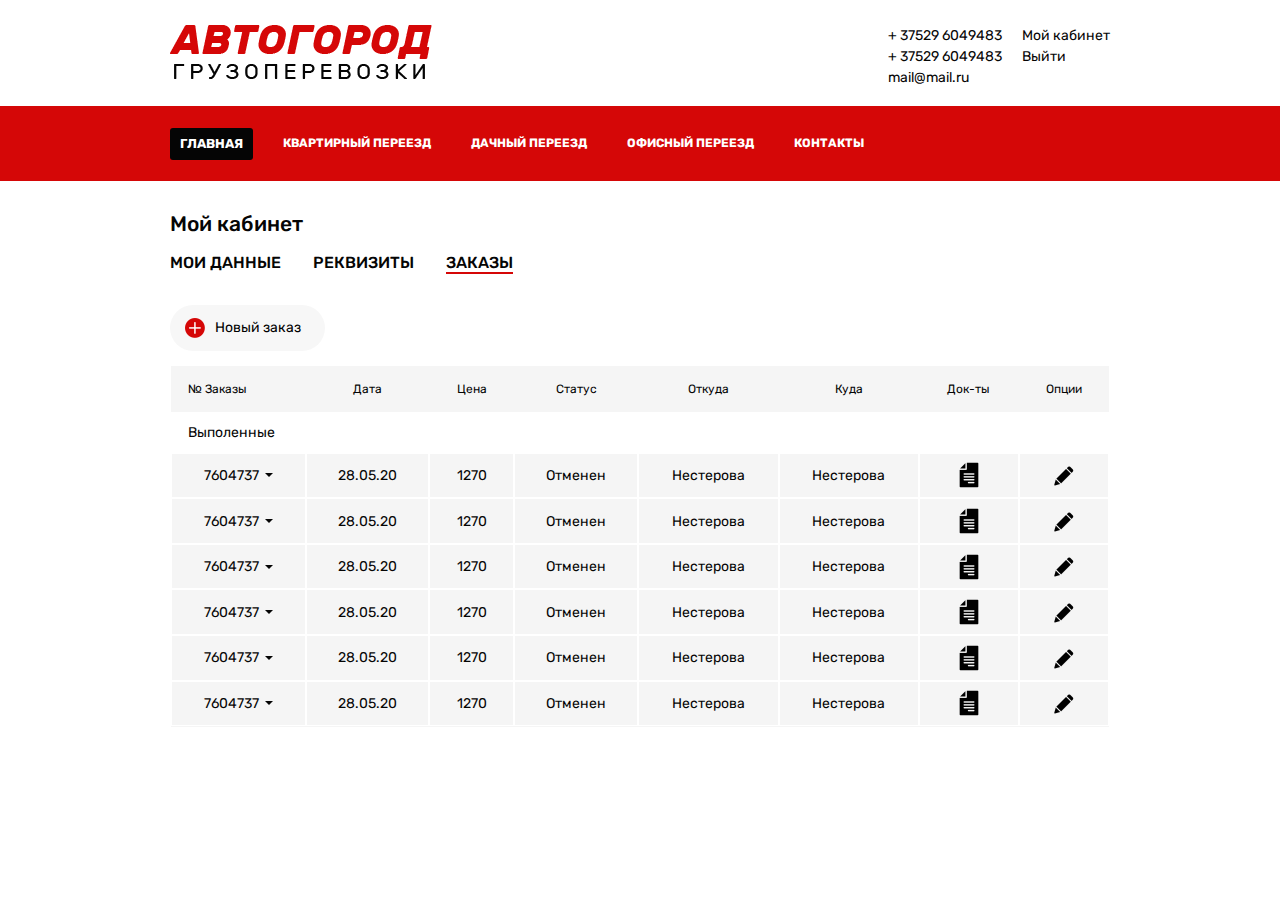
<file: profile-order.html>
<!DOCTYPE html>
<html>
  <head>
    <meta charset="utf-8">
    <title>Автогород - грузоперевозки</title>
    <meta name="description" сontent="">
    <meta http-equiv="X-UA-Compatible" content="IE=edge">
    <meta name="viewport" content="width=device-width,initial-scale=1,maximum-scale=1">
    <meta property="og:image" content="img/favicon/favicon.ico">
    <link rel="icon" href="img/favicon/favicon.ico">
    <link rel="apple-touch-icon" sizes="180x180" href="img/favicon/favicon.ico">
    <meta name="theme-color" content="#000">
    <meta name="format-detection" content="telephone=no">
    <link rel="stylesheet" href="https://fonts.googleapis.com/css?family=Rubik:300,400,500,700,700i&amp;display=swap&amp;subset=cyrillic,latin-ext">
    <link rel="stylesheet" href="./css/hamburgers.min.css">
    <link rel="stylesheet" href="./css/jquery.fancybox.min.css">
    <link rel="stylesheet" href="./css/owl.carousel.min.css">
    <link rel="stylesheet" href="./css/selectric.min.css">
    <link rel="stylesheet" href="./css/datepicker.min.css">
    <link rel="stylesheet" href="./css/main.min.css">
  </head>
  <body class="profile">
    <header class="header">
      <div class="container">
        <div class="row align-items-md-start align-items-center justify-content-md-start justify-content-between">
          <div class="header-logo col-auto mr-md-auto"><a href="./index.html"><img src="./img/data/header-logo_p.png" alt=""></a></div>
          <div class="header-contact col-auto d-sm-block d-none">
            <ul class="header-contact_list list-unstyled">
              <li class="header-contact_item"><a class="header-contact_link" href="tel:+375296049483">+ 37529 6049483</a></li>
              <li class="header-contact_item"><a class="header-contact_link" href="tel:+375296049483">+ 37529 6049483</a></li>
              <li class="header-contact_item"><a class="header-contact_link" href="mailto:mail@mail.ru">mail@mail.ru</a></li>
            </ul>
          </div>
          <div class="header-login col-auto">
            <ul class="header-login_list list-unstyled">
              <li class="header-login_item"><a class="header-login_link" href="./profile.html">Мой кабинет</a></li>
              <li class="header-login_item"><a class="header-login_link" href="./index.html">Выйти</a></li>
            </ul>
          </div>
          <div class="header-hamb col-auto d-block d-md-none">
            <button class="hamburger hamburger--collapse" type="button"><span class="hamburger-box"><span class="hamburger-inner"></span></span></button>
          </div>
        </div>
      </div>
      <div class="nav">
        <div class="container">
          <ul class="nav-list row-s list-unstyled">
            <li class="nav-list_item col-md-auto col-12"><a class="nav-list_link is-active" href="#index">Главная</a></li>
            <li class="nav-list_item col-md-auto col-12"><a class="nav-list_link" href="#flat">квартирный переезд</a></li>
            <li class="nav-list_item col-md-auto col-12"><a class="nav-list_link" href="#dacha">Дачный переезд</a></li>
            <li class="nav-list_item col-md-auto col-12"><a class="nav-list_link" href="#office">Офисный переезд</a></li>
            <li class="nav-list_item col-md-auto col-12"><a class="nav-list_link" href="#contact">Контакты</a></li>
          </ul>
        </div>
      </div>
    </header>
    <main class="main">
      <div class="profile">
        <div class="container">
          <div class="row justify-content-center">
            <div class="col-xl-11 col-12">
                            <h1 class="page-title mb-4">Мой кабинет</h1>
                            <ul class="profile-list row-l list-unstyled">
                              <li class="profile-list_item col-xs-auto col-12"><a class="profile-list_link" href="./profile.html">Мои данные</a>
                              </li>
                              <li class="profile-list_item col-xs-auto col-12"><a class="profile-list_link" href="./profile-props.html">Реквизиты</a>
                              </li>
                              <li class="profile-list_item col-xs-auto col-12"><a class="profile-list_link is-active" href="./profile-order.html">Заказы</a>
                              </li>
                            </ul>
              <div class="row">
                <div class="col-auto"><a class="btn btn-l btn-gray btn-round" href="./index.html">
                    <div class="icon icon-add icon-left"></div>Новый заказ</a></div>
              </div>
              <div class="table-wrapper mt-4">
                <table class="table">
                  <thead>
                    <tr>
                      <th>№ Заказы</th>
                      <th>Дата</th>
                      <th>Цена</th>
                      <th>Статус</th>
                      <th>Откуда</th>
                      <th>Куда</th>
                      <th>Док-ты</th>
                      <th>Опции</th>
                    </tr>
                  </thead>
                  <tbody>
                    <tr class="table-status">
                      <td colspan="8">Выполенные</td>
                    </tr>
                    <tr>
                      <td><a class="info-show" href="#">7604737</a></td>
                      <td>28.05.20</td>
                      <td>1270</td>
                      <td>Отменен</td>
                      <td>Нестерова</td>
                      <td>Нестерова</td>
                      <td><a class="doc-show" href="#"><i class="icon icon-doc"></i></a></td>
                      <td><a href="#"><i class="icon icon-edit"></i></a></td>
                    </tr>
                    <tr class="table-expand">
                      <td colspan="8">
                        <div class="table-doc_content">
                          <button class="doc-close" type="button">
                            <svg xmlns="http://www.w3.org/2000/svg" version="1" viewBox="0 0 24 24">
                              <path d="M13 12l5-5-1-1-5 5-5-5-1 1 5 5-5 5 1 1 5-5 5 5 1-1z"></path>
                            </svg>
                          </button><span class="h1">Документы</span>
                          <div class="row">
                            <div class="col-auto"><span> Платежка</span></div>
                            <div class="col-auto"><a href="">Загрузить</a></div>
                          </div>
                          <div class="row">
                            <div class="col-auto"><span> Товарно-транспортная накладная</span></div>
                            <div class="col-auto"><a href="">Скачать</a></div>
                          </div>
                          <div class="row">
                            <div class="col-auto"><span>Счет на оплату</span></div>
                            <div class="col-auto"><a href="">Загрузить</a></div>
                          </div>
                          <div class="row">
                            <div class="col-auto"><span>Акт выполненных работ </span></div>
                            <div class="col-auto"><a href="">Скачать</a></div>
                          </div>
                          <div class="row">
                            <div class="col-auto"><span>СMR</span></div>
                            <div class="col-auto"><a href="">Скачать/Загрузить</a></div>
                          </div>
                        </div>
                        <div class="table-info_content">
                          <button class="info-close" type="button">
                            <svg xmlns="http://www.w3.org/2000/svg" version="1" viewBox="0 0 24 24">
                              <path d="M13 12l5-5-1-1-5 5-5-5-1 1 5 5-5 5 1 1 5-5 5 5 1-1z"></path>
                            </svg>
                          </button>
                          <div class="row-xl">
                            <div class="col-6"><span class="h1">Детали заказа</span>
                              <div class="table-info_detail">
                                <div class="row-xl">
                                  <div class="col-6"><span>Адрес выгрузки</span></div>
                                  <div class="col-6"> <span>ул Совесткая</span></div>
                                </div>
                                <div class="row-xl">
                                  <div class="col-6"><span>Дата загрузки</span></div>
                                  <div class="col-6"> <span>25.02.1914</span></div>
                                </div>
                                <div class="row-xl">
                                  <div class="col-6"><span>Дата выгрузки</span></div>
                                  <div class="col-6"> <span>23.03.2019</span></div>
                                </div>
                                <div class="row-xl">
                                  <div class="col-6"><span>Масса, т</span></div>
                                  <div class="col-6"> <span>23</span></div>
                                </div>
                                <div class="row-xl">
                                  <div class="col-6"><span>Объем, м3</span></div>
                                  <div class="col-6"> <span>3</span></div>
                                </div>
                                <div class="row-xl">
                                  <div class="col-6"><span>Тип упаковки</span></div>
                                  <div class="col-6"> <span>бумага</span></div>
                                </div>
                                <div class="row-xl">
                                  <div class="col-6"><span>АDR</span></div>
                                  <div class="col-6"> <span>большой</span></div>
                                </div>
                                <div class="row-xl">
                                  <div class="col-6"><span>Тип упаковки</span></div>
                                  <div class="col-6"> <span>тест</span></div>
                                </div>
                                <div class="row-xl">
                                  <div class="col-6"><span>Вариант загрузки</span></div>
                                  <div class="col-6"> <span>тент</span></div>
                                </div>
                              </div>
                            </div>
                            <div class="col-6">
                              <div class="table-map">
                                <iframe src="https://www.google.com/maps/embed?pb=!1m18!1m12!1m3!1d17965.902728656052!2d37.48627382096798!3d55.74568387217109!2m3!1f0!2f0!3f0!3m2!1i1024!2i768!4f13.1!3m3!1m2!1s0x46b54bfdec748db9%3A0x40e79642f821d23c!2z0JUxMDAgLSDRgtC-0L_Qu9C40LLQvdCw0Y8g0LrQsNGA0YLQsA!5e0!3m2!1sru!2sby!4v1582034449825!5m2!1sru!2sby" frameborder="0" style="border:0;" allowfullscreen=""></iframe>
                              </div>
                            </div>
                          </div>
                        </div>
                      </td>
                    </tr>
                    <tr>
                      <td><a class="info-show" href="#">7604737</a></td>
                      <td>28.05.20</td>
                      <td>1270</td>
                      <td>Отменен</td>
                      <td>Нестерова</td>
                      <td>Нестерова</td>
                      <td><a class="doc-show" href="#"><i class="icon icon-doc"></i></a></td>
                      <td><a href="#"><i class="icon icon-edit"></i></a></td>
                    </tr>
                    <tr class="table-expand">
                      <td colspan="8">
                        <div class="table-doc_content">
                          <button class="doc-close" type="button">
                            <svg xmlns="http://www.w3.org/2000/svg" version="1" viewBox="0 0 24 24">
                              <path d="M13 12l5-5-1-1-5 5-5-5-1 1 5 5-5 5 1 1 5-5 5 5 1-1z"></path>
                            </svg>
                          </button><span class="h1">Документы</span>
                          <div class="row">
                            <div class="col-auto"><span> Платежка</span></div>
                            <div class="col-auto"><a href="">Загрузить</a></div>
                          </div>
                          <div class="row">
                            <div class="col-auto"><span> Товарно-транспортная накладная</span></div>
                            <div class="col-auto"><a href="">Скачать</a></div>
                          </div>
                          <div class="row">
                            <div class="col-auto"><span>Счет на оплату</span></div>
                            <div class="col-auto"><a href="">Загрузить</a></div>
                          </div>
                          <div class="row">
                            <div class="col-auto"><span>Акт выполненных работ </span></div>
                            <div class="col-auto"><a href="">Скачать</a></div>
                          </div>
                          <div class="row">
                            <div class="col-auto"><span>СMR</span></div>
                            <div class="col-auto"><a href="">Скачать/Загрузить</a></div>
                          </div>
                        </div>
                        <div class="table-info_content">
                          <button class="info-close" type="button">
                            <svg xmlns="http://www.w3.org/2000/svg" version="1" viewBox="0 0 24 24">
                              <path d="M13 12l5-5-1-1-5 5-5-5-1 1 5 5-5 5 1 1 5-5 5 5 1-1z"></path>
                            </svg>
                          </button>
                          <div class="row-xl">
                            <div class="col-6"><span class="h1">Детали заказа</span>
                              <div class="table-info_detail">
                                <div class="row-xl">
                                  <div class="col-6"><span>Адрес выгрузки</span></div>
                                  <div class="col-6"> <span>ул Совесткая</span></div>
                                </div>
                                <div class="row-xl">
                                  <div class="col-6"><span>Дата загрузки</span></div>
                                  <div class="col-6"> <span>25.02.1914</span></div>
                                </div>
                                <div class="row-xl">
                                  <div class="col-6"><span>Дата выгрузки</span></div>
                                  <div class="col-6"> <span>23.03.2019</span></div>
                                </div>
                                <div class="row-xl">
                                  <div class="col-6"><span>Масса, т</span></div>
                                  <div class="col-6"> <span>23</span></div>
                                </div>
                                <div class="row-xl">
                                  <div class="col-6"><span>Объем, м3</span></div>
                                  <div class="col-6"> <span>3</span></div>
                                </div>
                                <div class="row-xl">
                                  <div class="col-6"><span>Тип упаковки</span></div>
                                  <div class="col-6"> <span>бумага</span></div>
                                </div>
                                <div class="row-xl">
                                  <div class="col-6"><span>АDR</span></div>
                                  <div class="col-6"> <span>большой</span></div>
                                </div>
                                <div class="row-xl">
                                  <div class="col-6"><span>Тип упаковки</span></div>
                                  <div class="col-6"> <span>тест</span></div>
                                </div>
                                <div class="row-xl">
                                  <div class="col-6"><span>Вариант загрузки</span></div>
                                  <div class="col-6"> <span>тент</span></div>
                                </div>
                              </div>
                            </div>
                            <div class="col-6">
                              <div class="table-map">
                                <iframe src="https://www.google.com/maps/embed?pb=!1m18!1m12!1m3!1d17965.902728656052!2d37.48627382096798!3d55.74568387217109!2m3!1f0!2f0!3f0!3m2!1i1024!2i768!4f13.1!3m3!1m2!1s0x46b54bfdec748db9%3A0x40e79642f821d23c!2z0JUxMDAgLSDRgtC-0L_Qu9C40LLQvdCw0Y8g0LrQsNGA0YLQsA!5e0!3m2!1sru!2sby!4v1582034449825!5m2!1sru!2sby" frameborder="0" style="border:0;" allowfullscreen=""></iframe>
                              </div>
                            </div>
                          </div>
                        </div>
                      </td>
                    </tr>
                    <tr>
                      <td><a class="info-show" href="#">7604737</a></td>
                      <td>28.05.20</td>
                      <td>1270</td>
                      <td>Отменен</td>
                      <td>Нестерова</td>
                      <td>Нестерова</td>
                      <td><a class="doc-show" href="#"><i class="icon icon-doc"></i></a></td>
                      <td><a href="#"><i class="icon icon-edit"></i></a></td>
                    </tr>
                    <tr class="table-expand">
                      <td colspan="8">
                        <div class="table-doc_content">
                          <button class="doc-close" type="button">
                            <svg xmlns="http://www.w3.org/2000/svg" version="1" viewBox="0 0 24 24">
                              <path d="M13 12l5-5-1-1-5 5-5-5-1 1 5 5-5 5 1 1 5-5 5 5 1-1z"></path>
                            </svg>
                          </button><span class="h1">Документы</span>
                          <div class="row">
                            <div class="col-auto"><span> Платежка</span></div>
                            <div class="col-auto"><a href="">Загрузить</a></div>
                          </div>
                          <div class="row">
                            <div class="col-auto"><span> Товарно-транспортная накладная</span></div>
                            <div class="col-auto"><a href="">Скачать</a></div>
                          </div>
                          <div class="row">
                            <div class="col-auto"><span>Счет на оплату</span></div>
                            <div class="col-auto"><a href="">Загрузить</a></div>
                          </div>
                          <div class="row">
                            <div class="col-auto"><span>Акт выполненных работ </span></div>
                            <div class="col-auto"><a href="">Скачать</a></div>
                          </div>
                          <div class="row">
                            <div class="col-auto"><span>СMR</span></div>
                            <div class="col-auto"><a href="">Скачать/Загрузить</a></div>
                          </div>
                        </div>
                        <div class="table-info_content">
                          <button class="info-close" type="button">
                            <svg xmlns="http://www.w3.org/2000/svg" version="1" viewBox="0 0 24 24">
                              <path d="M13 12l5-5-1-1-5 5-5-5-1 1 5 5-5 5 1 1 5-5 5 5 1-1z"></path>
                            </svg>
                          </button>
                          <div class="row-xl">
                            <div class="col-6"><span class="h1">Детали заказа</span>
                              <div class="table-info_detail">
                                <div class="row-xl">
                                  <div class="col-6"><span>Адрес выгрузки</span></div>
                                  <div class="col-6"> <span>ул Совесткая</span></div>
                                </div>
                                <div class="row-xl">
                                  <div class="col-6"><span>Дата загрузки</span></div>
                                  <div class="col-6"> <span>25.02.1914</span></div>
                                </div>
                                <div class="row-xl">
                                  <div class="col-6"><span>Дата выгрузки</span></div>
                                  <div class="col-6"> <span>23.03.2019</span></div>
                                </div>
                                <div class="row-xl">
                                  <div class="col-6"><span>Масса, т</span></div>
                                  <div class="col-6"> <span>23</span></div>
                                </div>
                                <div class="row-xl">
                                  <div class="col-6"><span>Объем, м3</span></div>
                                  <div class="col-6"> <span>3</span></div>
                                </div>
                                <div class="row-xl">
                                  <div class="col-6"><span>Тип упаковки</span></div>
                                  <div class="col-6"> <span>бумага</span></div>
                                </div>
                                <div class="row-xl">
                                  <div class="col-6"><span>АDR</span></div>
                                  <div class="col-6"> <span>большой</span></div>
                                </div>
                                <div class="row-xl">
                                  <div class="col-6"><span>Тип упаковки</span></div>
                                  <div class="col-6"> <span>тест</span></div>
                                </div>
                                <div class="row-xl">
                                  <div class="col-6"><span>Вариант загрузки</span></div>
                                  <div class="col-6"> <span>тент</span></div>
                                </div>
                              </div>
                            </div>
                            <div class="col-6">
                              <div class="table-map">
                                <iframe src="https://www.google.com/maps/embed?pb=!1m18!1m12!1m3!1d17965.902728656052!2d37.48627382096798!3d55.74568387217109!2m3!1f0!2f0!3f0!3m2!1i1024!2i768!4f13.1!3m3!1m2!1s0x46b54bfdec748db9%3A0x40e79642f821d23c!2z0JUxMDAgLSDRgtC-0L_Qu9C40LLQvdCw0Y8g0LrQsNGA0YLQsA!5e0!3m2!1sru!2sby!4v1582034449825!5m2!1sru!2sby" frameborder="0" style="border:0;" allowfullscreen=""></iframe>
                              </div>
                            </div>
                          </div>
                        </div>
                      </td>
                    </tr>
                    <tr>
                      <td><a class="info-show" href="#">7604737</a></td>
                      <td>28.05.20</td>
                      <td>1270</td>
                      <td>Отменен</td>
                      <td>Нестерова</td>
                      <td>Нестерова</td>
                      <td><a class="doc-show" href="#"><i class="icon icon-doc"></i></a></td>
                      <td><a href="#"><i class="icon icon-edit"></i></a></td>
                    </tr>
                    <tr class="table-expand">
                      <td colspan="8">
                        <div class="table-doc_content">
                          <button class="doc-close" type="button">
                            <svg xmlns="http://www.w3.org/2000/svg" version="1" viewBox="0 0 24 24">
                              <path d="M13 12l5-5-1-1-5 5-5-5-1 1 5 5-5 5 1 1 5-5 5 5 1-1z"></path>
                            </svg>
                          </button><span class="h1">Документы</span>
                          <div class="row">
                            <div class="col-auto"><span> Платежка</span></div>
                            <div class="col-auto"><a href="">Загрузить</a></div>
                          </div>
                          <div class="row">
                            <div class="col-auto"><span> Товарно-транспортная накладная</span></div>
                            <div class="col-auto"><a href="">Скачать</a></div>
                          </div>
                          <div class="row">
                            <div class="col-auto"><span>Счет на оплату</span></div>
                            <div class="col-auto"><a href="">Загрузить</a></div>
                          </div>
                          <div class="row">
                            <div class="col-auto"><span>Акт выполненных работ </span></div>
                            <div class="col-auto"><a href="">Скачать</a></div>
                          </div>
                          <div class="row">
                            <div class="col-auto"><span>СMR</span></div>
                            <div class="col-auto"><a href="">Скачать/Загрузить</a></div>
                          </div>
                        </div>
                        <div class="table-info_content">
                          <button class="info-close" type="button">
                            <svg xmlns="http://www.w3.org/2000/svg" version="1" viewBox="0 0 24 24">
                              <path d="M13 12l5-5-1-1-5 5-5-5-1 1 5 5-5 5 1 1 5-5 5 5 1-1z"></path>
                            </svg>
                          </button>
                          <div class="row-xl">
                            <div class="col-6"><span class="h1">Детали заказа</span>
                              <div class="table-info_detail">
                                <div class="row-xl">
                                  <div class="col-6"><span>Адрес выгрузки</span></div>
                                  <div class="col-6"> <span>ул Совесткая</span></div>
                                </div>
                                <div class="row-xl">
                                  <div class="col-6"><span>Дата загрузки</span></div>
                                  <div class="col-6"> <span>25.02.1914</span></div>
                                </div>
                                <div class="row-xl">
                                  <div class="col-6"><span>Дата выгрузки</span></div>
                                  <div class="col-6"> <span>23.03.2019</span></div>
                                </div>
                                <div class="row-xl">
                                  <div class="col-6"><span>Масса, т</span></div>
                                  <div class="col-6"> <span>23</span></div>
                                </div>
                                <div class="row-xl">
                                  <div class="col-6"><span>Объем, м3</span></div>
                                  <div class="col-6"> <span>3</span></div>
                                </div>
                                <div class="row-xl">
                                  <div class="col-6"><span>Тип упаковки</span></div>
                                  <div class="col-6"> <span>бумага</span></div>
                                </div>
                                <div class="row-xl">
                                  <div class="col-6"><span>АDR</span></div>
                                  <div class="col-6"> <span>большой</span></div>
                                </div>
                                <div class="row-xl">
                                  <div class="col-6"><span>Тип упаковки</span></div>
                                  <div class="col-6"> <span>тест</span></div>
                                </div>
                                <div class="row-xl">
                                  <div class="col-6"><span>Вариант загрузки</span></div>
                                  <div class="col-6"> <span>тент</span></div>
                                </div>
                              </div>
                            </div>
                            <div class="col-6">
                              <div class="table-map">
                                <iframe src="https://www.google.com/maps/embed?pb=!1m18!1m12!1m3!1d17965.902728656052!2d37.48627382096798!3d55.74568387217109!2m3!1f0!2f0!3f0!3m2!1i1024!2i768!4f13.1!3m3!1m2!1s0x46b54bfdec748db9%3A0x40e79642f821d23c!2z0JUxMDAgLSDRgtC-0L_Qu9C40LLQvdCw0Y8g0LrQsNGA0YLQsA!5e0!3m2!1sru!2sby!4v1582034449825!5m2!1sru!2sby" frameborder="0" style="border:0;" allowfullscreen=""></iframe>
                              </div>
                            </div>
                          </div>
                        </div>
                      </td>
                    </tr>
                    <tr>
                      <td><a class="info-show" href="#">7604737</a></td>
                      <td>28.05.20</td>
                      <td>1270</td>
                      <td>Отменен</td>
                      <td>Нестерова</td>
                      <td>Нестерова</td>
                      <td><a class="doc-show" href="#"><i class="icon icon-doc"></i></a></td>
                      <td><a href="#"><i class="icon icon-edit"></i></a></td>
                    </tr>
                    <tr class="table-expand">
                      <td colspan="8">
                        <div class="table-doc_content">
                          <button class="doc-close" type="button">
                            <svg xmlns="http://www.w3.org/2000/svg" version="1" viewBox="0 0 24 24">
                              <path d="M13 12l5-5-1-1-5 5-5-5-1 1 5 5-5 5 1 1 5-5 5 5 1-1z"></path>
                            </svg>
                          </button><span class="h1">Документы</span>
                          <div class="row">
                            <div class="col-auto"><span> Платежка</span></div>
                            <div class="col-auto"><a href="">Загрузить</a></div>
                          </div>
                          <div class="row">
                            <div class="col-auto"><span> Товарно-транспортная накладная</span></div>
                            <div class="col-auto"><a href="">Скачать</a></div>
                          </div>
                          <div class="row">
                            <div class="col-auto"><span>Счет на оплату</span></div>
                            <div class="col-auto"><a href="">Загрузить</a></div>
                          </div>
                          <div class="row">
                            <div class="col-auto"><span>Акт выполненных работ </span></div>
                            <div class="col-auto"><a href="">Скачать</a></div>
                          </div>
                          <div class="row">
                            <div class="col-auto"><span>СMR</span></div>
                            <div class="col-auto"><a href="">Скачать/Загрузить</a></div>
                          </div>
                        </div>
                        <div class="table-info_content">
                          <button class="info-close" type="button">
                            <svg xmlns="http://www.w3.org/2000/svg" version="1" viewBox="0 0 24 24">
                              <path d="M13 12l5-5-1-1-5 5-5-5-1 1 5 5-5 5 1 1 5-5 5 5 1-1z"></path>
                            </svg>
                          </button>
                          <div class="row-xl">
                            <div class="col-6"><span class="h1">Детали заказа</span>
                              <div class="table-info_detail">
                                <div class="row-xl">
                                  <div class="col-6"><span>Адрес выгрузки</span></div>
                                  <div class="col-6"> <span>ул Совесткая</span></div>
                                </div>
                                <div class="row-xl">
                                  <div class="col-6"><span>Дата загрузки</span></div>
                                  <div class="col-6"> <span>25.02.1914</span></div>
                                </div>
                                <div class="row-xl">
                                  <div class="col-6"><span>Дата выгрузки</span></div>
                                  <div class="col-6"> <span>23.03.2019</span></div>
                                </div>
                                <div class="row-xl">
                                  <div class="col-6"><span>Масса, т</span></div>
                                  <div class="col-6"> <span>23</span></div>
                                </div>
                                <div class="row-xl">
                                  <div class="col-6"><span>Объем, м3</span></div>
                                  <div class="col-6"> <span>3</span></div>
                                </div>
                                <div class="row-xl">
                                  <div class="col-6"><span>Тип упаковки</span></div>
                                  <div class="col-6"> <span>бумага</span></div>
                                </div>
                                <div class="row-xl">
                                  <div class="col-6"><span>АDR</span></div>
                                  <div class="col-6"> <span>большой</span></div>
                                </div>
                                <div class="row-xl">
                                  <div class="col-6"><span>Тип упаковки</span></div>
                                  <div class="col-6"> <span>тест</span></div>
                                </div>
                                <div class="row-xl">
                                  <div class="col-6"><span>Вариант загрузки</span></div>
                                  <div class="col-6"> <span>тент</span></div>
                                </div>
                              </div>
                            </div>
                            <div class="col-6">
                              <div class="table-map">
                                <iframe src="https://www.google.com/maps/embed?pb=!1m18!1m12!1m3!1d17965.902728656052!2d37.48627382096798!3d55.74568387217109!2m3!1f0!2f0!3f0!3m2!1i1024!2i768!4f13.1!3m3!1m2!1s0x46b54bfdec748db9%3A0x40e79642f821d23c!2z0JUxMDAgLSDRgtC-0L_Qu9C40LLQvdCw0Y8g0LrQsNGA0YLQsA!5e0!3m2!1sru!2sby!4v1582034449825!5m2!1sru!2sby" frameborder="0" style="border:0;" allowfullscreen=""></iframe>
                              </div>
                            </div>
                          </div>
                        </div>
                      </td>
                    </tr>
                    <tr>
                      <td><a class="info-show" href="#">7604737</a></td>
                      <td>28.05.20</td>
                      <td>1270</td>
                      <td>Отменен</td>
                      <td>Нестерова</td>
                      <td>Нестерова</td>
                      <td><a class="doc-show" href="#"><i class="icon icon-doc"></i></a></td>
                      <td><a href="#"><i class="icon icon-edit"></i></a></td>
                    </tr>
                    <tr class="table-expand">
                      <td colspan="8">
                        <div class="table-doc_content">
                          <button class="doc-close" type="button">
                            <svg xmlns="http://www.w3.org/2000/svg" version="1" viewBox="0 0 24 24">
                              <path d="M13 12l5-5-1-1-5 5-5-5-1 1 5 5-5 5 1 1 5-5 5 5 1-1z"></path>
                            </svg>
                          </button><span class="h1">Документы</span>
                          <div class="row">
                            <div class="col-auto"><span> Платежка</span></div>
                            <div class="col-auto"><a href="">Загрузить</a></div>
                          </div>
                          <div class="row">
                            <div class="col-auto"><span> Товарно-транспортная накладная</span></div>
                            <div class="col-auto"><a href="">Скачать</a></div>
                          </div>
                          <div class="row">
                            <div class="col-auto"><span>Счет на оплату</span></div>
                            <div class="col-auto"><a href="">Загрузить</a></div>
                          </div>
                          <div class="row">
                            <div class="col-auto"><span>Акт выполненных работ </span></div>
                            <div class="col-auto"><a href="">Скачать</a></div>
                          </div>
                          <div class="row">
                            <div class="col-auto"><span>СMR</span></div>
                            <div class="col-auto"><a href="">Скачать/Загрузить</a></div>
                          </div>
                        </div>
                        <div class="table-info_content">
                          <button class="info-close" type="button">
                            <svg xmlns="http://www.w3.org/2000/svg" version="1" viewBox="0 0 24 24">
                              <path d="M13 12l5-5-1-1-5 5-5-5-1 1 5 5-5 5 1 1 5-5 5 5 1-1z"></path>
                            </svg>
                          </button>
                          <div class="row-xl">
                            <div class="col-6"><span class="h1">Детали заказа</span>
                              <div class="table-info_detail">
                                <div class="row-xl">
                                  <div class="col-6"><span>Адрес выгрузки</span></div>
                                  <div class="col-6"> <span>ул Совесткая</span></div>
                                </div>
                                <div class="row-xl">
                                  <div class="col-6"><span>Дата загрузки</span></div>
                                  <div class="col-6"> <span>25.02.1914</span></div>
                                </div>
                                <div class="row-xl">
                                  <div class="col-6"><span>Дата выгрузки</span></div>
                                  <div class="col-6"> <span>23.03.2019</span></div>
                                </div>
                                <div class="row-xl">
                                  <div class="col-6"><span>Масса, т</span></div>
                                  <div class="col-6"> <span>23</span></div>
                                </div>
                                <div class="row-xl">
                                  <div class="col-6"><span>Объем, м3</span></div>
                                  <div class="col-6"> <span>3</span></div>
                                </div>
                                <div class="row-xl">
                                  <div class="col-6"><span>Тип упаковки</span></div>
                                  <div class="col-6"> <span>бумага</span></div>
                                </div>
                                <div class="row-xl">
                                  <div class="col-6"><span>АDR</span></div>
                                  <div class="col-6"> <span>большой</span></div>
                                </div>
                                <div class="row-xl">
                                  <div class="col-6"><span>Тип упаковки</span></div>
                                  <div class="col-6"> <span>тест</span></div>
                                </div>
                                <div class="row-xl">
                                  <div class="col-6"><span>Вариант загрузки</span></div>
                                  <div class="col-6"> <span>тент</span></div>
                                </div>
                              </div>
                            </div>
                            <div class="col-6">
                              <div class="table-map">
                                <iframe src="https://www.google.com/maps/embed?pb=!1m18!1m12!1m3!1d17965.902728656052!2d37.48627382096798!3d55.74568387217109!2m3!1f0!2f0!3f0!3m2!1i1024!2i768!4f13.1!3m3!1m2!1s0x46b54bfdec748db9%3A0x40e79642f821d23c!2z0JUxMDAgLSDRgtC-0L_Qu9C40LLQvdCw0Y8g0LrQsNGA0YLQsA!5e0!3m2!1sru!2sby!4v1582034449825!5m2!1sru!2sby" frameborder="0" style="border:0;" allowfullscreen=""></iframe>
                              </div>
                            </div>
                          </div>
                        </div>
                      </td>
                    </tr>
                  </tbody>
                </table>
              </div>
            </div>
          </div>
        </div>
      </div>
    </main>
    <script src="./js/jquery.min.js"></script>
    <script src="./js/jquery.fancybox.min.js"></script>
    <script src="./js/owl.carousel.min.js"></script>
    <script src="./js/calc.min.js"></script>
    <script src="./js/jquery.lazy.min.js"></script>
    <script src="./js/jquery.selectric.min.js"></script>
    <script src="./js/datepicker.min.js"></script>
    <script src="./js/jquery.maskedinput.min.js"></script>
    <script src="./js/common.js"></script>
    <div class="popup" id="registration"><span class="popup-title">Регистрация</span>
      <form class="form-popup" action="">
        <div class="form-group">
          <label class="form-label">Ваше имя</label>
          <input class="form-control" type="text">
        </div>
        <div class="form-group">
          <label class="form-label">Почта</label>
          <input class="form-control" type="text">
        </div>
        <div class="form-group">
          <label class="form-label">Пароль</label>
          <input class="form-control" type="password">
        </div>
        <div class="form-group">
          <label class="form-label">Повторте пароль</label>
          <input class="form-control" type="password">
        </div>
        <div class="form-submit">
          <button class="btn btn-m btn-red" type="submit">Зарегистрироваться</button>
        </div>
      </form>
    </div>
    <div class="popup" id="login"><span class="popup-title">Вход</span>
      <form class="form-popup" action="">
        <div class="form-group">
          <label class="form-label">Почта</label>
          <input class="form-control" type="text">
        </div>
        <div class="form-group">
          <label class="form-label">Пароль</label>
          <input class="form-control" type="password">
        </div>
        <div class="form-submit">
          <button class="btn btn-m btn-red" type="submit">Войти</button>
        </div>
      </form>
    </div>
  </body>
</html>
</file>
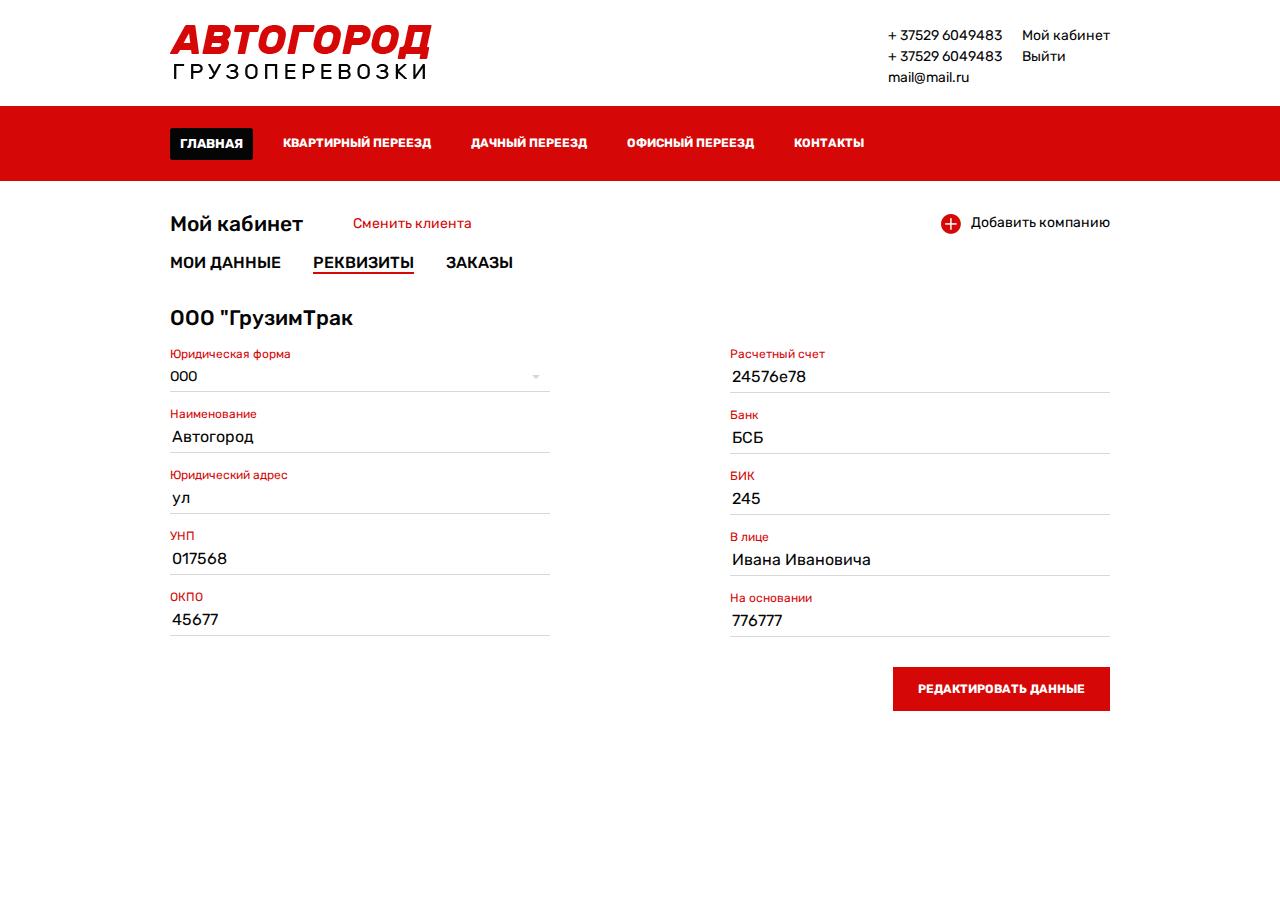
<file: profile-props.html>
<!DOCTYPE html>
<html>
  <head>
    <meta charset="utf-8">
    <title>Автогород - грузоперевозки</title>
    <meta name="description" сontent="">
    <meta http-equiv="X-UA-Compatible" content="IE=edge">
    <meta name="viewport" content="width=device-width,initial-scale=1,maximum-scale=1">
    <meta property="og:image" content="img/favicon/favicon.ico">
    <link rel="icon" href="img/favicon/favicon.ico">
    <link rel="apple-touch-icon" sizes="180x180" href="img/favicon/favicon.ico">
    <meta name="theme-color" content="#000">
    <meta name="format-detection" content="telephone=no">
    <link rel="stylesheet" href="https://fonts.googleapis.com/css?family=Rubik:300,400,500,700,700i&amp;display=swap&amp;subset=cyrillic,latin-ext">
    <link rel="stylesheet" href="./css/hamburgers.min.css">
    <link rel="stylesheet" href="./css/jquery.fancybox.min.css">
    <link rel="stylesheet" href="./css/owl.carousel.min.css">
    <link rel="stylesheet" href="./css/selectric.min.css">
    <link rel="stylesheet" href="./css/datepicker.min.css">
    <link rel="stylesheet" href="./css/main.min.css">
  </head>
  <body class="profile">
    <header class="header">
      <div class="container">
        <div class="row align-items-md-start align-items-center justify-content-md-start justify-content-between">
          <div class="header-logo col-auto mr-md-auto"><a href="./index.html"><img src="./img/data/header-logo_p.png" alt=""></a></div>
          <div class="header-contact col-auto d-sm-block d-none">
            <ul class="header-contact_list list-unstyled">
              <li class="header-contact_item"><a class="header-contact_link" href="tel:+375296049483">+ 37529 6049483</a></li>
              <li class="header-contact_item"><a class="header-contact_link" href="tel:+375296049483">+ 37529 6049483</a></li>
              <li class="header-contact_item"><a class="header-contact_link" href="mailto:mail@mail.ru">mail@mail.ru</a></li>
            </ul>
          </div>
          <div class="header-login col-auto">
            <ul class="header-login_list list-unstyled">
              <li class="header-login_item"><a class="header-login_link" href="./profile.html">Мой кабинет</a></li>
              <li class="header-login_item"><a class="header-login_link" href="./index.html">Выйти</a></li>
            </ul>
          </div>
          <div class="header-hamb col-auto d-block d-md-none">
            <button class="hamburger hamburger--collapse" type="button"><span class="hamburger-box"><span class="hamburger-inner"></span></span></button>
          </div>
        </div>
      </div>
      <div class="nav">
        <div class="container">
          <ul class="nav-list row-s list-unstyled">
            <li class="nav-list_item col-md-auto col-12"><a class="nav-list_link is-active" href="#index">Главная</a></li>
            <li class="nav-list_item col-md-auto col-12"><a class="nav-list_link" href="#flat">квартирный переезд</a></li>
            <li class="nav-list_item col-md-auto col-12"><a class="nav-list_link" href="#dacha">Дачный переезд</a></li>
            <li class="nav-list_item col-md-auto col-12"><a class="nav-list_link" href="#office">Офисный переезд</a></li>
            <li class="nav-list_item col-md-auto col-12"><a class="nav-list_link" href="#contact">Контакты</a></li>
          </ul>
        </div>
      </div>
    </header>
    <main class="main">
      <div class="profile">
        <div class="container">
          <div class="row justify-content-center">
            <div class="col-xl-11 col-12">
                            <div class="row-xl align-items-center mb-4">
                              <div class="col-auto">
                                <h1 class="page-title">Мой кабинет</h1>
                              </div>
                              <div class="col-auto"><a class="client-change" href="javascript:;" data-fancybox data-src="#client-change">Сменить клиента</a></div>
                              <div class="col-md-auto ml-md-auto col-12 mt-3 mt-md-0">
                                <button class="company-add" type="button"><i class="icon icon-add icon-left"></i>Добавить компанию</button>
                              </div>
                            </div>
                            <ul class="profile-list row-l list-unstyled">
                              <li class="profile-list_item col-xs-auto col-12"><a class="profile-list_link" href="./profile.html">Мои данные</a>
                              </li>
                              <li class="profile-list_item col-xs-auto col-12"><a class="profile-list_link is-active" href="./profile-props.html">Реквизиты</a>
                              </li>
                              <li class="profile-list_item col-xs-auto col-12"><a class="profile-list_link" href="./profile-order.html">Заказы</a>
                              </li>
                            </ul><span class="h1 mb-4">ООО "ГрузимТрак</span>
              <form class="form" action="">
                <div class="row justify-content-between">
                  <div class="col-md-5 col-sm-6 col-12">
                    <div class="form-group">
                      <label class="form-label">Юридическая форма</label>
                      <select class="form-select" name="" readonly>
                        <option>ООО</option>
                        <option>ИП</option>
                        <option>ЧУП</option>
                        <option>ОДО</option>
                        <option>ОАО</option>
                        <option>ЗАО</option>
                      </select>
                    </div>
                    <div class="form-group">
                      <label class="form-label">Наименование</label>
                      <input class="form-control" type="text" value="Автогород" readonly>
                    </div>
                    <div class="form-group">
                      <label class="form-label">Юридический адрес</label>
                      <input class="form-control" type="text" value="ул" readonly>
                    </div>
                    <div class="form-group">
                      <label class="form-label">УНП</label>
                      <input class="form-control" type="text" value="017568" readonly>
                    </div>
                    <div class="form-group">
                      <label class="form-label">ОКПО</label>
                      <input class="form-control" type="text" value="45677" readonly>
                    </div>
                  </div>
                  <div class="col-md-5 col-sm-6 col-12 mt-sm-0 mt-3">
                    <div class="form-group">
                      <label class="form-label">Расчетный счет</label>
                      <input class="form-control" type="text" value="24576е78" readonly>
                    </div>
                    <div class="form-group">
                      <label class="form-label">Банк</label>
                      <input class="form-control" type="text" value="БСБ" readonly>
                    </div>
                    <div class="form-group">
                      <label class="form-label">БИК</label>
                      <input class="form-control" type="text" value="245" readonly>
                    </div>
                    <div class="form-group">
                      <label class="form-label">В лице</label>
                      <input class="form-control" type="text" value="Ивана Ивановича" readonly>
                    </div>
                    <div class="form-group">
                      <label class="form-label">На основании</label>
                      <input class="form-control" type="text" value="776777" readonly>
                    </div>
                  </div>
                </div>
                <div class="row justify-content-sm-end justify-content-center mt-5">
                  <div class="col-auto">
                    <button class="profile-edit btn btn-m btn-red" type="button">Редактировать данные</button>
                  </div>
                  <div class="profile-edited col-auto" style="display:none;">
                    <div class="row">
                      <div class="col-auto">
                        <button class="profile-save btn btn-m btn-red" type="button">Сохранить</button>
                      </div>
                      <div class="col-auto">
                        <button class="profile-exit btn btn-m btn-black" type="button">Отменить</button>
                      </div>
                    </div>
                  </div>
                </div>
              </form>
            </div>
          </div>
        </div>
      </div>
    </main>
    <script src="./js/jquery.min.js"></script>
    <script src="./js/jquery.fancybox.min.js"></script>
    <script src="./js/owl.carousel.min.js"></script>
    <script src="./js/calc.min.js"></script>
    <script src="./js/jquery.lazy.min.js"></script>
    <script src="./js/jquery.selectric.min.js"></script>
    <script src="./js/datepicker.min.js"></script>
    <script src="./js/jquery.maskedinput.min.js"></script>
    <script src="./js/common.js"></script>
    <div class="popup" id="registration"><span class="popup-title">Регистрация</span>
      <form class="form-popup" action="">
        <div class="form-group">
          <label class="form-label">Ваше имя</label>
          <input class="form-control" type="text">
        </div>
        <div class="form-group">
          <label class="form-label">Почта</label>
          <input class="form-control" type="text">
        </div>
        <div class="form-group">
          <label class="form-label">Пароль</label>
          <input class="form-control" type="password">
        </div>
        <div class="form-group">
          <label class="form-label">Повторте пароль</label>
          <input class="form-control" type="password">
        </div>
        <div class="form-submit">
          <button class="btn btn-m btn-red" type="submit">Зарегистрироваться</button>
        </div>
      </form>
    </div>
    <div class="popup" id="login"><span class="popup-title">Вход</span>
      <form class="form-popup" action="">
        <div class="form-group">
          <label class="form-label">Почта</label>
          <input class="form-control" type="text">
        </div>
        <div class="form-group">
          <label class="form-label">Пароль</label>
          <input class="form-control" type="password">
        </div>
        <div class="form-submit">
          <button class="btn btn-m btn-red" type="submit">Войти</button>
        </div>
      </form>
    </div>
  </body>
</html>
</file>
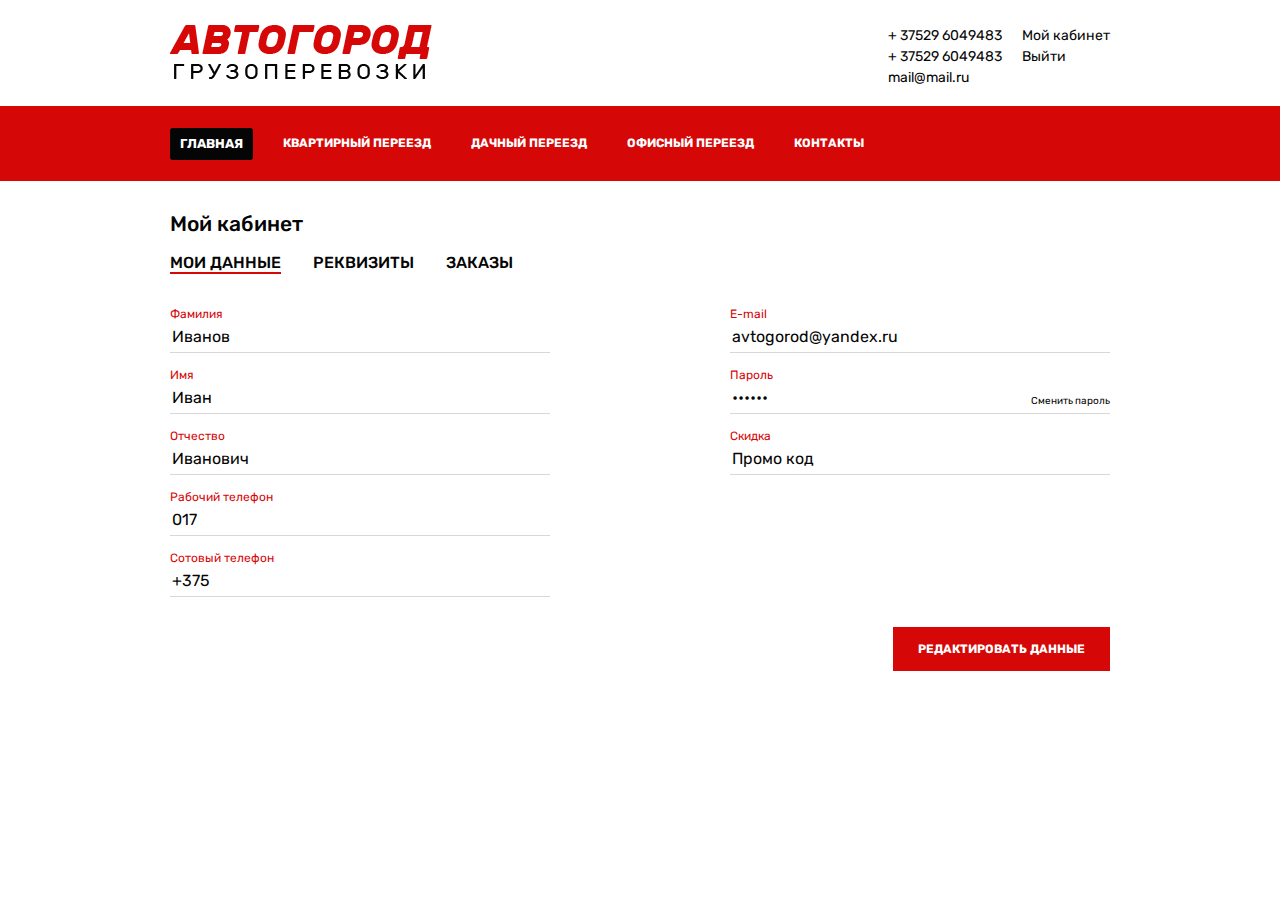
<file: profile.html>
<!DOCTYPE html>
<html>
  <head>
    <meta charset="utf-8">
    <title>Автогород - грузоперевозки</title>
    <meta name="description" сontent="">
    <meta http-equiv="X-UA-Compatible" content="IE=edge">
    <meta name="viewport" content="width=device-width,initial-scale=1,maximum-scale=1">
    <meta property="og:image" content="img/favicon/favicon.ico">
    <link rel="icon" href="img/favicon/favicon.ico">
    <link rel="apple-touch-icon" sizes="180x180" href="img/favicon/favicon.ico">
    <meta name="theme-color" content="#000">
    <meta name="format-detection" content="telephone=no">
    <link rel="stylesheet" href="https://fonts.googleapis.com/css?family=Rubik:300,400,500,700,700i&amp;display=swap&amp;subset=cyrillic,latin-ext">
    <link rel="stylesheet" href="./css/hamburgers.min.css">
    <link rel="stylesheet" href="./css/jquery.fancybox.min.css">
    <link rel="stylesheet" href="./css/owl.carousel.min.css">
    <link rel="stylesheet" href="./css/selectric.min.css">
    <link rel="stylesheet" href="./css/datepicker.min.css">
    <link rel="stylesheet" href="./css/main.min.css">
  </head>
  <body class="profile">
    <header class="header">
      <div class="container">
        <div class="row align-items-md-start align-items-center justify-content-md-start justify-content-between">
          <div class="header-logo col-auto mr-md-auto"><a href="./index.html"><img src="./img/data/header-logo_p.png" alt=""></a></div>
          <div class="header-contact col-auto d-sm-block d-none">
            <ul class="header-contact_list list-unstyled">
              <li class="header-contact_item"><a class="header-contact_link" href="tel:+375296049483">+ 37529 6049483</a></li>
              <li class="header-contact_item"><a class="header-contact_link" href="tel:+375296049483">+ 37529 6049483</a></li>
              <li class="header-contact_item"><a class="header-contact_link" href="mailto:mail@mail.ru">mail@mail.ru</a></li>
            </ul>
          </div>
          <div class="header-login col-auto">
            <ul class="header-login_list list-unstyled">
              <li class="header-login_item"><a class="header-login_link" href="./profile.html">Мой кабинет</a></li>
              <li class="header-login_item"><a class="header-login_link" href="./index.html">Выйти</a></li>
            </ul>
          </div>
          <div class="header-hamb col-auto d-block d-md-none">
            <button class="hamburger hamburger--collapse" type="button"><span class="hamburger-box"><span class="hamburger-inner"></span></span></button>
          </div>
        </div>
      </div>
      <div class="nav">
        <div class="container">
          <ul class="nav-list row-s list-unstyled">
            <li class="nav-list_item col-md-auto col-12"><a class="nav-list_link is-active" href="#index">Главная</a></li>
            <li class="nav-list_item col-md-auto col-12"><a class="nav-list_link" href="#flat">квартирный переезд</a></li>
            <li class="nav-list_item col-md-auto col-12"><a class="nav-list_link" href="#dacha">Дачный переезд</a></li>
            <li class="nav-list_item col-md-auto col-12"><a class="nav-list_link" href="#office">Офисный переезд</a></li>
            <li class="nav-list_item col-md-auto col-12"><a class="nav-list_link" href="#contact">Контакты</a></li>
          </ul>
        </div>
      </div>
    </header>
    <main class="main">
      <div class="profile">
        <div class="container">
          <div class="row justify-content-center">
            <div class="col-xl-11 col-12">
                            <h1 class="page-title mb-4">Мой кабинет</h1>
                            <ul class="profile-list row-l list-unstyled">
                              <li class="profile-list_item col-xs-auto col-12"><a class="profile-list_link is-active" href="./profile.html">Мои данные</a>
                              </li>
                              <li class="profile-list_item col-xs-auto col-12"><a class="profile-list_link" href="./profile-props.html">Реквизиты</a>
                              </li>
                              <li class="profile-list_item col-xs-auto col-12"><a class="profile-list_link" href="./profile-order.html">Заказы</a>
                              </li>
                            </ul>
              <form class="form" action="">
                <div class="row justify-content-between">
                  <div class="col-md-5 col-sm-6 col-12">
                    <div class="form-group">
                      <label class="form-label">Фамилия</label>
                      <input class="form-control" type="text" value="Иванов" placeholder="" readonly>
                    </div>
                    <div class="form-group">
                      <label class="form-label">Имя</label>
                      <input class="form-control" type="text" value="Иван" placeholder="" readonly>
                    </div>
                    <div class="form-group">
                      <label class="form-label">Отчество</label>
                      <input class="form-control" type="text" value="Иванович" placeholder="" readonly>
                    </div>
                    <div class="form-group">
                      <label class="form-label">Рабочий телефон</label>
                      <input class="form-control" type="text" value="" placeholder="017" readonly>
                    </div>
                    <div class="form-group">
                      <label class="form-label">Сотовый телефон</label>
                      <input class="form-control" type="text" value="" placeholder="+375" readonly>
                    </div>
                  </div>
                  <div class="col-md-5 col-sm-6 col-12 mt-sm-0 mt-3">
                    <div class="form-group">
                      <label class="form-label">E-mail</label>
                      <input class="form-control" type="text" value="avtogorod@yandex.ru" placeholder="" readonly>
                    </div>
                    <div class="form-group">
                      <label class="form-label">Пароль</label>
                      <input class="form-control" type="password" value="123456" placeholder="" readonly><a class="form-password_change" href="javascript:;" data-fancybox data-src="#password-change">Сменить пароль</a>
                    </div>
                    <div class="form-group">
                      <label class="form-label">Скидка</label>
                      <input class="form-control" type="text" value="" placeholder="Промо код" readonly>
                    </div>
                  </div>
                </div>
                <div class="row justify-content-sm-end justify-content-center mt-5">
                  <div class="col-auto">
                    <button class="profile-edit btn btn-m btn-red" type="button">Редактировать данные</button>
                  </div>
                  <div class="profile-edited col-auto" style="display:none;">
                    <div class="row">
                      <div class="col-auto">
                        <button class="profile-save btn btn-m btn-red" type="button">Сохранить</button>
                      </div>
                      <div class="col-auto">
                        <button class="profile-exit btn btn-m btn-black" type="button">Отменить</button>
                      </div>
                    </div>
                  </div>
                </div>
              </form>
            </div>
          </div>
        </div>
      </div>
      <div class="popup" id="password-change"><span class="popup-title">Сменить пароль</span>
        <form class="form-popup" action="">
          <div class="form-group">
            <label class="form-label">Старый пароль</label>
            <input class="form-control" type="password">
          </div>
          <div class="form-group">
            <label class="form-label">Новый пароль</label>
            <input class="form-control" type="password">
          </div>
          <div class="form-group">
            <label class="form-label">Повторите новый пароль</label>
            <input class="form-control" type="password">
          </div>
          <div class="form-submit">
            <button class="btn btn-m btn-red" type="submit">Сменить</button>
          </div>
        </form>
      </div>
    </main>
    <script src="./js/jquery.min.js"></script>
    <script src="./js/jquery.fancybox.min.js"></script>
    <script src="./js/owl.carousel.min.js"></script>
    <script src="./js/calc.min.js"></script>
    <script src="./js/jquery.lazy.min.js"></script>
    <script src="./js/jquery.selectric.min.js"></script>
    <script src="./js/datepicker.min.js"></script>
    <script src="./js/jquery.maskedinput.min.js"></script>
    <script src="./js/common.js"></script>
    <div class="popup" id="registration"><span class="popup-title">Регистрация</span>
      <form class="form-popup" action="">
        <div class="form-group">
          <label class="form-label">Ваше имя</label>
          <input class="form-control" type="text">
        </div>
        <div class="form-group">
          <label class="form-label">Почта</label>
          <input class="form-control" type="text">
        </div>
        <div class="form-group">
          <label class="form-label">Пароль</label>
          <input class="form-control" type="password">
        </div>
        <div class="form-group">
          <label class="form-label">Повторте пароль</label>
          <input class="form-control" type="password">
        </div>
        <div class="form-submit">
          <button class="btn btn-m btn-red" type="submit">Зарегистрироваться</button>
        </div>
      </form>
    </div>
    <div class="popup" id="login"><span class="popup-title">Вход</span>
      <form class="form-popup" action="">
        <div class="form-group">
          <label class="form-label">Почта</label>
          <input class="form-control" type="text">
        </div>
        <div class="form-group">
          <label class="form-label">Пароль</label>
          <input class="form-control" type="password">
        </div>
        <div class="form-submit">
          <button class="btn btn-m btn-red" type="submit">Войти</button>
        </div>
      </form>
    </div>
  </body>
</html>
</file>
<file: css/hamburgers.min.css>
.hamburger{padding:0 0;display:block;cursor:pointer;-webkit-transition-property:opacity,-webkit-filter;transition-property:opacity,-webkit-filter;-o-transition-property:opacity,filter;transition-property:opacity,filter;transition-property:opacity,filter,-webkit-filter;-webkit-transition-duration:.15s;-o-transition-duration:.15s;transition-duration:.15s;-webkit-transition-timing-function:linear;-o-transition-timing-function:linear;transition-timing-function:linear;font:inherit;color:inherit;text-transform:none;background-color:transparent;border:0;margin:0;overflow:visible}.hamburger:hover{opacity:1}.hamburger.is-active:hover{opacity:1}.hamburger.is-active .hamburger-inner,.hamburger.is-active .hamburger-inner::after,.hamburger.is-active .hamburger-inner::before{background-color:#d50707}.hamburger-box{width:30px;height:19px;display:block;position:relative}.hamburger-inner{display:block;top:50%;margin-top:-1.5px}.hamburger-inner,.hamburger-inner::after,.hamburger-inner::before{width:30px;height:3px;background-color:#d50707;-webkit-border-radius:3px;border-radius:3px;position:absolute;-webkit-transition-property:-webkit-transform;transition-property:-webkit-transform;-o-transition-property:transform;transition-property:transform;transition-property:transform,-webkit-transform;-webkit-transition-duration:.15s;-o-transition-duration:.15s;transition-duration:.15s;-webkit-transition-timing-function:ease;-o-transition-timing-function:ease;transition-timing-function:ease}.hamburger-inner::after,.hamburger-inner::before{content:"";display:block}.hamburger-inner::before{top:-8px}.hamburger-inner::after{bottom:-8px}.hamburger--3dx .hamburger-box{-webkit-perspective:60px;perspective:60px}.hamburger--3dx .hamburger-inner{-webkit-transition:background-color 0s .1s cubic-bezier(.645,.045,.355,1),-webkit-transform .15s cubic-bezier(.645,.045,.355,1);transition:background-color 0s .1s cubic-bezier(.645,.045,.355,1),-webkit-transform .15s cubic-bezier(.645,.045,.355,1);-o-transition:transform .15s cubic-bezier(.645,.045,.355,1),background-color 0s .1s cubic-bezier(.645,.045,.355,1);transition:transform .15s cubic-bezier(.645,.045,.355,1),background-color 0s .1s cubic-bezier(.645,.045,.355,1);transition:transform .15s cubic-bezier(.645,.045,.355,1),background-color 0s .1s cubic-bezier(.645,.045,.355,1),-webkit-transform .15s cubic-bezier(.645,.045,.355,1)}.hamburger--3dx .hamburger-inner::after,.hamburger--3dx .hamburger-inner::before{-webkit-transition:-webkit-transform 0s .1s cubic-bezier(.645,.045,.355,1);transition:-webkit-transform 0s .1s cubic-bezier(.645,.045,.355,1);-o-transition:transform 0s .1s cubic-bezier(.645,.045,.355,1);transition:transform 0s .1s cubic-bezier(.645,.045,.355,1);transition:transform 0s .1s cubic-bezier(.645,.045,.355,1),-webkit-transform 0s .1s cubic-bezier(.645,.045,.355,1)}.hamburger--3dx.is-active .hamburger-inner{background-color:transparent!important;-webkit-transform:rotateY(180deg);transform:rotateY(180deg)}.hamburger--3dx.is-active .hamburger-inner::before{-webkit-transform:translate3d(0,8px,0) rotate(45deg);transform:translate3d(0,8px,0) rotate(45deg)}.hamburger--3dx.is-active .hamburger-inner::after{-webkit-transform:translate3d(0,-8px,0) rotate(-45deg);transform:translate3d(0,-8px,0) rotate(-45deg)}.hamburger--3dx-r .hamburger-box{-webkit-perspective:60px;perspective:60px}.hamburger--3dx-r .hamburger-inner{-webkit-transition:background-color 0s .1s cubic-bezier(.645,.045,.355,1),-webkit-transform .15s cubic-bezier(.645,.045,.355,1);transition:background-color 0s .1s cubic-bezier(.645,.045,.355,1),-webkit-transform .15s cubic-bezier(.645,.045,.355,1);-o-transition:transform .15s cubic-bezier(.645,.045,.355,1),background-color 0s .1s cubic-bezier(.645,.045,.355,1);transition:transform .15s cubic-bezier(.645,.045,.355,1),background-color 0s .1s cubic-bezier(.645,.045,.355,1);transition:transform .15s cubic-bezier(.645,.045,.355,1),background-color 0s .1s cubic-bezier(.645,.045,.355,1),-webkit-transform .15s cubic-bezier(.645,.045,.355,1)}.hamburger--3dx-r .hamburger-inner::after,.hamburger--3dx-r .hamburger-inner::before{-webkit-transition:-webkit-transform 0s .1s cubic-bezier(.645,.045,.355,1);transition:-webkit-transform 0s .1s cubic-bezier(.645,.045,.355,1);-o-transition:transform 0s .1s cubic-bezier(.645,.045,.355,1);transition:transform 0s .1s cubic-bezier(.645,.045,.355,1);transition:transform 0s .1s cubic-bezier(.645,.045,.355,1),-webkit-transform 0s .1s cubic-bezier(.645,.045,.355,1)}.hamburger--3dx-r.is-active .hamburger-inner{background-color:transparent!important;-webkit-transform:rotateY(-180deg);transform:rotateY(-180deg)}.hamburger--3dx-r.is-active .hamburger-inner::before{-webkit-transform:translate3d(0,8px,0) rotate(45deg);transform:translate3d(0,8px,0) rotate(45deg)}.hamburger--3dx-r.is-active .hamburger-inner::after{-webkit-transform:translate3d(0,-8px,0) rotate(-45deg);transform:translate3d(0,-8px,0) rotate(-45deg)}.hamburger--3dy .hamburger-box{-webkit-perspective:60px;perspective:60px}.hamburger--3dy .hamburger-inner{-webkit-transition:background-color 0s .1s cubic-bezier(.645,.045,.355,1),-webkit-transform .15s cubic-bezier(.645,.045,.355,1);transition:background-color 0s .1s cubic-bezier(.645,.045,.355,1),-webkit-transform .15s cubic-bezier(.645,.045,.355,1);-o-transition:transform .15s cubic-bezier(.645,.045,.355,1),background-color 0s .1s cubic-bezier(.645,.045,.355,1);transition:transform .15s cubic-bezier(.645,.045,.355,1),background-color 0s .1s cubic-bezier(.645,.045,.355,1);transition:transform .15s cubic-bezier(.645,.045,.355,1),background-color 0s .1s cubic-bezier(.645,.045,.355,1),-webkit-transform .15s cubic-bezier(.645,.045,.355,1)}.hamburger--3dy .hamburger-inner::after,.hamburger--3dy .hamburger-inner::before{-webkit-transition:-webkit-transform 0s .1s cubic-bezier(.645,.045,.355,1);transition:-webkit-transform 0s .1s cubic-bezier(.645,.045,.355,1);-o-transition:transform 0s .1s cubic-bezier(.645,.045,.355,1);transition:transform 0s .1s cubic-bezier(.645,.045,.355,1);transition:transform 0s .1s cubic-bezier(.645,.045,.355,1),-webkit-transform 0s .1s cubic-bezier(.645,.045,.355,1)}.hamburger--3dy.is-active .hamburger-inner{background-color:transparent!important;-webkit-transform:rotateX(-180deg);transform:rotateX(-180deg)}.hamburger--3dy.is-active .hamburger-inner::before{-webkit-transform:translate3d(0,8px,0) rotate(45deg);transform:translate3d(0,8px,0) rotate(45deg)}.hamburger--3dy.is-active .hamburger-inner::after{-webkit-transform:translate3d(0,-8px,0) rotate(-45deg);transform:translate3d(0,-8px,0) rotate(-45deg)}.hamburger--3dy-r .hamburger-box{-webkit-perspective:60px;perspective:60px}.hamburger--3dy-r .hamburger-inner{-webkit-transition:background-color 0s .1s cubic-bezier(.645,.045,.355,1),-webkit-transform .15s cubic-bezier(.645,.045,.355,1);transition:background-color 0s .1s cubic-bezier(.645,.045,.355,1),-webkit-transform .15s cubic-bezier(.645,.045,.355,1);-o-transition:transform .15s cubic-bezier(.645,.045,.355,1),background-color 0s .1s cubic-bezier(.645,.045,.355,1);transition:transform .15s cubic-bezier(.645,.045,.355,1),background-color 0s .1s cubic-bezier(.645,.045,.355,1);transition:transform .15s cubic-bezier(.645,.045,.355,1),background-color 0s .1s cubic-bezier(.645,.045,.355,1),-webkit-transform .15s cubic-bezier(.645,.045,.355,1)}.hamburger--3dy-r .hamburger-inner::after,.hamburger--3dy-r .hamburger-inner::before{-webkit-transition:-webkit-transform 0s .1s cubic-bezier(.645,.045,.355,1);transition:-webkit-transform 0s .1s cubic-bezier(.645,.045,.355,1);-o-transition:transform 0s .1s cubic-bezier(.645,.045,.355,1);transition:transform 0s .1s cubic-bezier(.645,.045,.355,1);transition:transform 0s .1s cubic-bezier(.645,.045,.355,1),-webkit-transform 0s .1s cubic-bezier(.645,.045,.355,1)}.hamburger--3dy-r.is-active .hamburger-inner{background-color:transparent!important;-webkit-transform:rotateX(180deg);transform:rotateX(180deg)}.hamburger--3dy-r.is-active .hamburger-inner::before{-webkit-transform:translate3d(0,8px,0) rotate(45deg);transform:translate3d(0,8px,0) rotate(45deg)}.hamburger--3dy-r.is-active .hamburger-inner::after{-webkit-transform:translate3d(0,-8px,0) rotate(-45deg);transform:translate3d(0,-8px,0) rotate(-45deg)}.hamburger--3dxy .hamburger-box{-webkit-perspective:60px;perspective:60px}.hamburger--3dxy .hamburger-inner{-webkit-transition:background-color 0s .1s cubic-bezier(.645,.045,.355,1),-webkit-transform .15s cubic-bezier(.645,.045,.355,1);transition:background-color 0s .1s cubic-bezier(.645,.045,.355,1),-webkit-transform .15s cubic-bezier(.645,.045,.355,1);-o-transition:transform .15s cubic-bezier(.645,.045,.355,1),background-color 0s .1s cubic-bezier(.645,.045,.355,1);transition:transform .15s cubic-bezier(.645,.045,.355,1),background-color 0s .1s cubic-bezier(.645,.045,.355,1);transition:transform .15s cubic-bezier(.645,.045,.355,1),background-color 0s .1s cubic-bezier(.645,.045,.355,1),-webkit-transform .15s cubic-bezier(.645,.045,.355,1)}.hamburger--3dxy .hamburger-inner::after,.hamburger--3dxy .hamburger-inner::before{-webkit-transition:-webkit-transform 0s .1s cubic-bezier(.645,.045,.355,1);transition:-webkit-transform 0s .1s cubic-bezier(.645,.045,.355,1);-o-transition:transform 0s .1s cubic-bezier(.645,.045,.355,1);transition:transform 0s .1s cubic-bezier(.645,.045,.355,1);transition:transform 0s .1s cubic-bezier(.645,.045,.355,1),-webkit-transform 0s .1s cubic-bezier(.645,.045,.355,1)}.hamburger--3dxy.is-active .hamburger-inner{background-color:transparent!important;-webkit-transform:rotateX(180deg) rotateY(180deg);transform:rotateX(180deg) rotateY(180deg)}.hamburger--3dxy.is-active .hamburger-inner::before{-webkit-transform:translate3d(0,8px,0) rotate(45deg);transform:translate3d(0,8px,0) rotate(45deg)}.hamburger--3dxy.is-active .hamburger-inner::after{-webkit-transform:translate3d(0,-8px,0) rotate(-45deg);transform:translate3d(0,-8px,0) rotate(-45deg)}.hamburger--3dxy-r .hamburger-box{-webkit-perspective:60px;perspective:60px}.hamburger--3dxy-r .hamburger-inner{-webkit-transition:background-color 0s .1s cubic-bezier(.645,.045,.355,1),-webkit-transform .15s cubic-bezier(.645,.045,.355,1);transition:background-color 0s .1s cubic-bezier(.645,.045,.355,1),-webkit-transform .15s cubic-bezier(.645,.045,.355,1);-o-transition:transform .15s cubic-bezier(.645,.045,.355,1),background-color 0s .1s cubic-bezier(.645,.045,.355,1);transition:transform .15s cubic-bezier(.645,.045,.355,1),background-color 0s .1s cubic-bezier(.645,.045,.355,1);transition:transform .15s cubic-bezier(.645,.045,.355,1),background-color 0s .1s cubic-bezier(.645,.045,.355,1),-webkit-transform .15s cubic-bezier(.645,.045,.355,1)}.hamburger--3dxy-r .hamburger-inner::after,.hamburger--3dxy-r .hamburger-inner::before{-webkit-transition:-webkit-transform 0s .1s cubic-bezier(.645,.045,.355,1);transition:-webkit-transform 0s .1s cubic-bezier(.645,.045,.355,1);-o-transition:transform 0s .1s cubic-bezier(.645,.045,.355,1);transition:transform 0s .1s cubic-bezier(.645,.045,.355,1);transition:transform 0s .1s cubic-bezier(.645,.045,.355,1),-webkit-transform 0s .1s cubic-bezier(.645,.045,.355,1)}.hamburger--3dxy-r.is-active .hamburger-inner{background-color:transparent!important;-webkit-transform:rotateX(180deg) rotateY(180deg) rotateZ(-180deg);transform:rotateX(180deg) rotateY(180deg) rotateZ(-180deg)}.hamburger--3dxy-r.is-active .hamburger-inner::before{-webkit-transform:translate3d(0,8px,0) rotate(45deg);transform:translate3d(0,8px,0) rotate(45deg)}.hamburger--3dxy-r.is-active .hamburger-inner::after{-webkit-transform:translate3d(0,-8px,0) rotate(-45deg);transform:translate3d(0,-8px,0) rotate(-45deg)}.hamburger--arrow.is-active .hamburger-inner::before{-webkit-transform:translate3d(-6px,0,0) rotate(-45deg) scale(.7,1);transform:translate3d(-6px,0,0) rotate(-45deg) scale(.7,1)}.hamburger--arrow.is-active .hamburger-inner::after{-webkit-transform:translate3d(-6px,0,0) rotate(45deg) scale(.7,1);transform:translate3d(-6px,0,0) rotate(45deg) scale(.7,1)}.hamburger--arrow-r.is-active .hamburger-inner::before{-webkit-transform:translate3d(6px,0,0) rotate(45deg) scale(.7,1);transform:translate3d(6px,0,0) rotate(45deg) scale(.7,1)}.hamburger--arrow-r.is-active .hamburger-inner::after{-webkit-transform:translate3d(6px,0,0) rotate(-45deg) scale(.7,1);transform:translate3d(6px,0,0) rotate(-45deg) scale(.7,1)}.hamburger--arrowalt .hamburger-inner::before{-webkit-transition:top .1s .1s ease,-webkit-transform .1s cubic-bezier(.165,.84,.44,1);transition:top .1s .1s ease,-webkit-transform .1s cubic-bezier(.165,.84,.44,1);-o-transition:top .1s .1s ease,transform .1s cubic-bezier(.165,.84,.44,1);transition:top .1s .1s ease,transform .1s cubic-bezier(.165,.84,.44,1);transition:top .1s .1s ease,transform .1s cubic-bezier(.165,.84,.44,1),-webkit-transform .1s cubic-bezier(.165,.84,.44,1)}.hamburger--arrowalt .hamburger-inner::after{-webkit-transition:bottom .1s .1s ease,-webkit-transform .1s cubic-bezier(.165,.84,.44,1);transition:bottom .1s .1s ease,-webkit-transform .1s cubic-bezier(.165,.84,.44,1);-o-transition:bottom .1s .1s ease,transform .1s cubic-bezier(.165,.84,.44,1);transition:bottom .1s .1s ease,transform .1s cubic-bezier(.165,.84,.44,1);transition:bottom .1s .1s ease,transform .1s cubic-bezier(.165,.84,.44,1),-webkit-transform .1s cubic-bezier(.165,.84,.44,1)}.hamburger--arrowalt.is-active .hamburger-inner::before{top:0;-webkit-transform:translate3d(-6px,-7.5px,0) rotate(-45deg) scale(.7,1);transform:translate3d(-6px,-7.5px,0) rotate(-45deg) scale(.7,1);-webkit-transition:top .1s ease,-webkit-transform .1s .1s cubic-bezier(.895,.03,.685,.22);transition:top .1s ease,-webkit-transform .1s .1s cubic-bezier(.895,.03,.685,.22);-o-transition:top .1s ease,transform .1s .1s cubic-bezier(.895,.03,.685,.22);transition:top .1s ease,transform .1s .1s cubic-bezier(.895,.03,.685,.22);transition:top .1s ease,transform .1s .1s cubic-bezier(.895,.03,.685,.22),-webkit-transform .1s .1s cubic-bezier(.895,.03,.685,.22)}.hamburger--arrowalt.is-active .hamburger-inner::after{bottom:0;-webkit-transform:translate3d(-6px,7.5px,0) rotate(45deg) scale(.7,1);transform:translate3d(-6px,7.5px,0) rotate(45deg) scale(.7,1);-webkit-transition:bottom .1s ease,-webkit-transform .1s .1s cubic-bezier(.895,.03,.685,.22);transition:bottom .1s ease,-webkit-transform .1s .1s cubic-bezier(.895,.03,.685,.22);-o-transition:bottom .1s ease,transform .1s .1s cubic-bezier(.895,.03,.685,.22);transition:bottom .1s ease,transform .1s .1s cubic-bezier(.895,.03,.685,.22);transition:bottom .1s ease,transform .1s .1s cubic-bezier(.895,.03,.685,.22),-webkit-transform .1s .1s cubic-bezier(.895,.03,.685,.22)}.hamburger--arrowalt-r .hamburger-inner::before{-webkit-transition:top .1s .1s ease,-webkit-transform .1s cubic-bezier(.165,.84,.44,1);transition:top .1s .1s ease,-webkit-transform .1s cubic-bezier(.165,.84,.44,1);-o-transition:top .1s .1s ease,transform .1s cubic-bezier(.165,.84,.44,1);transition:top .1s .1s ease,transform .1s cubic-bezier(.165,.84,.44,1);transition:top .1s .1s ease,transform .1s cubic-bezier(.165,.84,.44,1),-webkit-transform .1s cubic-bezier(.165,.84,.44,1)}.hamburger--arrowalt-r .hamburger-inner::after{-webkit-transition:bottom .1s .1s ease,-webkit-transform .1s cubic-bezier(.165,.84,.44,1);transition:bottom .1s .1s ease,-webkit-transform .1s cubic-bezier(.165,.84,.44,1);-o-transition:bottom .1s .1s ease,transform .1s cubic-bezier(.165,.84,.44,1);transition:bottom .1s .1s ease,transform .1s cubic-bezier(.165,.84,.44,1);transition:bottom .1s .1s ease,transform .1s cubic-bezier(.165,.84,.44,1),-webkit-transform .1s cubic-bezier(.165,.84,.44,1)}.hamburger--arrowalt-r.is-active .hamburger-inner::before{top:0;-webkit-transform:translate3d(6px,-7.5px,0) rotate(45deg) scale(.7,1);transform:translate3d(6px,-7.5px,0) rotate(45deg) scale(.7,1);-webkit-transition:top .1s ease,-webkit-transform .1s .1s cubic-bezier(.895,.03,.685,.22);transition:top .1s ease,-webkit-transform .1s .1s cubic-bezier(.895,.03,.685,.22);-o-transition:top .1s ease,transform .1s .1s cubic-bezier(.895,.03,.685,.22);transition:top .1s ease,transform .1s .1s cubic-bezier(.895,.03,.685,.22);transition:top .1s ease,transform .1s .1s cubic-bezier(.895,.03,.685,.22),-webkit-transform .1s .1s cubic-bezier(.895,.03,.685,.22)}.hamburger--arrowalt-r.is-active .hamburger-inner::after{bottom:0;-webkit-transform:translate3d(6px,7.5px,0) rotate(-45deg) scale(.7,1);transform:translate3d(6px,7.5px,0) rotate(-45deg) scale(.7,1);-webkit-transition:bottom .1s ease,-webkit-transform .1s .1s cubic-bezier(.895,.03,.685,.22);transition:bottom .1s ease,-webkit-transform .1s .1s cubic-bezier(.895,.03,.685,.22);-o-transition:bottom .1s ease,transform .1s .1s cubic-bezier(.895,.03,.685,.22);transition:bottom .1s ease,transform .1s .1s cubic-bezier(.895,.03,.685,.22);transition:bottom .1s ease,transform .1s .1s cubic-bezier(.895,.03,.685,.22),-webkit-transform .1s .1s cubic-bezier(.895,.03,.685,.22)}.hamburger--arrowturn.is-active .hamburger-inner{-webkit-transform:rotate(-180deg);-ms-transform:rotate(-180deg);transform:rotate(-180deg)}.hamburger--arrowturn.is-active .hamburger-inner::before{-webkit-transform:translate3d(8px,0,0) rotate(45deg) scale(.7,1);transform:translate3d(8px,0,0) rotate(45deg) scale(.7,1)}.hamburger--arrowturn.is-active .hamburger-inner::after{-webkit-transform:translate3d(8px,0,0) rotate(-45deg) scale(.7,1);transform:translate3d(8px,0,0) rotate(-45deg) scale(.7,1)}.hamburger--arrowturn-r.is-active .hamburger-inner{-webkit-transform:rotate(-180deg);-ms-transform:rotate(-180deg);transform:rotate(-180deg)}.hamburger--arrowturn-r.is-active .hamburger-inner::before{-webkit-transform:translate3d(-8px,0,0) rotate(-45deg) scale(.7,1);transform:translate3d(-8px,0,0) rotate(-45deg) scale(.7,1)}.hamburger--arrowturn-r.is-active .hamburger-inner::after{-webkit-transform:translate3d(-8px,0,0) rotate(45deg) scale(.7,1);transform:translate3d(-8px,0,0) rotate(45deg) scale(.7,1)}.hamburger--boring .hamburger-inner,.hamburger--boring .hamburger-inner::after,.hamburger--boring .hamburger-inner::before{-webkit-transition-property:none;-o-transition-property:none;transition-property:none}.hamburger--boring.is-active .hamburger-inner{-webkit-transform:rotate(45deg);-ms-transform:rotate(45deg);transform:rotate(45deg)}.hamburger--boring.is-active .hamburger-inner::before{top:0;opacity:0}.hamburger--boring.is-active .hamburger-inner::after{bottom:0;-webkit-transform:rotate(-90deg);-ms-transform:rotate(-90deg);transform:rotate(-90deg)}.hamburger--collapse .hamburger-inner{top:auto;bottom:0;-webkit-transition-duration:.13s;-o-transition-duration:.13s;transition-duration:.13s;-webkit-transition-delay:.13s;-o-transition-delay:.13s;transition-delay:.13s;-webkit-transition-timing-function:cubic-bezier(.55,.055,.675,.19);-o-transition-timing-function:cubic-bezier(.55,.055,.675,.19);transition-timing-function:cubic-bezier(.55,.055,.675,.19)}.hamburger--collapse .hamburger-inner::after{top:-16px;-webkit-transition:top .2s .2s cubic-bezier(.33333,.66667,.66667,1),opacity .1s linear;-o-transition:top .2s .2s cubic-bezier(.33333,.66667,.66667,1),opacity .1s linear;transition:top .2s .2s cubic-bezier(.33333,.66667,.66667,1),opacity .1s linear}.hamburger--collapse .hamburger-inner::before{-webkit-transition:top .12s .2s cubic-bezier(.33333,.66667,.66667,1),-webkit-transform .13s cubic-bezier(.55,.055,.675,.19);transition:top .12s .2s cubic-bezier(.33333,.66667,.66667,1),-webkit-transform .13s cubic-bezier(.55,.055,.675,.19);-o-transition:top .12s .2s cubic-bezier(.33333,.66667,.66667,1),transform .13s cubic-bezier(.55,.055,.675,.19);transition:top .12s .2s cubic-bezier(.33333,.66667,.66667,1),transform .13s cubic-bezier(.55,.055,.675,.19);transition:top .12s .2s cubic-bezier(.33333,.66667,.66667,1),transform .13s cubic-bezier(.55,.055,.675,.19),-webkit-transform .13s cubic-bezier(.55,.055,.675,.19)}.hamburger--collapse.is-active .hamburger-inner{-webkit-transform:translate3d(0,-8px,0) rotate(-45deg);transform:translate3d(0,-8px,0) rotate(-45deg);-webkit-transition-delay:.22s;-o-transition-delay:.22s;transition-delay:.22s;-webkit-transition-timing-function:cubic-bezier(.215,.61,.355,1);-o-transition-timing-function:cubic-bezier(.215,.61,.355,1);transition-timing-function:cubic-bezier(.215,.61,.355,1)}.hamburger--collapse.is-active .hamburger-inner::after{top:0;opacity:0;-webkit-transition:top .2s cubic-bezier(.33333,0,.66667,.33333),opacity .1s .22s linear;-o-transition:top .2s cubic-bezier(.33333,0,.66667,.33333),opacity .1s .22s linear;transition:top .2s cubic-bezier(.33333,0,.66667,.33333),opacity .1s .22s linear}.hamburger--collapse.is-active .hamburger-inner::before{top:0;-webkit-transform:rotate(-90deg);-ms-transform:rotate(-90deg);transform:rotate(-90deg);-webkit-transition:top .1s .16s cubic-bezier(.33333,0,.66667,.33333),-webkit-transform .13s .25s cubic-bezier(.215,.61,.355,1);transition:top .1s .16s cubic-bezier(.33333,0,.66667,.33333),-webkit-transform .13s .25s cubic-bezier(.215,.61,.355,1);-o-transition:top .1s .16s cubic-bezier(.33333,0,.66667,.33333),transform .13s .25s cubic-bezier(.215,.61,.355,1);transition:top .1s .16s cubic-bezier(.33333,0,.66667,.33333),transform .13s .25s cubic-bezier(.215,.61,.355,1);transition:top .1s .16s cubic-bezier(.33333,0,.66667,.33333),transform .13s .25s cubic-bezier(.215,.61,.355,1),-webkit-transform .13s .25s cubic-bezier(.215,.61,.355,1)}.hamburger--collapse-r .hamburger-inner{top:auto;bottom:0;-webkit-transition-duration:.13s;-o-transition-duration:.13s;transition-duration:.13s;-webkit-transition-delay:.13s;-o-transition-delay:.13s;transition-delay:.13s;-webkit-transition-timing-function:cubic-bezier(.55,.055,.675,.19);-o-transition-timing-function:cubic-bezier(.55,.055,.675,.19);transition-timing-function:cubic-bezier(.55,.055,.675,.19)}.hamburger--collapse-r .hamburger-inner::after{top:-16px;-webkit-transition:top .2s .2s cubic-bezier(.33333,.66667,.66667,1),opacity .1s linear;-o-transition:top .2s .2s cubic-bezier(.33333,.66667,.66667,1),opacity .1s linear;transition:top .2s .2s cubic-bezier(.33333,.66667,.66667,1),opacity .1s linear}.hamburger--collapse-r .hamburger-inner::before{-webkit-transition:top .12s .2s cubic-bezier(.33333,.66667,.66667,1),-webkit-transform .13s cubic-bezier(.55,.055,.675,.19);transition:top .12s .2s cubic-bezier(.33333,.66667,.66667,1),-webkit-transform .13s cubic-bezier(.55,.055,.675,.19);-o-transition:top .12s .2s cubic-bezier(.33333,.66667,.66667,1),transform .13s cubic-bezier(.55,.055,.675,.19);transition:top .12s .2s cubic-bezier(.33333,.66667,.66667,1),transform .13s cubic-bezier(.55,.055,.675,.19);transition:top .12s .2s cubic-bezier(.33333,.66667,.66667,1),transform .13s cubic-bezier(.55,.055,.675,.19),-webkit-transform .13s cubic-bezier(.55,.055,.675,.19)}.hamburger--collapse-r.is-active .hamburger-inner{-webkit-transform:translate3d(0,-8px,0) rotate(45deg);transform:translate3d(0,-8px,0) rotate(45deg);-webkit-transition-delay:.22s;-o-transition-delay:.22s;transition-delay:.22s;-webkit-transition-timing-function:cubic-bezier(.215,.61,.355,1);-o-transition-timing-function:cubic-bezier(.215,.61,.355,1);transition-timing-function:cubic-bezier(.215,.61,.355,1)}.hamburger--collapse-r.is-active .hamburger-inner::after{top:0;opacity:0;-webkit-transition:top .2s cubic-bezier(.33333,0,.66667,.33333),opacity .1s .22s linear;-o-transition:top .2s cubic-bezier(.33333,0,.66667,.33333),opacity .1s .22s linear;transition:top .2s cubic-bezier(.33333,0,.66667,.33333),opacity .1s .22s linear}.hamburger--collapse-r.is-active .hamburger-inner::before{top:0;-webkit-transform:rotate(90deg);-ms-transform:rotate(90deg);transform:rotate(90deg);-webkit-transition:top .1s .16s cubic-bezier(.33333,0,.66667,.33333),-webkit-transform .13s .25s cubic-bezier(.215,.61,.355,1);transition:top .1s .16s cubic-bezier(.33333,0,.66667,.33333),-webkit-transform .13s .25s cubic-bezier(.215,.61,.355,1);-o-transition:top .1s .16s cubic-bezier(.33333,0,.66667,.33333),transform .13s .25s cubic-bezier(.215,.61,.355,1);transition:top .1s .16s cubic-bezier(.33333,0,.66667,.33333),transform .13s .25s cubic-bezier(.215,.61,.355,1);transition:top .1s .16s cubic-bezier(.33333,0,.66667,.33333),transform .13s .25s cubic-bezier(.215,.61,.355,1),-webkit-transform .13s .25s cubic-bezier(.215,.61,.355,1)}.hamburger--elastic .hamburger-inner{top:1.5px;-webkit-transition-duration:275ms;-o-transition-duration:275ms;transition-duration:275ms;-webkit-transition-timing-function:cubic-bezier(.68,-.55,.265,1.55);-o-transition-timing-function:cubic-bezier(.68,-.55,.265,1.55);transition-timing-function:cubic-bezier(.68,-.55,.265,1.55)}.hamburger--elastic .hamburger-inner::before{top:8px;-webkit-transition:opacity 125ms 275ms ease;-o-transition:opacity 125ms 275ms ease;transition:opacity 125ms 275ms ease}.hamburger--elastic .hamburger-inner::after{top:16px;-webkit-transition:-webkit-transform 275ms cubic-bezier(.68,-.55,.265,1.55);transition:-webkit-transform 275ms cubic-bezier(.68,-.55,.265,1.55);-o-transition:transform 275ms cubic-bezier(.68,-.55,.265,1.55);transition:transform 275ms cubic-bezier(.68,-.55,.265,1.55);transition:transform 275ms cubic-bezier(.68,-.55,.265,1.55),-webkit-transform 275ms cubic-bezier(.68,-.55,.265,1.55)}.hamburger--elastic.is-active .hamburger-inner{-webkit-transform:translate3d(0,8px,0) rotate(135deg);transform:translate3d(0,8px,0) rotate(135deg);-webkit-transition-delay:75ms;-o-transition-delay:75ms;transition-delay:75ms}.hamburger--elastic.is-active .hamburger-inner::before{-webkit-transition-delay:0s;-o-transition-delay:0s;transition-delay:0s;opacity:0}.hamburger--elastic.is-active .hamburger-inner::after{-webkit-transform:translate3d(0,-16px,0) rotate(-270deg);transform:translate3d(0,-16px,0) rotate(-270deg);-webkit-transition-delay:75ms;-o-transition-delay:75ms;transition-delay:75ms}.hamburger--elastic-r .hamburger-inner{top:1.5px;-webkit-transition-duration:275ms;-o-transition-duration:275ms;transition-duration:275ms;-webkit-transition-timing-function:cubic-bezier(.68,-.55,.265,1.55);-o-transition-timing-function:cubic-bezier(.68,-.55,.265,1.55);transition-timing-function:cubic-bezier(.68,-.55,.265,1.55)}.hamburger--elastic-r .hamburger-inner::before{top:8px;-webkit-transition:opacity 125ms 275ms ease;-o-transition:opacity 125ms 275ms ease;transition:opacity 125ms 275ms ease}.hamburger--elastic-r .hamburger-inner::after{top:16px;-webkit-transition:-webkit-transform 275ms cubic-bezier(.68,-.55,.265,1.55);transition:-webkit-transform 275ms cubic-bezier(.68,-.55,.265,1.55);-o-transition:transform 275ms cubic-bezier(.68,-.55,.265,1.55);transition:transform 275ms cubic-bezier(.68,-.55,.265,1.55);transition:transform 275ms cubic-bezier(.68,-.55,.265,1.55),-webkit-transform 275ms cubic-bezier(.68,-.55,.265,1.55)}.hamburger--elastic-r.is-active .hamburger-inner{-webkit-transform:translate3d(0,8px,0) rotate(-135deg);transform:translate3d(0,8px,0) rotate(-135deg);-webkit-transition-delay:75ms;-o-transition-delay:75ms;transition-delay:75ms}.hamburger--elastic-r.is-active .hamburger-inner::before{-webkit-transition-delay:0s;-o-transition-delay:0s;transition-delay:0s;opacity:0}.hamburger--elastic-r.is-active .hamburger-inner::after{-webkit-transform:translate3d(0,-16px,0) rotate(270deg);transform:translate3d(0,-16px,0) rotate(270deg);-webkit-transition-delay:75ms;-o-transition-delay:75ms;transition-delay:75ms}.hamburger--emphatic{overflow:hidden}.hamburger--emphatic .hamburger-inner{-webkit-transition:background-color 125ms 175ms ease-in;-o-transition:background-color 125ms 175ms ease-in;transition:background-color 125ms 175ms ease-in}.hamburger--emphatic .hamburger-inner::before{left:0;-webkit-transition:top 50ms 125ms linear,left 125ms 175ms ease-in,-webkit-transform 125ms cubic-bezier(.6,.04,.98,.335);transition:top 50ms 125ms linear,left 125ms 175ms ease-in,-webkit-transform 125ms cubic-bezier(.6,.04,.98,.335);-o-transition:transform 125ms cubic-bezier(.6,.04,.98,.335),top 50ms 125ms linear,left 125ms 175ms ease-in;transition:transform 125ms cubic-bezier(.6,.04,.98,.335),top 50ms 125ms linear,left 125ms 175ms ease-in;transition:transform 125ms cubic-bezier(.6,.04,.98,.335),top 50ms 125ms linear,left 125ms 175ms ease-in,-webkit-transform 125ms cubic-bezier(.6,.04,.98,.335)}.hamburger--emphatic .hamburger-inner::after{top:8px;right:0;-webkit-transition:top 50ms 125ms linear,right 125ms 175ms ease-in,-webkit-transform 125ms cubic-bezier(.6,.04,.98,.335);transition:top 50ms 125ms linear,right 125ms 175ms ease-in,-webkit-transform 125ms cubic-bezier(.6,.04,.98,.335);-o-transition:transform 125ms cubic-bezier(.6,.04,.98,.335),top 50ms 125ms linear,right 125ms 175ms ease-in;transition:transform 125ms cubic-bezier(.6,.04,.98,.335),top 50ms 125ms linear,right 125ms 175ms ease-in;transition:transform 125ms cubic-bezier(.6,.04,.98,.335),top 50ms 125ms linear,right 125ms 175ms ease-in,-webkit-transform 125ms cubic-bezier(.6,.04,.98,.335)}.hamburger--emphatic.is-active .hamburger-inner{-webkit-transition-delay:0s;-o-transition-delay:0s;transition-delay:0s;-webkit-transition-timing-function:ease-out;-o-transition-timing-function:ease-out;transition-timing-function:ease-out;background-color:transparent!important}.hamburger--emphatic.is-active .hamburger-inner::before{left:-60px;top:-60px;-webkit-transform:translate3d(60px,60px,0) rotate(45deg);transform:translate3d(60px,60px,0) rotate(45deg);-webkit-transition:left 125ms ease-out,top 50ms 125ms linear,-webkit-transform 125ms 175ms cubic-bezier(.075,.82,.165,1);transition:left 125ms ease-out,top 50ms 125ms linear,-webkit-transform 125ms 175ms cubic-bezier(.075,.82,.165,1);-o-transition:left 125ms ease-out,top 50ms 125ms linear,transform 125ms 175ms cubic-bezier(.075,.82,.165,1);transition:left 125ms ease-out,top 50ms 125ms linear,transform 125ms 175ms cubic-bezier(.075,.82,.165,1);transition:left 125ms ease-out,top 50ms 125ms linear,transform 125ms 175ms cubic-bezier(.075,.82,.165,1),-webkit-transform 125ms 175ms cubic-bezier(.075,.82,.165,1)}.hamburger--emphatic.is-active .hamburger-inner::after{right:-60px;top:-60px;-webkit-transform:translate3d(-60px,60px,0) rotate(-45deg);transform:translate3d(-60px,60px,0) rotate(-45deg);-webkit-transition:right 125ms ease-out,top 50ms 125ms linear,-webkit-transform 125ms 175ms cubic-bezier(.075,.82,.165,1);transition:right 125ms ease-out,top 50ms 125ms linear,-webkit-transform 125ms 175ms cubic-bezier(.075,.82,.165,1);-o-transition:right 125ms ease-out,top 50ms 125ms linear,transform 125ms 175ms cubic-bezier(.075,.82,.165,1);transition:right 125ms ease-out,top 50ms 125ms linear,transform 125ms 175ms cubic-bezier(.075,.82,.165,1);transition:right 125ms ease-out,top 50ms 125ms linear,transform 125ms 175ms cubic-bezier(.075,.82,.165,1),-webkit-transform 125ms 175ms cubic-bezier(.075,.82,.165,1)}.hamburger--emphatic-r{overflow:hidden}.hamburger--emphatic-r .hamburger-inner{-webkit-transition:background-color 125ms 175ms ease-in;-o-transition:background-color 125ms 175ms ease-in;transition:background-color 125ms 175ms ease-in}.hamburger--emphatic-r .hamburger-inner::before{left:0;-webkit-transition:top 50ms 125ms linear,left 125ms 175ms ease-in,-webkit-transform 125ms cubic-bezier(.6,.04,.98,.335);transition:top 50ms 125ms linear,left 125ms 175ms ease-in,-webkit-transform 125ms cubic-bezier(.6,.04,.98,.335);-o-transition:transform 125ms cubic-bezier(.6,.04,.98,.335),top 50ms 125ms linear,left 125ms 175ms ease-in;transition:transform 125ms cubic-bezier(.6,.04,.98,.335),top 50ms 125ms linear,left 125ms 175ms ease-in;transition:transform 125ms cubic-bezier(.6,.04,.98,.335),top 50ms 125ms linear,left 125ms 175ms ease-in,-webkit-transform 125ms cubic-bezier(.6,.04,.98,.335)}.hamburger--emphatic-r .hamburger-inner::after{top:8px;right:0;-webkit-transition:top 50ms 125ms linear,right 125ms 175ms ease-in,-webkit-transform 125ms cubic-bezier(.6,.04,.98,.335);transition:top 50ms 125ms linear,right 125ms 175ms ease-in,-webkit-transform 125ms cubic-bezier(.6,.04,.98,.335);-o-transition:transform 125ms cubic-bezier(.6,.04,.98,.335),top 50ms 125ms linear,right 125ms 175ms ease-in;transition:transform 125ms cubic-bezier(.6,.04,.98,.335),top 50ms 125ms linear,right 125ms 175ms ease-in;transition:transform 125ms cubic-bezier(.6,.04,.98,.335),top 50ms 125ms linear,right 125ms 175ms ease-in,-webkit-transform 125ms cubic-bezier(.6,.04,.98,.335)}.hamburger--emphatic-r.is-active .hamburger-inner{-webkit-transition-delay:0s;-o-transition-delay:0s;transition-delay:0s;-webkit-transition-timing-function:ease-out;-o-transition-timing-function:ease-out;transition-timing-function:ease-out;background-color:transparent!important}.hamburger--emphatic-r.is-active .hamburger-inner::before{left:-60px;top:60px;-webkit-transform:translate3d(60px,-60px,0) rotate(-45deg);transform:translate3d(60px,-60px,0) rotate(-45deg);-webkit-transition:left 125ms ease-out,top 50ms 125ms linear,-webkit-transform 125ms 175ms cubic-bezier(.075,.82,.165,1);transition:left 125ms ease-out,top 50ms 125ms linear,-webkit-transform 125ms 175ms cubic-bezier(.075,.82,.165,1);-o-transition:left 125ms ease-out,top 50ms 125ms linear,transform 125ms 175ms cubic-bezier(.075,.82,.165,1);transition:left 125ms ease-out,top 50ms 125ms linear,transform 125ms 175ms cubic-bezier(.075,.82,.165,1);transition:left 125ms ease-out,top 50ms 125ms linear,transform 125ms 175ms cubic-bezier(.075,.82,.165,1),-webkit-transform 125ms 175ms cubic-bezier(.075,.82,.165,1)}.hamburger--emphatic-r.is-active .hamburger-inner::after{right:-60px;top:60px;-webkit-transform:translate3d(-60px,-60px,0) rotate(45deg);transform:translate3d(-60px,-60px,0) rotate(45deg);-webkit-transition:right 125ms ease-out,top 50ms 125ms linear,-webkit-transform 125ms 175ms cubic-bezier(.075,.82,.165,1);transition:right 125ms ease-out,top 50ms 125ms linear,-webkit-transform 125ms 175ms cubic-bezier(.075,.82,.165,1);-o-transition:right 125ms ease-out,top 50ms 125ms linear,transform 125ms 175ms cubic-bezier(.075,.82,.165,1);transition:right 125ms ease-out,top 50ms 125ms linear,transform 125ms 175ms cubic-bezier(.075,.82,.165,1);transition:right 125ms ease-out,top 50ms 125ms linear,transform 125ms 175ms cubic-bezier(.075,.82,.165,1),-webkit-transform 125ms 175ms cubic-bezier(.075,.82,.165,1)}.hamburger--minus .hamburger-inner::after,.hamburger--minus .hamburger-inner::before{-webkit-transition:bottom 80ms 0s ease-out,top 80ms 0s ease-out,opacity 0s linear;-o-transition:bottom 80ms 0s ease-out,top 80ms 0s ease-out,opacity 0s linear;transition:bottom 80ms 0s ease-out,top 80ms 0s ease-out,opacity 0s linear}.hamburger--minus.is-active .hamburger-inner::after,.hamburger--minus.is-active .hamburger-inner::before{opacity:0;-webkit-transition:bottom 80ms ease-out,top 80ms ease-out,opacity 0s 80ms linear;-o-transition:bottom 80ms ease-out,top 80ms ease-out,opacity 0s 80ms linear;transition:bottom 80ms ease-out,top 80ms ease-out,opacity 0s 80ms linear}.hamburger--minus.is-active .hamburger-inner::before{top:0}.hamburger--minus.is-active .hamburger-inner::after{bottom:0}.hamburger--slider .hamburger-inner{top:1.5px}.hamburger--slider .hamburger-inner::before{top:8px;-webkit-transition-property:opacity,-webkit-transform;transition-property:opacity,-webkit-transform;-o-transition-property:transform,opacity;transition-property:transform,opacity;transition-property:transform,opacity,-webkit-transform;-webkit-transition-timing-function:ease;-o-transition-timing-function:ease;transition-timing-function:ease;-webkit-transition-duration:.15s;-o-transition-duration:.15s;transition-duration:.15s}.hamburger--slider .hamburger-inner::after{top:16px}.hamburger--slider.is-active .hamburger-inner{-webkit-transform:translate3d(0,8px,0) rotate(45deg);transform:translate3d(0,8px,0) rotate(45deg)}.hamburger--slider.is-active .hamburger-inner::before{-webkit-transform:rotate(-45deg) translate3d(-4.28571px,-5px,0);transform:rotate(-45deg) translate3d(-4.28571px,-5px,0);opacity:0}.hamburger--slider.is-active .hamburger-inner::after{-webkit-transform:translate3d(0,-16px,0) rotate(-90deg);transform:translate3d(0,-16px,0) rotate(-90deg)}.hamburger--slider-r .hamburger-inner{top:1.5px}.hamburger--slider-r .hamburger-inner::before{top:8px;-webkit-transition-property:opacity,-webkit-transform;transition-property:opacity,-webkit-transform;-o-transition-property:transform,opacity;transition-property:transform,opacity;transition-property:transform,opacity,-webkit-transform;-webkit-transition-timing-function:ease;-o-transition-timing-function:ease;transition-timing-function:ease;-webkit-transition-duration:.15s;-o-transition-duration:.15s;transition-duration:.15s}.hamburger--slider-r .hamburger-inner::after{top:16px}.hamburger--slider-r.is-active .hamburger-inner{-webkit-transform:translate3d(0,8px,0) rotate(-45deg);transform:translate3d(0,8px,0) rotate(-45deg)}.hamburger--slider-r.is-active .hamburger-inner::before{-webkit-transform:rotate(45deg) translate3d(4.28571px,-5px,0);transform:rotate(45deg) translate3d(4.28571px,-5px,0);opacity:0}.hamburger--slider-r.is-active .hamburger-inner::after{-webkit-transform:translate3d(0,-16px,0) rotate(90deg);transform:translate3d(0,-16px,0) rotate(90deg)}.hamburger--spin .hamburger-inner{-webkit-transition-duration:.22s;-o-transition-duration:.22s;transition-duration:.22s;-webkit-transition-timing-function:cubic-bezier(.55,.055,.675,.19);-o-transition-timing-function:cubic-bezier(.55,.055,.675,.19);transition-timing-function:cubic-bezier(.55,.055,.675,.19)}.hamburger--spin .hamburger-inner::before{-webkit-transition:top .1s .25s ease-in,opacity .1s ease-in;-o-transition:top .1s .25s ease-in,opacity .1s ease-in;transition:top .1s .25s ease-in,opacity .1s ease-in}.hamburger--spin .hamburger-inner::after{-webkit-transition:bottom .1s .25s ease-in,-webkit-transform .22s cubic-bezier(.55,.055,.675,.19);transition:bottom .1s .25s ease-in,-webkit-transform .22s cubic-bezier(.55,.055,.675,.19);-o-transition:bottom .1s .25s ease-in,transform .22s cubic-bezier(.55,.055,.675,.19);transition:bottom .1s .25s ease-in,transform .22s cubic-bezier(.55,.055,.675,.19);transition:bottom .1s .25s ease-in,transform .22s cubic-bezier(.55,.055,.675,.19),-webkit-transform .22s cubic-bezier(.55,.055,.675,.19)}.hamburger--spin.is-active .hamburger-inner{-webkit-transform:rotate(225deg);-ms-transform:rotate(225deg);transform:rotate(225deg);-webkit-transition-delay:.12s;-o-transition-delay:.12s;transition-delay:.12s;-webkit-transition-timing-function:cubic-bezier(.215,.61,.355,1);-o-transition-timing-function:cubic-bezier(.215,.61,.355,1);transition-timing-function:cubic-bezier(.215,.61,.355,1)}.hamburger--spin.is-active .hamburger-inner::before{top:0;opacity:0;-webkit-transition:top .1s ease-out,opacity .1s .12s ease-out;-o-transition:top .1s ease-out,opacity .1s .12s ease-out;transition:top .1s ease-out,opacity .1s .12s ease-out}.hamburger--spin.is-active .hamburger-inner::after{bottom:0;-webkit-transform:rotate(-90deg);-ms-transform:rotate(-90deg);transform:rotate(-90deg);-webkit-transition:bottom .1s ease-out,-webkit-transform .22s .12s cubic-bezier(.215,.61,.355,1);transition:bottom .1s ease-out,-webkit-transform .22s .12s cubic-bezier(.215,.61,.355,1);-o-transition:bottom .1s ease-out,transform .22s .12s cubic-bezier(.215,.61,.355,1);transition:bottom .1s ease-out,transform .22s .12s cubic-bezier(.215,.61,.355,1);transition:bottom .1s ease-out,transform .22s .12s cubic-bezier(.215,.61,.355,1),-webkit-transform .22s .12s cubic-bezier(.215,.61,.355,1)}.hamburger--spin-r .hamburger-inner{-webkit-transition-duration:.22s;-o-transition-duration:.22s;transition-duration:.22s;-webkit-transition-timing-function:cubic-bezier(.55,.055,.675,.19);-o-transition-timing-function:cubic-bezier(.55,.055,.675,.19);transition-timing-function:cubic-bezier(.55,.055,.675,.19)}.hamburger--spin-r .hamburger-inner::before{-webkit-transition:top .1s .25s ease-in,opacity .1s ease-in;-o-transition:top .1s .25s ease-in,opacity .1s ease-in;transition:top .1s .25s ease-in,opacity .1s ease-in}.hamburger--spin-r .hamburger-inner::after{-webkit-transition:bottom .1s .25s ease-in,-webkit-transform .22s cubic-bezier(.55,.055,.675,.19);transition:bottom .1s .25s ease-in,-webkit-transform .22s cubic-bezier(.55,.055,.675,.19);-o-transition:bottom .1s .25s ease-in,transform .22s cubic-bezier(.55,.055,.675,.19);transition:bottom .1s .25s ease-in,transform .22s cubic-bezier(.55,.055,.675,.19);transition:bottom .1s .25s ease-in,transform .22s cubic-bezier(.55,.055,.675,.19),-webkit-transform .22s cubic-bezier(.55,.055,.675,.19)}.hamburger--spin-r.is-active .hamburger-inner{-webkit-transform:rotate(-225deg);-ms-transform:rotate(-225deg);transform:rotate(-225deg);-webkit-transition-delay:.12s;-o-transition-delay:.12s;transition-delay:.12s;-webkit-transition-timing-function:cubic-bezier(.215,.61,.355,1);-o-transition-timing-function:cubic-bezier(.215,.61,.355,1);transition-timing-function:cubic-bezier(.215,.61,.355,1)}.hamburger--spin-r.is-active .hamburger-inner::before{top:0;opacity:0;-webkit-transition:top .1s ease-out,opacity .1s .12s ease-out;-o-transition:top .1s ease-out,opacity .1s .12s ease-out;transition:top .1s ease-out,opacity .1s .12s ease-out}.hamburger--spin-r.is-active .hamburger-inner::after{bottom:0;-webkit-transform:rotate(90deg);-ms-transform:rotate(90deg);transform:rotate(90deg);-webkit-transition:bottom .1s ease-out,-webkit-transform .22s .12s cubic-bezier(.215,.61,.355,1);transition:bottom .1s ease-out,-webkit-transform .22s .12s cubic-bezier(.215,.61,.355,1);-o-transition:bottom .1s ease-out,transform .22s .12s cubic-bezier(.215,.61,.355,1);transition:bottom .1s ease-out,transform .22s .12s cubic-bezier(.215,.61,.355,1);transition:bottom .1s ease-out,transform .22s .12s cubic-bezier(.215,.61,.355,1),-webkit-transform .22s .12s cubic-bezier(.215,.61,.355,1)}.hamburger--spring .hamburger-inner{top:1.5px;-webkit-transition:background-color 0s .13s linear;-o-transition:background-color 0s .13s linear;transition:background-color 0s .13s linear}.hamburger--spring .hamburger-inner::before{top:8px;-webkit-transition:top .1s .2s cubic-bezier(.33333,.66667,.66667,1),-webkit-transform .13s cubic-bezier(.55,.055,.675,.19);transition:top .1s .2s cubic-bezier(.33333,.66667,.66667,1),-webkit-transform .13s cubic-bezier(.55,.055,.675,.19);-o-transition:top .1s .2s cubic-bezier(.33333,.66667,.66667,1),transform .13s cubic-bezier(.55,.055,.675,.19);transition:top .1s .2s cubic-bezier(.33333,.66667,.66667,1),transform .13s cubic-bezier(.55,.055,.675,.19);transition:top .1s .2s cubic-bezier(.33333,.66667,.66667,1),transform .13s cubic-bezier(.55,.055,.675,.19),-webkit-transform .13s cubic-bezier(.55,.055,.675,.19)}.hamburger--spring .hamburger-inner::after{top:16px;-webkit-transition:top .2s .2s cubic-bezier(.33333,.66667,.66667,1),-webkit-transform .13s cubic-bezier(.55,.055,.675,.19);transition:top .2s .2s cubic-bezier(.33333,.66667,.66667,1),-webkit-transform .13s cubic-bezier(.55,.055,.675,.19);-o-transition:top .2s .2s cubic-bezier(.33333,.66667,.66667,1),transform .13s cubic-bezier(.55,.055,.675,.19);transition:top .2s .2s cubic-bezier(.33333,.66667,.66667,1),transform .13s cubic-bezier(.55,.055,.675,.19);transition:top .2s .2s cubic-bezier(.33333,.66667,.66667,1),transform .13s cubic-bezier(.55,.055,.675,.19),-webkit-transform .13s cubic-bezier(.55,.055,.675,.19)}.hamburger--spring.is-active .hamburger-inner{-webkit-transition-delay:.22s;-o-transition-delay:.22s;transition-delay:.22s;background-color:transparent!important}.hamburger--spring.is-active .hamburger-inner::before{top:0;-webkit-transition:top .1s .15s cubic-bezier(.33333,0,.66667,.33333),-webkit-transform .13s .22s cubic-bezier(.215,.61,.355,1);transition:top .1s .15s cubic-bezier(.33333,0,.66667,.33333),-webkit-transform .13s .22s cubic-bezier(.215,.61,.355,1);-o-transition:top .1s .15s cubic-bezier(.33333,0,.66667,.33333),transform .13s .22s cubic-bezier(.215,.61,.355,1);transition:top .1s .15s cubic-bezier(.33333,0,.66667,.33333),transform .13s .22s cubic-bezier(.215,.61,.355,1);transition:top .1s .15s cubic-bezier(.33333,0,.66667,.33333),transform .13s .22s cubic-bezier(.215,.61,.355,1),-webkit-transform .13s .22s cubic-bezier(.215,.61,.355,1);-webkit-transform:translate3d(0,8px,0) rotate(45deg);transform:translate3d(0,8px,0) rotate(45deg)}.hamburger--spring.is-active .hamburger-inner::after{top:0;-webkit-transition:top .2s cubic-bezier(.33333,0,.66667,.33333),-webkit-transform .13s .22s cubic-bezier(.215,.61,.355,1);transition:top .2s cubic-bezier(.33333,0,.66667,.33333),-webkit-transform .13s .22s cubic-bezier(.215,.61,.355,1);-o-transition:top .2s cubic-bezier(.33333,0,.66667,.33333),transform .13s .22s cubic-bezier(.215,.61,.355,1);transition:top .2s cubic-bezier(.33333,0,.66667,.33333),transform .13s .22s cubic-bezier(.215,.61,.355,1);transition:top .2s cubic-bezier(.33333,0,.66667,.33333),transform .13s .22s cubic-bezier(.215,.61,.355,1),-webkit-transform .13s .22s cubic-bezier(.215,.61,.355,1);-webkit-transform:translate3d(0,8px,0) rotate(-45deg);transform:translate3d(0,8px,0) rotate(-45deg)}.hamburger--spring-r .hamburger-inner{top:auto;bottom:0;-webkit-transition-duration:.13s;-o-transition-duration:.13s;transition-duration:.13s;-webkit-transition-delay:0s;-o-transition-delay:0s;transition-delay:0s;-webkit-transition-timing-function:cubic-bezier(.55,.055,.675,.19);-o-transition-timing-function:cubic-bezier(.55,.055,.675,.19);transition-timing-function:cubic-bezier(.55,.055,.675,.19)}.hamburger--spring-r .hamburger-inner::after{top:-16px;-webkit-transition:top .2s .2s cubic-bezier(.33333,.66667,.66667,1),opacity 0s linear;-o-transition:top .2s .2s cubic-bezier(.33333,.66667,.66667,1),opacity 0s linear;transition:top .2s .2s cubic-bezier(.33333,.66667,.66667,1),opacity 0s linear}.hamburger--spring-r .hamburger-inner::before{-webkit-transition:top .1s .2s cubic-bezier(.33333,.66667,.66667,1),-webkit-transform .13s cubic-bezier(.55,.055,.675,.19);transition:top .1s .2s cubic-bezier(.33333,.66667,.66667,1),-webkit-transform .13s cubic-bezier(.55,.055,.675,.19);-o-transition:top .1s .2s cubic-bezier(.33333,.66667,.66667,1),transform .13s cubic-bezier(.55,.055,.675,.19);transition:top .1s .2s cubic-bezier(.33333,.66667,.66667,1),transform .13s cubic-bezier(.55,.055,.675,.19);transition:top .1s .2s cubic-bezier(.33333,.66667,.66667,1),transform .13s cubic-bezier(.55,.055,.675,.19),-webkit-transform .13s cubic-bezier(.55,.055,.675,.19)}.hamburger--spring-r.is-active .hamburger-inner{-webkit-transform:translate3d(0,-8px,0) rotate(-45deg);transform:translate3d(0,-8px,0) rotate(-45deg);-webkit-transition-delay:.22s;-o-transition-delay:.22s;transition-delay:.22s;-webkit-transition-timing-function:cubic-bezier(.215,.61,.355,1);-o-transition-timing-function:cubic-bezier(.215,.61,.355,1);transition-timing-function:cubic-bezier(.215,.61,.355,1)}.hamburger--spring-r.is-active .hamburger-inner::after{top:0;opacity:0;-webkit-transition:top .2s cubic-bezier(.33333,0,.66667,.33333),opacity 0s .22s linear;-o-transition:top .2s cubic-bezier(.33333,0,.66667,.33333),opacity 0s .22s linear;transition:top .2s cubic-bezier(.33333,0,.66667,.33333),opacity 0s .22s linear}.hamburger--spring-r.is-active .hamburger-inner::before{top:0;-webkit-transform:rotate(90deg);-ms-transform:rotate(90deg);transform:rotate(90deg);-webkit-transition:top .1s .15s cubic-bezier(.33333,0,.66667,.33333),-webkit-transform .13s .22s cubic-bezier(.215,.61,.355,1);transition:top .1s .15s cubic-bezier(.33333,0,.66667,.33333),-webkit-transform .13s .22s cubic-bezier(.215,.61,.355,1);-o-transition:top .1s .15s cubic-bezier(.33333,0,.66667,.33333),transform .13s .22s cubic-bezier(.215,.61,.355,1);transition:top .1s .15s cubic-bezier(.33333,0,.66667,.33333),transform .13s .22s cubic-bezier(.215,.61,.355,1);transition:top .1s .15s cubic-bezier(.33333,0,.66667,.33333),transform .13s .22s cubic-bezier(.215,.61,.355,1),-webkit-transform .13s .22s cubic-bezier(.215,.61,.355,1)}.hamburger--stand .hamburger-inner{-webkit-transition:background-color 0s 75ms linear,-webkit-transform 75ms .15s cubic-bezier(.55,.055,.675,.19);transition:background-color 0s 75ms linear,-webkit-transform 75ms .15s cubic-bezier(.55,.055,.675,.19);-o-transition:transform 75ms .15s cubic-bezier(.55,.055,.675,.19),background-color 0s 75ms linear;transition:transform 75ms .15s cubic-bezier(.55,.055,.675,.19),background-color 0s 75ms linear;transition:transform 75ms .15s cubic-bezier(.55,.055,.675,.19),background-color 0s 75ms linear,-webkit-transform 75ms .15s cubic-bezier(.55,.055,.675,.19)}.hamburger--stand .hamburger-inner::before{-webkit-transition:top 75ms 75ms ease-in,-webkit-transform 75ms 0s cubic-bezier(.55,.055,.675,.19);transition:top 75ms 75ms ease-in,-webkit-transform 75ms 0s cubic-bezier(.55,.055,.675,.19);-o-transition:top 75ms 75ms ease-in,transform 75ms 0s cubic-bezier(.55,.055,.675,.19);transition:top 75ms 75ms ease-in,transform 75ms 0s cubic-bezier(.55,.055,.675,.19);transition:top 75ms 75ms ease-in,transform 75ms 0s cubic-bezier(.55,.055,.675,.19),-webkit-transform 75ms 0s cubic-bezier(.55,.055,.675,.19)}.hamburger--stand .hamburger-inner::after{-webkit-transition:bottom 75ms 75ms ease-in,-webkit-transform 75ms 0s cubic-bezier(.55,.055,.675,.19);transition:bottom 75ms 75ms ease-in,-webkit-transform 75ms 0s cubic-bezier(.55,.055,.675,.19);-o-transition:bottom 75ms 75ms ease-in,transform 75ms 0s cubic-bezier(.55,.055,.675,.19);transition:bottom 75ms 75ms ease-in,transform 75ms 0s cubic-bezier(.55,.055,.675,.19);transition:bottom 75ms 75ms ease-in,transform 75ms 0s cubic-bezier(.55,.055,.675,.19),-webkit-transform 75ms 0s cubic-bezier(.55,.055,.675,.19)}.hamburger--stand.is-active .hamburger-inner{-webkit-transform:rotate(90deg);-ms-transform:rotate(90deg);transform:rotate(90deg);background-color:transparent!important;-webkit-transition:background-color 0s .15s linear,-webkit-transform 75ms 0s cubic-bezier(.215,.61,.355,1);transition:background-color 0s .15s linear,-webkit-transform 75ms 0s cubic-bezier(.215,.61,.355,1);-o-transition:transform 75ms 0s cubic-bezier(.215,.61,.355,1),background-color 0s .15s linear;transition:transform 75ms 0s cubic-bezier(.215,.61,.355,1),background-color 0s .15s linear;transition:transform 75ms 0s cubic-bezier(.215,.61,.355,1),background-color 0s .15s linear,-webkit-transform 75ms 0s cubic-bezier(.215,.61,.355,1)}.hamburger--stand.is-active .hamburger-inner::before{top:0;-webkit-transform:rotate(-45deg);-ms-transform:rotate(-45deg);transform:rotate(-45deg);-webkit-transition:top 75ms .1s ease-out,-webkit-transform 75ms .15s cubic-bezier(.215,.61,.355,1);transition:top 75ms .1s ease-out,-webkit-transform 75ms .15s cubic-bezier(.215,.61,.355,1);-o-transition:top 75ms .1s ease-out,transform 75ms .15s cubic-bezier(.215,.61,.355,1);transition:top 75ms .1s ease-out,transform 75ms .15s cubic-bezier(.215,.61,.355,1);transition:top 75ms .1s ease-out,transform 75ms .15s cubic-bezier(.215,.61,.355,1),-webkit-transform 75ms .15s cubic-bezier(.215,.61,.355,1)}.hamburger--stand.is-active .hamburger-inner::after{bottom:0;-webkit-transform:rotate(45deg);-ms-transform:rotate(45deg);transform:rotate(45deg);-webkit-transition:bottom 75ms .1s ease-out,-webkit-transform 75ms .15s cubic-bezier(.215,.61,.355,1);transition:bottom 75ms .1s ease-out,-webkit-transform 75ms .15s cubic-bezier(.215,.61,.355,1);-o-transition:bottom 75ms .1s ease-out,transform 75ms .15s cubic-bezier(.215,.61,.355,1);transition:bottom 75ms .1s ease-out,transform 75ms .15s cubic-bezier(.215,.61,.355,1);transition:bottom 75ms .1s ease-out,transform 75ms .15s cubic-bezier(.215,.61,.355,1),-webkit-transform 75ms .15s cubic-bezier(.215,.61,.355,1)}.hamburger--stand-r .hamburger-inner{-webkit-transition:background-color 0s 75ms linear,-webkit-transform 75ms .15s cubic-bezier(.55,.055,.675,.19);transition:background-color 0s 75ms linear,-webkit-transform 75ms .15s cubic-bezier(.55,.055,.675,.19);-o-transition:transform 75ms .15s cubic-bezier(.55,.055,.675,.19),background-color 0s 75ms linear;transition:transform 75ms .15s cubic-bezier(.55,.055,.675,.19),background-color 0s 75ms linear;transition:transform 75ms .15s cubic-bezier(.55,.055,.675,.19),background-color 0s 75ms linear,-webkit-transform 75ms .15s cubic-bezier(.55,.055,.675,.19)}.hamburger--stand-r .hamburger-inner::before{-webkit-transition:top 75ms 75ms ease-in,-webkit-transform 75ms 0s cubic-bezier(.55,.055,.675,.19);transition:top 75ms 75ms ease-in,-webkit-transform 75ms 0s cubic-bezier(.55,.055,.675,.19);-o-transition:top 75ms 75ms ease-in,transform 75ms 0s cubic-bezier(.55,.055,.675,.19);transition:top 75ms 75ms ease-in,transform 75ms 0s cubic-bezier(.55,.055,.675,.19);transition:top 75ms 75ms ease-in,transform 75ms 0s cubic-bezier(.55,.055,.675,.19),-webkit-transform 75ms 0s cubic-bezier(.55,.055,.675,.19)}.hamburger--stand-r .hamburger-inner::after{-webkit-transition:bottom 75ms 75ms ease-in,-webkit-transform 75ms 0s cubic-bezier(.55,.055,.675,.19);transition:bottom 75ms 75ms ease-in,-webkit-transform 75ms 0s cubic-bezier(.55,.055,.675,.19);-o-transition:bottom 75ms 75ms ease-in,transform 75ms 0s cubic-bezier(.55,.055,.675,.19);transition:bottom 75ms 75ms ease-in,transform 75ms 0s cubic-bezier(.55,.055,.675,.19);transition:bottom 75ms 75ms ease-in,transform 75ms 0s cubic-bezier(.55,.055,.675,.19),-webkit-transform 75ms 0s cubic-bezier(.55,.055,.675,.19)}.hamburger--stand-r.is-active .hamburger-inner{-webkit-transform:rotate(-90deg);-ms-transform:rotate(-90deg);transform:rotate(-90deg);background-color:transparent!important;-webkit-transition:background-color 0s .15s linear,-webkit-transform 75ms 0s cubic-bezier(.215,.61,.355,1);transition:background-color 0s .15s linear,-webkit-transform 75ms 0s cubic-bezier(.215,.61,.355,1);-o-transition:transform 75ms 0s cubic-bezier(.215,.61,.355,1),background-color 0s .15s linear;transition:transform 75ms 0s cubic-bezier(.215,.61,.355,1),background-color 0s .15s linear;transition:transform 75ms 0s cubic-bezier(.215,.61,.355,1),background-color 0s .15s linear,-webkit-transform 75ms 0s cubic-bezier(.215,.61,.355,1)}.hamburger--stand-r.is-active .hamburger-inner::before{top:0;-webkit-transform:rotate(-45deg);-ms-transform:rotate(-45deg);transform:rotate(-45deg);-webkit-transition:top 75ms .1s ease-out,-webkit-transform 75ms .15s cubic-bezier(.215,.61,.355,1);transition:top 75ms .1s ease-out,-webkit-transform 75ms .15s cubic-bezier(.215,.61,.355,1);-o-transition:top 75ms .1s ease-out,transform 75ms .15s cubic-bezier(.215,.61,.355,1);transition:top 75ms .1s ease-out,transform 75ms .15s cubic-bezier(.215,.61,.355,1);transition:top 75ms .1s ease-out,transform 75ms .15s cubic-bezier(.215,.61,.355,1),-webkit-transform 75ms .15s cubic-bezier(.215,.61,.355,1)}.hamburger--stand-r.is-active .hamburger-inner::after{bottom:0;-webkit-transform:rotate(45deg);-ms-transform:rotate(45deg);transform:rotate(45deg);-webkit-transition:bottom 75ms .1s ease-out,-webkit-transform 75ms .15s cubic-bezier(.215,.61,.355,1);transition:bottom 75ms .1s ease-out,-webkit-transform 75ms .15s cubic-bezier(.215,.61,.355,1);-o-transition:bottom 75ms .1s ease-out,transform 75ms .15s cubic-bezier(.215,.61,.355,1);transition:bottom 75ms .1s ease-out,transform 75ms .15s cubic-bezier(.215,.61,.355,1);transition:bottom 75ms .1s ease-out,transform 75ms .15s cubic-bezier(.215,.61,.355,1),-webkit-transform 75ms .15s cubic-bezier(.215,.61,.355,1)}.hamburger--squeeze .hamburger-inner{-webkit-transition-duration:75ms;-o-transition-duration:75ms;transition-duration:75ms;-webkit-transition-timing-function:cubic-bezier(.55,.055,.675,.19);-o-transition-timing-function:cubic-bezier(.55,.055,.675,.19);transition-timing-function:cubic-bezier(.55,.055,.675,.19)}.hamburger--squeeze .hamburger-inner::before{-webkit-transition:top 75ms .12s ease,opacity 75ms ease;-o-transition:top 75ms .12s ease,opacity 75ms ease;transition:top 75ms .12s ease,opacity 75ms ease}.hamburger--squeeze .hamburger-inner::after{-webkit-transition:bottom 75ms .12s ease,-webkit-transform 75ms cubic-bezier(.55,.055,.675,.19);transition:bottom 75ms .12s ease,-webkit-transform 75ms cubic-bezier(.55,.055,.675,.19);-o-transition:bottom 75ms .12s ease,transform 75ms cubic-bezier(.55,.055,.675,.19);transition:bottom 75ms .12s ease,transform 75ms cubic-bezier(.55,.055,.675,.19);transition:bottom 75ms .12s ease,transform 75ms cubic-bezier(.55,.055,.675,.19),-webkit-transform 75ms cubic-bezier(.55,.055,.675,.19)}.hamburger--squeeze.is-active .hamburger-inner{-webkit-transform:rotate(45deg);-ms-transform:rotate(45deg);transform:rotate(45deg);-webkit-transition-delay:.12s;-o-transition-delay:.12s;transition-delay:.12s;-webkit-transition-timing-function:cubic-bezier(.215,.61,.355,1);-o-transition-timing-function:cubic-bezier(.215,.61,.355,1);transition-timing-function:cubic-bezier(.215,.61,.355,1)}.hamburger--squeeze.is-active .hamburger-inner::before{top:0;opacity:0;-webkit-transition:top 75ms ease,opacity 75ms .12s ease;-o-transition:top 75ms ease,opacity 75ms .12s ease;transition:top 75ms ease,opacity 75ms .12s ease}.hamburger--squeeze.is-active .hamburger-inner::after{bottom:0;-webkit-transform:rotate(-90deg);-ms-transform:rotate(-90deg);transform:rotate(-90deg);-webkit-transition:bottom 75ms ease,-webkit-transform 75ms .12s cubic-bezier(.215,.61,.355,1);transition:bottom 75ms ease,-webkit-transform 75ms .12s cubic-bezier(.215,.61,.355,1);-o-transition:bottom 75ms ease,transform 75ms .12s cubic-bezier(.215,.61,.355,1);transition:bottom 75ms ease,transform 75ms .12s cubic-bezier(.215,.61,.355,1);transition:bottom 75ms ease,transform 75ms .12s cubic-bezier(.215,.61,.355,1),-webkit-transform 75ms .12s cubic-bezier(.215,.61,.355,1)}.hamburger--vortex .hamburger-inner{-webkit-transition-duration:.2s;-o-transition-duration:.2s;transition-duration:.2s;-webkit-transition-timing-function:cubic-bezier(.19,1,.22,1);-o-transition-timing-function:cubic-bezier(.19,1,.22,1);transition-timing-function:cubic-bezier(.19,1,.22,1)}.hamburger--vortex .hamburger-inner::after,.hamburger--vortex .hamburger-inner::before{-webkit-transition-duration:0s;-o-transition-duration:0s;transition-duration:0s;-webkit-transition-delay:.1s;-o-transition-delay:.1s;transition-delay:.1s;-webkit-transition-timing-function:linear;-o-transition-timing-function:linear;transition-timing-function:linear}.hamburger--vortex .hamburger-inner::before{-webkit-transition-property:top,opacity;-o-transition-property:top,opacity;transition-property:top,opacity}.hamburger--vortex .hamburger-inner::after{-webkit-transition-property:bottom,-webkit-transform;transition-property:bottom,-webkit-transform;-o-transition-property:bottom,transform;transition-property:bottom,transform;transition-property:bottom,transform,-webkit-transform}.hamburger--vortex.is-active .hamburger-inner{-webkit-transform:rotate(765deg);-ms-transform:rotate(765deg);transform:rotate(765deg);-webkit-transition-timing-function:cubic-bezier(.19,1,.22,1);-o-transition-timing-function:cubic-bezier(.19,1,.22,1);transition-timing-function:cubic-bezier(.19,1,.22,1)}.hamburger--vortex.is-active .hamburger-inner::after,.hamburger--vortex.is-active .hamburger-inner::before{-webkit-transition-delay:0s;-o-transition-delay:0s;transition-delay:0s}.hamburger--vortex.is-active .hamburger-inner::before{top:0;opacity:0}.hamburger--vortex.is-active .hamburger-inner::after{bottom:0;-webkit-transform:rotate(90deg);-ms-transform:rotate(90deg);transform:rotate(90deg)}.hamburger--vortex-r .hamburger-inner{-webkit-transition-duration:.2s;-o-transition-duration:.2s;transition-duration:.2s;-webkit-transition-timing-function:cubic-bezier(.19,1,.22,1);-o-transition-timing-function:cubic-bezier(.19,1,.22,1);transition-timing-function:cubic-bezier(.19,1,.22,1)}.hamburger--vortex-r .hamburger-inner::after,.hamburger--vortex-r .hamburger-inner::before{-webkit-transition-duration:0s;-o-transition-duration:0s;transition-duration:0s;-webkit-transition-delay:.1s;-o-transition-delay:.1s;transition-delay:.1s;-webkit-transition-timing-function:linear;-o-transition-timing-function:linear;transition-timing-function:linear}.hamburger--vortex-r .hamburger-inner::before{-webkit-transition-property:top,opacity;-o-transition-property:top,opacity;transition-property:top,opacity}.hamburger--vortex-r .hamburger-inner::after{-webkit-transition-property:bottom,-webkit-transform;transition-property:bottom,-webkit-transform;-o-transition-property:bottom,transform;transition-property:bottom,transform;transition-property:bottom,transform,-webkit-transform}.hamburger--vortex-r.is-active .hamburger-inner{-webkit-transform:rotate(-765deg);-ms-transform:rotate(-765deg);transform:rotate(-765deg);-webkit-transition-timing-function:cubic-bezier(.19,1,.22,1);-o-transition-timing-function:cubic-bezier(.19,1,.22,1);transition-timing-function:cubic-bezier(.19,1,.22,1)}.hamburger--vortex-r.is-active .hamburger-inner::after,.hamburger--vortex-r.is-active .hamburger-inner::before{-webkit-transition-delay:0s;-o-transition-delay:0s;transition-delay:0s}.hamburger--vortex-r.is-active .hamburger-inner::before{top:0;opacity:0}.hamburger--vortex-r.is-active .hamburger-inner::after{bottom:0;-webkit-transform:rotate(-90deg);-ms-transform:rotate(-90deg);transform:rotate(-90deg)}
</file>
<file: css/selectric.min.css>
.selectric-wrapper{position:relative;cursor:pointer}.selectric-below .selectric .label{color:#fff}.selectric-responsive{width:100%}.selectric{border-bottom:.1rem solid rgba(255,255,255,.5);-webkit-border-radius:0;border-radius:0;background:0 0;position:relative;overflow:hidden}.selectric .label{display:block;white-space:nowrap;overflow:hidden;-o-text-overflow:ellipsis;text-overflow:ellipsis;margin:0 2.8rem 0 0;font-size:1.4rem;line-height:2.8rem;color:#fff;height:2.8rem;-webkit-user-select:none;-moz-user-select:none;-ms-user-select:none;user-select:none}.selectric .button{display:block;position:absolute;right:0;top:0;width:2.8rem;height:2.8rem;line-height:2.8rem;background-color:transparent;color:#fff;text-align:center;font:0/0 a}.selectric .button:after{content:" ";position:absolute;top:0;right:0;bottom:0;left:0;margin:auto;width:0;height:0;border:4px solid transparent;border-top-color:#fff;border-bottom:none}.selectric-focus .selectric{border-color:#ccc}.selectric-hover .selectric{border-color:#e6e6e6}.selectric-hover .selectric .button{color:#e6e6e6}.selectric-hover .selectric .button:after{border-top-color:#e6e6e6}.selectric-open{z-index:9999}.selectric-open .selectric{border-color:#e6e6e6}.selectric-open .selectric-items{display:block}.selectric-disabled{opacity:.5;cursor:default;-webkit-user-select:none;-moz-user-select:none;-ms-user-select:none;user-select:none}.selectric-hide-select{position:relative;overflow:hidden;width:0;height:0}.selectric-hide-select select{position:absolute;left:-100%}.selectric-hide-select.selectric-is-native{position:absolute;width:100%;height:100%;z-index:10}.selectric-hide-select.selectric-is-native select{position:absolute;top:0;left:0;right:0;height:100%;width:100%;border:none;z-index:1;-webkit-box-sizing:border-box;box-sizing:border-box;opacity:0}.selectric-input{position:absolute!important;top:0!important;left:0!important;overflow:hidden!important;clip:rect(0,0,0,0)!important;margin:0!important;padding:0!important;width:1px!important;height:1px!important;outline:0!important;border:none!important;background:0 0!important}.selectric-temp-show{position:absolute!important;visibility:hidden!important;display:block!important}.selectric-items{display:none;position:absolute;top:100%;left:0;background-color:#fff;z-index:-1}.selectric-items .selectric-scroll{height:100%;overflow:auto}.selectric-above .selectric-items{top:auto;bottom:100%}.selectric-items li,.selectric-items ul{list-style:none;padding:0;margin:0;font-size:1.2rem;line-height:20px;min-height:20px}.selectric-items li{display:block;padding:10px;color:#111625;cursor:pointer;-webkit-transition:.25s;-o-transition:.25s;transition:.25s}.selectric-items li.selected{background:rgba(213,7,7,.5);color:#fff}.selectric-items li.highlighted{background:rgba(213,7,7,.5);color:#fff}.selectric-items li:hover{background:rgba(213,7,7,.5);color:#fff}.selectric-items .disabled{opacity:.5;cursor:default!important;background:0 0!important;color:#666!important;-webkit-user-select:none;-moz-user-select:none;-ms-user-select:none;user-select:none}.selectric-items .selectric-group .selectric-group-label{font-weight:700;padding-left:10px;cursor:default;-webkit-user-select:none;-moz-user-select:none;-ms-user-select:none;user-select:none;background:0 0;color:#444}.selectric-items .selectric-group.disabled li{opacity:1}.selectric-items .selectric-group li{padding-left:25px}
</file>
<file: css/datepicker.min.css>
.datepicker--cells{display:-webkit-flex;display:-ms-flexbox;display:-webkit-box;display:flex;-webkit-flex-wrap:wrap;-ms-flex-wrap:wrap;flex-wrap:wrap}.datepicker--cell{-webkit-border-radius:4px;border-radius:4px;-webkit-box-sizing:border-box;box-sizing:border-box;cursor:pointer;display:-webkit-flex;display:-ms-flexbox;display:-webkit-box;display:flex;position:relative;-webkit-align-items:center;-ms-flex-align:center;-webkit-box-align:center;align-items:center;-webkit-justify-content:center;-ms-flex-pack:center;-webkit-box-pack:center;justify-content:center;height:32px;z-index:1}.datepicker--cell.-focus-{background:#f0f0f0}.datepicker--cell.-current-{color:#d50707}.datepicker--cell.-current-.-focus-{color:#4a4a4a}.datepicker--cell.-current-.-in-range-{color:#4eb5e6}.datepicker--cell.-in-range-{background:rgba(92,196,239,.1);color:#4a4a4a;-webkit-border-radius:0;border-radius:0}.datepicker--cell.-in-range-.-focus-{background-color:rgba(92,196,239,.2)}.datepicker--cell.-disabled-{cursor:default;color:#aeaeae}.datepicker--cell.-disabled-.-focus-{color:#aeaeae}.datepicker--cell.-disabled-.-in-range-{color:#a1a1a1}.datepicker--cell.-disabled-.-current-.-focus-{color:#aeaeae}.datepicker--cell.-range-from-{border:1px solid rgba(92,196,239,.5);background-color:rgba(92,196,239,.1);-webkit-border-radius:4px 0 0 4px;border-radius:4px 0 0 4px}.datepicker--cell.-range-to-{border:1px solid rgba(92,196,239,.5);background-color:rgba(92,196,239,.1);-webkit-border-radius:0 4px 4px 0;border-radius:0 4px 4px 0}.datepicker--cell.-selected-,.datepicker--cell.-selected-.-current-{color:#fff;background:#d50707}.datepicker--cell.-range-from-.-range-to-{-webkit-border-radius:4px;border-radius:4px}.datepicker--cell.-selected-{border:none}.datepicker--cell.-selected-.-focus-{background:#d50707}.datepicker--cell:empty{cursor:default}.datepicker--days-names{display:-webkit-flex;display:-ms-flexbox;display:-webkit-box;display:flex;-webkit-flex-wrap:wrap;-ms-flex-wrap:wrap;flex-wrap:wrap;margin:8px 0 3px}.datepicker--day-name{color:#d50707;display:-webkit-flex;display:-ms-flexbox;display:-webkit-box;display:flex;-webkit-align-items:center;-ms-flex-align:center;-webkit-box-align:center;align-items:center;-webkit-justify-content:center;-ms-flex-pack:center;-webkit-box-pack:center;justify-content:center;-webkit-flex:1;-ms-flex:1;-webkit-box-flex:1;flex:1;text-align:center;text-transform:uppercase;font-size:.8em}.-only-timepicker- .datepicker--content,.datepicker--body,.datepicker-inline .datepicker--pointer{display:none}.datepicker--cell-day{width:14.28571%}.datepicker--cells-months{height:170px}.datepicker--cell-month{width:33.33%;height:25%}.datepicker--cells-years,.datepicker--years{height:170px}.datepicker--cell-year{width:25%;height:33.33%}.datepickers-container{position:absolute;left:0;top:0}@media print{.datepickers-container{display:none}}.datepicker{background:#fff;border:1px solid #dbdbdb;-webkit-box-shadow:0 4px 12px rgba(0,0,0,.15);box-shadow:0 4px 12px rgba(0,0,0,.15);-webkit-border-radius:4px;border-radius:4px;-webkit-box-sizing:content-box;box-sizing:content-box;font-family:Tahoma,sans-serif;font-size:14px;color:#4a4a4a;width:250px;position:absolute;left:-100000px;opacity:0;transition:opacity .3s ease,left 0s .3s,-webkit-transform .3s ease;-webkit-transition:opacity .3s ease,left 0s .3s,-webkit-transform .3s ease;-o-transition:opacity .3s ease,transform .3s ease,left 0s .3s;transition:opacity .3s ease,transform .3s ease,left 0s .3s;transition:opacity .3s ease,transform .3s ease,left 0s .3s,-webkit-transform .3s ease;z-index:100}.datepicker.-from-top-{-webkit-transform:translateY(-8px);-ms-transform:translateY(-8px);transform:translateY(-8px)}.datepicker.-from-right-{-webkit-transform:translateX(8px);-ms-transform:translateX(8px);transform:translateX(8px)}.datepicker.-from-bottom-{-webkit-transform:translateY(8px);-ms-transform:translateY(8px);transform:translateY(8px)}.datepicker.-from-left-{-webkit-transform:translateX(-8px);-ms-transform:translateX(-8px);transform:translateX(-8px)}.datepicker.active{opacity:1;-webkit-transform:translate(0);-ms-transform:translate(0);transform:translate(0);transition:opacity .3s ease,left 0s 0s,-webkit-transform .3s ease;-webkit-transition:opacity .3s ease,left 0s 0s,-webkit-transform .3s ease;-o-transition:opacity .3s ease,transform .3s ease,left 0s 0s;transition:opacity .3s ease,transform .3s ease,left 0s 0s;transition:opacity .3s ease,transform .3s ease,left 0s 0s,-webkit-transform .3s ease}.datepicker-inline .datepicker{border-color:#d7d7d7;-webkit-box-shadow:none;box-shadow:none;position:static;left:auto;right:auto;opacity:1;-webkit-transform:none;-ms-transform:none;transform:none}.datepicker--content{-webkit-box-sizing:content-box;box-sizing:content-box;padding:4px}.datepicker--pointer{position:absolute;background:#fff;border-top:1px solid #dbdbdb;border-right:1px solid #dbdbdb;width:10px;height:10px;z-index:-1}.datepicker--nav-action:hover,.datepicker--nav-title:hover{background:#f0f0f0}.-top-center- .datepicker--pointer,.-top-left- .datepicker--pointer,.-top-right- .datepicker--pointer{top:-webkit-calc(100% - 4px);top:calc(100% - 4px);-webkit-transform:rotate(135deg);-ms-transform:rotate(135deg);transform:rotate(135deg)}.-right-bottom- .datepicker--pointer,.-right-center- .datepicker--pointer,.-right-top- .datepicker--pointer{right:-webkit-calc(100% - 4px);right:calc(100% - 4px);-webkit-transform:rotate(225deg);-ms-transform:rotate(225deg);transform:rotate(225deg)}.-bottom-center- .datepicker--pointer,.-bottom-left- .datepicker--pointer,.-bottom-right- .datepicker--pointer{bottom:-webkit-calc(100% - 4px);bottom:calc(100% - 4px);-webkit-transform:rotate(315deg);-ms-transform:rotate(315deg);transform:rotate(315deg)}.-left-bottom- .datepicker--pointer,.-left-center- .datepicker--pointer,.-left-top- .datepicker--pointer{left:-webkit-calc(100% - 4px);left:calc(100% - 4px);-webkit-transform:rotate(45deg);-ms-transform:rotate(45deg);transform:rotate(45deg)}.-bottom-left- .datepicker--pointer,.-top-left- .datepicker--pointer{left:10px}.-bottom-right- .datepicker--pointer,.-top-right- .datepicker--pointer{right:10px}.-bottom-center- .datepicker--pointer,.-top-center- .datepicker--pointer{left:-webkit-calc(50% - 10px / 2);left:calc(50% - 10px / 2)}.-left-top- .datepicker--pointer,.-right-top- .datepicker--pointer{top:10px}.-left-bottom- .datepicker--pointer,.-right-bottom- .datepicker--pointer{bottom:10px}.-left-center- .datepicker--pointer,.-right-center- .datepicker--pointer{top:-webkit-calc(50% - 10px / 2);top:calc(50% - 10px / 2)}.datepicker--body.active{display:block}.datepicker--nav{display:-webkit-flex;display:-ms-flexbox;display:-webkit-box;display:flex;-webkit-justify-content:space-between;-ms-flex-pack:justify;-webkit-box-pack:justify;justify-content:space-between;border-bottom:1px solid #efefef;min-height:32px;padding:4px}.-only-timepicker- .datepicker--nav{display:none}.datepicker--nav-action,.datepicker--nav-title{display:-webkit-flex;display:-ms-flexbox;display:-webkit-box;display:flex;cursor:pointer;-webkit-align-items:center;-ms-flex-align:center;-webkit-box-align:center;align-items:center;-webkit-justify-content:center;-ms-flex-pack:center;-webkit-box-pack:center;justify-content:center}.datepicker--nav-action{width:32px;-webkit-border-radius:4px;border-radius:4px;-webkit-user-select:none;-moz-user-select:none;-ms-user-select:none;user-select:none}.datepicker--nav-action.-disabled-{visibility:hidden}.datepicker--nav-action svg{width:32px;height:32px}.datepicker--nav-action path{fill:none;stroke:#9c9c9c;stroke-width:2px}.datepicker--nav-title{-webkit-border-radius:4px;border-radius:4px;padding:0 8px}.datepicker--buttons,.datepicker--time{border-top:1px solid #efefef;padding:4px}.datepicker--nav-title i{font-style:normal;color:#9c9c9c;margin-left:5px}.datepicker--nav-title.-disabled-{cursor:default;background:0 0}.datepicker--buttons{display:-webkit-flex;display:-ms-flexbox;display:-webkit-box;display:flex}.datepicker--button{color:#4eb5e6;cursor:pointer;-webkit-border-radius:4px;border-radius:4px;-webkit-flex:1;-ms-flex:1;-webkit-box-flex:1;flex:1;display:-webkit-inline-flex;display:-ms-inline-flexbox;display:-webkit-inline-box;display:inline-flex;-webkit-justify-content:center;-ms-flex-pack:center;-webkit-box-pack:center;justify-content:center;-webkit-align-items:center;-ms-flex-align:center;-webkit-box-align:center;align-items:center;height:32px}.datepicker--button:hover{color:#4a4a4a;background:#f0f0f0}.datepicker--time{display:-webkit-flex;display:-ms-flexbox;display:-webkit-box;display:flex;-webkit-align-items:center;-ms-flex-align:center;-webkit-box-align:center;align-items:center;position:relative}.datepicker--time.-am-pm- .datepicker--time-sliders{-webkit-flex:0 1 138px;-ms-flex:0 1 138px;-webkit-box-flex:0;flex:0 1 138px;max-width:138px}.-only-timepicker- .datepicker--time{border-top:none}.datepicker--time-sliders{-webkit-flex:0 1 153px;-ms-flex:0 1 153px;-webkit-box-flex:0;flex:0 1 153px;margin-right:10px;max-width:153px}.datepicker--time-label{display:none;font-size:12px}.datepicker--time-current{display:-webkit-flex;display:-ms-flexbox;display:-webkit-box;display:flex;-webkit-align-items:center;-ms-flex-align:center;-webkit-box-align:center;align-items:center;-webkit-flex:1;-ms-flex:1;-webkit-box-flex:1;flex:1;font-size:14px;text-align:center;margin:0 0 0 10px}.datepicker--time-current-colon{margin:0 2px 3px;line-height:1}.datepicker--time-current-hours,.datepicker--time-current-minutes{line-height:1;font-size:19px;font-family:"Century Gothic",CenturyGothic,AppleGothic,sans-serif;position:relative;z-index:1}.datepicker--time-current-hours:after,.datepicker--time-current-minutes:after{content:'';background:#f0f0f0;-webkit-border-radius:4px;border-radius:4px;position:absolute;left:-2px;top:-3px;right:-2px;bottom:-2px;z-index:-1;opacity:0}.datepicker--time-current-hours.-focus-:after,.datepicker--time-current-minutes.-focus-:after{opacity:1}.datepicker--time-current-ampm{text-transform:uppercase;-webkit-align-self:flex-end;-ms-flex-item-align:end;align-self:flex-end;color:#9c9c9c;margin-left:6px;font-size:11px;margin-bottom:1px}.datepicker--time-row{display:-webkit-flex;display:-ms-flexbox;display:-webkit-box;display:flex;-webkit-align-items:center;-ms-flex-align:center;-webkit-box-align:center;align-items:center;font-size:11px;height:17px;background:-webkit-gradient(linear,left top,right top,from(#dedede),to(#dedede)) left 50%/100% 1px no-repeat;background:-webkit-linear-gradient(left,#dedede,#dedede) left 50%/100% 1px no-repeat;background:-o-linear-gradient(left,#dedede,#dedede) left 50%/100% 1px no-repeat;background:linear-gradient(to right,#dedede,#dedede) left 50%/100% 1px no-repeat}.datepicker--time-row:first-child{margin-bottom:4px}.datepicker--time-row input[type=range]{background:0 0;cursor:pointer;-webkit-flex:1;-ms-flex:1;-webkit-box-flex:1;flex:1;height:100%;padding:0;margin:0;-webkit-appearance:none}.datepicker--time-row input[type=range]::-ms-tooltip{display:none}.datepicker--time-row input[type=range]:hover::-webkit-slider-thumb{border-color:#b8b8b8}.datepicker--time-row input[type=range]:hover::-moz-range-thumb{border-color:#b8b8b8}.datepicker--time-row input[type=range]:hover::-ms-thumb{border-color:#b8b8b8}.datepicker--time-row input[type=range]:focus{outline:0}.datepicker--time-row input[type=range]:focus::-webkit-slider-thumb{background:#5cc4ef;border-color:#5cc4ef}.datepicker--time-row input[type=range]:focus::-moz-range-thumb{background:#5cc4ef;border-color:#5cc4ef}.datepicker--time-row input[type=range]:focus::-ms-thumb{background:#5cc4ef;border-color:#5cc4ef}.datepicker--time-row input[type=range]::-webkit-slider-thumb{-webkit-appearance:none;-webkit-box-sizing:border-box;box-sizing:border-box;height:12px;width:12px;-webkit-border-radius:3px;border-radius:3px;border:1px solid #dedede;background:#fff;cursor:pointer;-webkit-transition:background .2s;-o-transition:background .2s;transition:background .2s;margin-top:-6px}.datepicker--time-row input[type=range]::-moz-range-thumb{box-sizing:border-box;height:12px;width:12px;border-radius:3px;border:1px solid #dedede;background:#fff;cursor:pointer;-webkit-transition:background .2s;-o-transition:background .2s;transition:background .2s}.datepicker--time-row input[type=range]::-ms-thumb{box-sizing:border-box;height:12px;width:12px;border-radius:3px;border:1px solid #dedede;background:#fff;cursor:pointer;-webkit-transition:background .2s;-o-transition:background .2s;transition:background .2s}.datepicker--time-row input[type=range]::-webkit-slider-runnable-track{border:none;height:1px;cursor:pointer;color:transparent;background:0 0}.datepicker--time-row input[type=range]::-moz-range-track{border:none;height:1px;cursor:pointer;color:transparent;background:0 0}.datepicker--time-row input[type=range]::-ms-track{border:none;height:1px;cursor:pointer;color:transparent;background:0 0}.datepicker--time-row input[type=range]::-ms-fill-lower{background:0 0}.datepicker--time-row input[type=range]::-ms-fill-upper{background:0 0}.datepicker--time-row span{padding:0 12px}.datepicker--time-icon{color:#9c9c9c;border:1px solid;-webkit-border-radius:50%;border-radius:50%;font-size:16px;position:relative;margin:0 5px -1px 0;width:1em;height:1em}.datepicker--time-icon:after,.datepicker--time-icon:before{content:'';background:currentColor;position:absolute}.datepicker--time-icon:after{height:.4em;width:1px;left:-webkit-calc(50% - 1px);left:calc(50% - 1px);top:-webkit-calc(50% + 1px);top:calc(50% + 1px);-webkit-transform:translateY(-100%);-ms-transform:translateY(-100%);transform:translateY(-100%)}.datepicker--time-icon:before{width:.4em;height:1px;top:-webkit-calc(50% + 1px);top:calc(50% + 1px);left:-webkit-calc(50% - 1px);left:calc(50% - 1px)}.datepicker--cell-day.-other-month-,.datepicker--cell-year.-other-decade-{color:#dedede}.datepicker--cell-day.-other-month-:hover,.datepicker--cell-year.-other-decade-:hover{color:#c5c5c5}.-disabled-.-focus-.datepicker--cell-day.-other-month-,.-disabled-.-focus-.datepicker--cell-year.-other-decade-{color:#dedede}.-selected-.datepicker--cell-day.-other-month-,.-selected-.datepicker--cell-year.-other-decade-{color:#fff;background:#a2ddf6}.-selected-.-focus-.datepicker--cell-day.-other-month-,.-selected-.-focus-.datepicker--cell-year.-other-decade-{background:#8ad5f4}.-in-range-.datepicker--cell-day.-other-month-,.-in-range-.datepicker--cell-year.-other-decade-{background-color:rgba(92,196,239,.1);color:#ccc}.-in-range-.-focus-.datepicker--cell-day.-other-month-,.-in-range-.-focus-.datepicker--cell-year.-other-decade-{background-color:rgba(92,196,239,.2)}.datepicker--cell-day.-other-month-:empty,.datepicker--cell-year.-other-decade-:empty{background:0 0;border:none}
</file>
<file: css/main.min.css>
*,::after,::before{-webkit-box-sizing:border-box;box-sizing:border-box}
body{margin:0;font-family:-apple-system,BlinkMacSystemFont,"Segoe UI",Roboto,"Helvetica Neue",Arial,"Noto Sans",sans-serif,"Apple Color Emoji","Segoe UI Emoji","Segoe UI Symbol","Noto Color Emoji";font-size:1rem;font-weight:400;line-height:1.5;color:#212529;background-color:#fff;-webkit-text-size-adjust:100%;-webkit-tap-highlight-color:transparent}
[tabindex="-1"]:focus:not(:focus-visible){outline:0!important}
hr{margin:1rem 0;color:inherit;background-color:currentColor;border:0;opacity:.25}
hr:not([size]){height:1px}
h1,h2,h3,h4,h5,h6{margin-top:0;margin-bottom:.5rem;font-weight:500;line-height:1.2}
h1{font-size:2.5rem}
@media (max-width:1200px){
h1{font-size:-webkit-calc(1.375rem + 1.5vw);font-size:calc(1.375rem + 1.5vw)}
}
h2{font-size:2rem}
@media (max-width:1200px){
h2{font-size:-webkit-calc(1.325rem + .9vw);font-size:calc(1.325rem + .9vw)}
}
h3{font-size:1.75rem}
@media (max-width:1200px){
h3{font-size:-webkit-calc(1.3rem + .6vw);font-size:calc(1.3rem + .6vw)}
}
h4{font-size:1.5rem}
@media (max-width:1200px){
h4{font-size:-webkit-calc(1.275rem + .3vw);font-size:calc(1.275rem + .3vw)}
}
h5{font-size:1.25rem}
h6{font-size:1rem}
p{margin-top:0;margin-bottom:1rem}
abbr[data-original-title],abbr[title]{text-decoration:underline;-webkit-text-decoration:underline dotted;text-decoration:underline dotted;cursor:help;text-decoration-skip-ink:none}
address{margin-bottom:1rem;font-style:normal;line-height:inherit}
ol,ul{padding-left:2rem}
dl,ol,ul{margin-top:0;margin-bottom:1rem}
ol ol,ol ul,ul ol,ul ul{margin-bottom:0}
dt{font-weight:700}
dd{margin-bottom:.5rem;margin-left:0}
blockquote{margin:0 0 1rem}
b,strong{font-weight:bolder}
small{font-size:.875em}
sub,sup{position:relative;font-size:.75em;line-height:0;vertical-align:baseline}
sub{bottom:-.25em}
sup{top:-.5em}
a{color:#007bff;text-decoration:none}
a:hover{color:#0056b3;text-decoration:underline}
a:not([href]),a:not([href]):hover{color:inherit;text-decoration:none}
code,kbd,pre,samp{font-family:SFMono-Regular,Menlo,Monaco,Consolas,"Liberation Mono","Courier New",monospace;font-size:1em}
pre{display:block;margin-top:0;margin-bottom:1rem;overflow:auto;font-size:.875em}
pre code{font-size:inherit;color:inherit;word-break:normal}
code{font-size:.875em;color:#e83e8c;word-wrap:break-word}
a>code{color:inherit}
kbd{padding:.2rem .4rem;font-size:.875em;color:#fff;background-color:#212529;-webkit-border-radius:.2rem;border-radius:.2rem}
kbd kbd{padding:0;font-size:1em;font-weight:700}
figure{margin:0 0 1rem}
img{vertical-align:middle}
svg{overflow:hidden;vertical-align:middle}
table{border-collapse:collapse}
caption{padding-top:.5rem;padding-bottom:.5rem;color:#6c757d;text-align:left;caption-side:bottom}
th{text-align:inherit}
label{display:inline-block;margin-bottom:.5rem}
button{-webkit-border-radius:0;border-radius:0}
button:focus{outline:1px dotted;outline:5px auto -webkit-focus-ring-color}
button,input,optgroup,select,textarea{margin:0;font-family:inherit;font-size:inherit;line-height:inherit}
button,input{overflow:visible}
button,select{text-transform:none}
select{word-wrap:normal}
[list]::-webkit-calendar-picker-indicator{display:none}
[type=button],[type=reset],[type=submit],button{-webkit-appearance:button}
[type=button]:not(:disabled),[type=reset]:not(:disabled),[type=submit]:not(:disabled),button:not(:disabled){cursor:pointer}
::-moz-focus-inner{padding:0;border-style:none}
input[type=date],input[type=datetime-local],input[type=month],input[type=time]{-webkit-appearance:textfield}
textarea{overflow:auto;resize:vertical;-webkit-appearance:textfield}
fieldset{min-width:0;padding:0;margin:0;border:0}
legend{float:left;width:100%;padding:0;margin-bottom:.5rem;font-size:1.5rem;line-height:inherit;color:inherit;white-space:normal}
@media (max-width:1200px){
legend{font-size:-webkit-calc(1.275rem + .3vw);font-size:calc(1.275rem + .3vw)}
}
mark{padding:.2em;background-color:#fcf8e3}
progress{vertical-align:baseline}
::-webkit-datetime-edit{overflow:visible;line-height:0}
[type=search]{outline-offset:-2px;-webkit-appearance:textfield}
::-webkit-search-decoration{-webkit-appearance:none}
::-webkit-color-swatch-wrapper{padding:0}
::-webkit-file-upload-button{font:inherit;-webkit-appearance:button}
output{display:inline-block}
summary{display:list-item;cursor:pointer}
template{display:none}
main{display:block}
[hidden]{display:none!important}
html{-webkit-box-sizing:border-box;box-sizing:border-box}
*,::after,::before{-webkit-box-sizing:inherit;box-sizing:inherit}
.container{width:100%;padding-right:1rem;padding-left:1rem;margin-right:auto;margin-left:auto}
@media (min-width:410px){
.container{max-width:380px}
}
@media (min-width:576px){
.container{max-width:540px}
}
@media (min-width:768px){
.container{max-width:720px}
}
@media (min-width:992px){
.container{max-width:960px}
}
@media (min-width:1290px){
.container{max-width:1210px}
}
.container-fluid,.container-lg,.container-md,.container-sm,.container-xl,.container-xs{width:100%;padding-right:1rem;padding-left:1rem;margin-right:auto;margin-left:auto}
@media (min-width:410px){
.container,.container-xs{max-width:380px}
}
@media (min-width:576px){
.container,.container-sm,.container-xs{max-width:540px}
}
@media (min-width:768px){
.container,.container-md,.container-sm,.container-xs{max-width:720px}
}
@media (min-width:992px){
.container,.container-lg,.container-md,.container-sm,.container-xs{max-width:960px}
}
@media (min-width:1290px){
.container,.container-lg,.container-md,.container-sm,.container-xl,.container-xs{max-width:1210px}
}
.row{display:-webkit-box;display:-webkit-flex;display:-ms-flexbox;display:flex;-webkit-flex-wrap:wrap;-ms-flex-wrap:wrap;flex-wrap:wrap;margin-right:-1rem;margin-left:-1rem}
.no-gutters{margin-right:0;margin-left:0}
.no-gutters>.col,.no-gutters>[class*=col-]{padding-right:0;padding-left:0}
.col,.col-1,.col-10,.col-11,.col-12,.col-2,.col-3,.col-4,.col-5,.col-6,.col-7,.col-8,.col-9,.col-auto,.col-lg,.col-lg-1,.col-lg-10,.col-lg-11,.col-lg-12,.col-lg-2,.col-lg-3,.col-lg-4,.col-lg-5,.col-lg-6,.col-lg-7,.col-lg-8,.col-lg-9,.col-lg-auto,.col-md,.col-md-1,.col-md-10,.col-md-11,.col-md-12,.col-md-2,.col-md-3,.col-md-4,.col-md-5,.col-md-6,.col-md-7,.col-md-8,.col-md-9,.col-md-auto,.col-sm,.col-sm-1,.col-sm-10,.col-sm-11,.col-sm-12,.col-sm-2,.col-sm-3,.col-sm-4,.col-sm-5,.col-sm-6,.col-sm-7,.col-sm-8,.col-sm-9,.col-sm-auto,.col-xl,.col-xl-1,.col-xl-10,.col-xl-11,.col-xl-12,.col-xl-2,.col-xl-3,.col-xl-4,.col-xl-5,.col-xl-6,.col-xl-7,.col-xl-8,.col-xl-9,.col-xl-auto,.col-xs,.col-xs-1,.col-xs-10,.col-xs-11,.col-xs-12,.col-xs-2,.col-xs-3,.col-xs-4,.col-xs-5,.col-xs-6,.col-xs-7,.col-xs-8,.col-xs-9,.col-xs-auto{position:relative;width:100%;padding-right:1rem;padding-left:1rem}
.col{-webkit-flex-basis:0;-ms-flex-preferred-size:0;flex-basis:0;-webkit-box-flex:1;-webkit-flex-grow:1;-ms-flex-positive:1;flex-grow:1;max-width:100%}
.row-cols-1>*{-webkit-box-flex:0;-webkit-flex:0 0 100%;-ms-flex:0 0 100%;flex:0 0 100%;max-width:100%}
.row-cols-2>*{-webkit-box-flex:0;-webkit-flex:0 0 50%;-ms-flex:0 0 50%;flex:0 0 50%;max-width:50%}
.row-cols-3>*{-webkit-box-flex:0;-webkit-flex:0 0 33.33333%;-ms-flex:0 0 33.33333%;flex:0 0 33.33333%;max-width:33.33333%}
.row-cols-4>*{-webkit-box-flex:0;-webkit-flex:0 0 25%;-ms-flex:0 0 25%;flex:0 0 25%;max-width:25%}
.row-cols-5>*{-webkit-box-flex:0;-webkit-flex:0 0 20%;-ms-flex:0 0 20%;flex:0 0 20%;max-width:20%}
.row-cols-6>*{-webkit-box-flex:0;-webkit-flex:0 0 16.66667%;-ms-flex:0 0 16.66667%;flex:0 0 16.66667%;max-width:16.66667%}
.col-auto{-webkit-box-flex:0;-webkit-flex:0 0 auto;-ms-flex:0 0 auto;flex:0 0 auto;width:auto;max-width:100%}
.col-1{-webkit-box-flex:0;-webkit-flex:0 0 8.33333%;-ms-flex:0 0 8.33333%;flex:0 0 8.33333%;max-width:8.33333%}
.col-2{-webkit-box-flex:0;-webkit-flex:0 0 16.66667%;-ms-flex:0 0 16.66667%;flex:0 0 16.66667%;max-width:16.66667%}
.col-3{-webkit-box-flex:0;-webkit-flex:0 0 25%;-ms-flex:0 0 25%;flex:0 0 25%;max-width:25%}
.col-4{-webkit-box-flex:0;-webkit-flex:0 0 33.33333%;-ms-flex:0 0 33.33333%;flex:0 0 33.33333%;max-width:33.33333%}
.col-5{-webkit-box-flex:0;-webkit-flex:0 0 41.66667%;-ms-flex:0 0 41.66667%;flex:0 0 41.66667%;max-width:41.66667%}
.col-6{-webkit-box-flex:0;-webkit-flex:0 0 50%;-ms-flex:0 0 50%;flex:0 0 50%;max-width:50%}
.col-7{-webkit-box-flex:0;-webkit-flex:0 0 58.33333%;-ms-flex:0 0 58.33333%;flex:0 0 58.33333%;max-width:58.33333%}
.col-8{-webkit-box-flex:0;-webkit-flex:0 0 66.66667%;-ms-flex:0 0 66.66667%;flex:0 0 66.66667%;max-width:66.66667%}
.col-9{-webkit-box-flex:0;-webkit-flex:0 0 75%;-ms-flex:0 0 75%;flex:0 0 75%;max-width:75%}
.col-10{-webkit-box-flex:0;-webkit-flex:0 0 83.33333%;-ms-flex:0 0 83.33333%;flex:0 0 83.33333%;max-width:83.33333%}
.col-11{-webkit-box-flex:0;-webkit-flex:0 0 91.66667%;-ms-flex:0 0 91.66667%;flex:0 0 91.66667%;max-width:91.66667%}
.col-12{-webkit-box-flex:0;-webkit-flex:0 0 100%;-ms-flex:0 0 100%;flex:0 0 100%;max-width:100%}
.offset-1{margin-left:8.33333%}
.offset-2{margin-left:16.66667%}
.offset-3{margin-left:25%}
.offset-4{margin-left:33.33333%}
.offset-5{margin-left:41.66667%}
.offset-6{margin-left:50%}
.offset-7{margin-left:58.33333%}
.offset-8{margin-left:66.66667%}
.offset-9{margin-left:75%}
.offset-10{margin-left:83.33333%}
.offset-11{margin-left:91.66667%}
@media (min-width:410px){
.col-xs{-webkit-flex-basis:0;-ms-flex-preferred-size:0;flex-basis:0;-webkit-box-flex:1;-webkit-flex-grow:1;-ms-flex-positive:1;flex-grow:1;max-width:100%}
.row-cols-xs-1>*{-webkit-box-flex:0;-webkit-flex:0 0 100%;-ms-flex:0 0 100%;flex:0 0 100%;max-width:100%}
.row-cols-xs-2>*{-webkit-box-flex:0;-webkit-flex:0 0 50%;-ms-flex:0 0 50%;flex:0 0 50%;max-width:50%}
.row-cols-xs-3>*{-webkit-box-flex:0;-webkit-flex:0 0 33.33333%;-ms-flex:0 0 33.33333%;flex:0 0 33.33333%;max-width:33.33333%}
.row-cols-xs-4>*{-webkit-box-flex:0;-webkit-flex:0 0 25%;-ms-flex:0 0 25%;flex:0 0 25%;max-width:25%}
.row-cols-xs-5>*{-webkit-box-flex:0;-webkit-flex:0 0 20%;-ms-flex:0 0 20%;flex:0 0 20%;max-width:20%}
.row-cols-xs-6>*{-webkit-box-flex:0;-webkit-flex:0 0 16.66667%;-ms-flex:0 0 16.66667%;flex:0 0 16.66667%;max-width:16.66667%}
.col-xs-auto{-webkit-box-flex:0;-webkit-flex:0 0 auto;-ms-flex:0 0 auto;flex:0 0 auto;width:auto;max-width:100%}
.col-xs-1{-webkit-box-flex:0;-webkit-flex:0 0 8.33333%;-ms-flex:0 0 8.33333%;flex:0 0 8.33333%;max-width:8.33333%}
.col-xs-2{-webkit-box-flex:0;-webkit-flex:0 0 16.66667%;-ms-flex:0 0 16.66667%;flex:0 0 16.66667%;max-width:16.66667%}
.col-xs-3{-webkit-box-flex:0;-webkit-flex:0 0 25%;-ms-flex:0 0 25%;flex:0 0 25%;max-width:25%}
.col-xs-4{-webkit-box-flex:0;-webkit-flex:0 0 33.33333%;-ms-flex:0 0 33.33333%;flex:0 0 33.33333%;max-width:33.33333%}
.col-xs-5{-webkit-box-flex:0;-webkit-flex:0 0 41.66667%;-ms-flex:0 0 41.66667%;flex:0 0 41.66667%;max-width:41.66667%}
.col-xs-6{-webkit-box-flex:0;-webkit-flex:0 0 50%;-ms-flex:0 0 50%;flex:0 0 50%;max-width:50%}
.col-xs-7{-webkit-box-flex:0;-webkit-flex:0 0 58.33333%;-ms-flex:0 0 58.33333%;flex:0 0 58.33333%;max-width:58.33333%}
.col-xs-8{-webkit-box-flex:0;-webkit-flex:0 0 66.66667%;-ms-flex:0 0 66.66667%;flex:0 0 66.66667%;max-width:66.66667%}
.col-xs-9{-webkit-box-flex:0;-webkit-flex:0 0 75%;-ms-flex:0 0 75%;flex:0 0 75%;max-width:75%}
.col-xs-10{-webkit-box-flex:0;-webkit-flex:0 0 83.33333%;-ms-flex:0 0 83.33333%;flex:0 0 83.33333%;max-width:83.33333%}
.col-xs-11{-webkit-box-flex:0;-webkit-flex:0 0 91.66667%;-ms-flex:0 0 91.66667%;flex:0 0 91.66667%;max-width:91.66667%}
.col-xs-12{-webkit-box-flex:0;-webkit-flex:0 0 100%;-ms-flex:0 0 100%;flex:0 0 100%;max-width:100%}
.offset-xs-0{margin-left:0}
.offset-xs-1{margin-left:8.33333%}
.offset-xs-2{margin-left:16.66667%}
.offset-xs-3{margin-left:25%}
.offset-xs-4{margin-left:33.33333%}
.offset-xs-5{margin-left:41.66667%}
.offset-xs-6{margin-left:50%}
.offset-xs-7{margin-left:58.33333%}
.offset-xs-8{margin-left:66.66667%}
.offset-xs-9{margin-left:75%}
.offset-xs-10{margin-left:83.33333%}
.offset-xs-11{margin-left:91.66667%}
}
@media (min-width:576px){
.col-sm{-webkit-flex-basis:0;-ms-flex-preferred-size:0;flex-basis:0;-webkit-box-flex:1;-webkit-flex-grow:1;-ms-flex-positive:1;flex-grow:1;max-width:100%}
.row-cols-sm-1>*{-webkit-box-flex:0;-webkit-flex:0 0 100%;-ms-flex:0 0 100%;flex:0 0 100%;max-width:100%}
.row-cols-sm-2>*{-webkit-box-flex:0;-webkit-flex:0 0 50%;-ms-flex:0 0 50%;flex:0 0 50%;max-width:50%}
.row-cols-sm-3>*{-webkit-box-flex:0;-webkit-flex:0 0 33.33333%;-ms-flex:0 0 33.33333%;flex:0 0 33.33333%;max-width:33.33333%}
.row-cols-sm-4>*{-webkit-box-flex:0;-webkit-flex:0 0 25%;-ms-flex:0 0 25%;flex:0 0 25%;max-width:25%}
.row-cols-sm-5>*{-webkit-box-flex:0;-webkit-flex:0 0 20%;-ms-flex:0 0 20%;flex:0 0 20%;max-width:20%}
.row-cols-sm-6>*{-webkit-box-flex:0;-webkit-flex:0 0 16.66667%;-ms-flex:0 0 16.66667%;flex:0 0 16.66667%;max-width:16.66667%}
.col-sm-auto{-webkit-box-flex:0;-webkit-flex:0 0 auto;-ms-flex:0 0 auto;flex:0 0 auto;width:auto;max-width:100%}
.col-sm-1{-webkit-box-flex:0;-webkit-flex:0 0 8.33333%;-ms-flex:0 0 8.33333%;flex:0 0 8.33333%;max-width:8.33333%}
.col-sm-2{-webkit-box-flex:0;-webkit-flex:0 0 16.66667%;-ms-flex:0 0 16.66667%;flex:0 0 16.66667%;max-width:16.66667%}
.col-sm-3{-webkit-box-flex:0;-webkit-flex:0 0 25%;-ms-flex:0 0 25%;flex:0 0 25%;max-width:25%}
.col-sm-4{-webkit-box-flex:0;-webkit-flex:0 0 33.33333%;-ms-flex:0 0 33.33333%;flex:0 0 33.33333%;max-width:33.33333%}
.col-sm-5{-webkit-box-flex:0;-webkit-flex:0 0 41.66667%;-ms-flex:0 0 41.66667%;flex:0 0 41.66667%;max-width:41.66667%}
.col-sm-6{-webkit-box-flex:0;-webkit-flex:0 0 50%;-ms-flex:0 0 50%;flex:0 0 50%;max-width:50%}
.col-sm-7{-webkit-box-flex:0;-webkit-flex:0 0 58.33333%;-ms-flex:0 0 58.33333%;flex:0 0 58.33333%;max-width:58.33333%}
.col-sm-8{-webkit-box-flex:0;-webkit-flex:0 0 66.66667%;-ms-flex:0 0 66.66667%;flex:0 0 66.66667%;max-width:66.66667%}
.col-sm-9{-webkit-box-flex:0;-webkit-flex:0 0 75%;-ms-flex:0 0 75%;flex:0 0 75%;max-width:75%}
.col-sm-10{-webkit-box-flex:0;-webkit-flex:0 0 83.33333%;-ms-flex:0 0 83.33333%;flex:0 0 83.33333%;max-width:83.33333%}
.col-sm-11{-webkit-box-flex:0;-webkit-flex:0 0 91.66667%;-ms-flex:0 0 91.66667%;flex:0 0 91.66667%;max-width:91.66667%}
.col-sm-12{-webkit-box-flex:0;-webkit-flex:0 0 100%;-ms-flex:0 0 100%;flex:0 0 100%;max-width:100%}
.offset-sm-0{margin-left:0}
.offset-sm-1{margin-left:8.33333%}
.offset-sm-2{margin-left:16.66667%}
.offset-sm-3{margin-left:25%}
.offset-sm-4{margin-left:33.33333%}
.offset-sm-5{margin-left:41.66667%}
.offset-sm-6{margin-left:50%}
.offset-sm-7{margin-left:58.33333%}
.offset-sm-8{margin-left:66.66667%}
.offset-sm-9{margin-left:75%}
.offset-sm-10{margin-left:83.33333%}
.offset-sm-11{margin-left:91.66667%}
}
@media (min-width:768px){
.col-md{-webkit-flex-basis:0;-ms-flex-preferred-size:0;flex-basis:0;-webkit-box-flex:1;-webkit-flex-grow:1;-ms-flex-positive:1;flex-grow:1;max-width:100%}
.row-cols-md-1>*{-webkit-box-flex:0;-webkit-flex:0 0 100%;-ms-flex:0 0 100%;flex:0 0 100%;max-width:100%}
.row-cols-md-2>*{-webkit-box-flex:0;-webkit-flex:0 0 50%;-ms-flex:0 0 50%;flex:0 0 50%;max-width:50%}
.row-cols-md-3>*{-webkit-box-flex:0;-webkit-flex:0 0 33.33333%;-ms-flex:0 0 33.33333%;flex:0 0 33.33333%;max-width:33.33333%}
.row-cols-md-4>*{-webkit-box-flex:0;-webkit-flex:0 0 25%;-ms-flex:0 0 25%;flex:0 0 25%;max-width:25%}
.row-cols-md-5>*{-webkit-box-flex:0;-webkit-flex:0 0 20%;-ms-flex:0 0 20%;flex:0 0 20%;max-width:20%}
.row-cols-md-6>*{-webkit-box-flex:0;-webkit-flex:0 0 16.66667%;-ms-flex:0 0 16.66667%;flex:0 0 16.66667%;max-width:16.66667%}
.col-md-auto{-webkit-box-flex:0;-webkit-flex:0 0 auto;-ms-flex:0 0 auto;flex:0 0 auto;width:auto;max-width:100%}
.col-md-1{-webkit-box-flex:0;-webkit-flex:0 0 8.33333%;-ms-flex:0 0 8.33333%;flex:0 0 8.33333%;max-width:8.33333%}
.col-md-2{-webkit-box-flex:0;-webkit-flex:0 0 16.66667%;-ms-flex:0 0 16.66667%;flex:0 0 16.66667%;max-width:16.66667%}
.col-md-3{-webkit-box-flex:0;-webkit-flex:0 0 25%;-ms-flex:0 0 25%;flex:0 0 25%;max-width:25%}
.col-md-4{-webkit-box-flex:0;-webkit-flex:0 0 33.33333%;-ms-flex:0 0 33.33333%;flex:0 0 33.33333%;max-width:33.33333%}
.col-md-5{-webkit-box-flex:0;-webkit-flex:0 0 41.66667%;-ms-flex:0 0 41.66667%;flex:0 0 41.66667%;max-width:41.66667%}
.col-md-6{-webkit-box-flex:0;-webkit-flex:0 0 50%;-ms-flex:0 0 50%;flex:0 0 50%;max-width:50%}
.col-md-7{-webkit-box-flex:0;-webkit-flex:0 0 58.33333%;-ms-flex:0 0 58.33333%;flex:0 0 58.33333%;max-width:58.33333%}
.col-md-8{-webkit-box-flex:0;-webkit-flex:0 0 66.66667%;-ms-flex:0 0 66.66667%;flex:0 0 66.66667%;max-width:66.66667%}
.col-md-9{-webkit-box-flex:0;-webkit-flex:0 0 75%;-ms-flex:0 0 75%;flex:0 0 75%;max-width:75%}
.col-md-10{-webkit-box-flex:0;-webkit-flex:0 0 83.33333%;-ms-flex:0 0 83.33333%;flex:0 0 83.33333%;max-width:83.33333%}
.col-md-11{-webkit-box-flex:0;-webkit-flex:0 0 91.66667%;-ms-flex:0 0 91.66667%;flex:0 0 91.66667%;max-width:91.66667%}
.col-md-12{-webkit-box-flex:0;-webkit-flex:0 0 100%;-ms-flex:0 0 100%;flex:0 0 100%;max-width:100%}
.offset-md-0{margin-left:0}
.offset-md-1{margin-left:8.33333%}
.offset-md-2{margin-left:16.66667%}
.offset-md-3{margin-left:25%}
.offset-md-4{margin-left:33.33333%}
.offset-md-5{margin-left:41.66667%}
.offset-md-6{margin-left:50%}
.offset-md-7{margin-left:58.33333%}
.offset-md-8{margin-left:66.66667%}
.offset-md-9{margin-left:75%}
.offset-md-10{margin-left:83.33333%}
.offset-md-11{margin-left:91.66667%}
}
@media (min-width:992px){
.col-lg{-webkit-flex-basis:0;-ms-flex-preferred-size:0;flex-basis:0;-webkit-box-flex:1;-webkit-flex-grow:1;-ms-flex-positive:1;flex-grow:1;max-width:100%}
.row-cols-lg-1>*{-webkit-box-flex:0;-webkit-flex:0 0 100%;-ms-flex:0 0 100%;flex:0 0 100%;max-width:100%}
.row-cols-lg-2>*{-webkit-box-flex:0;-webkit-flex:0 0 50%;-ms-flex:0 0 50%;flex:0 0 50%;max-width:50%}
.row-cols-lg-3>*{-webkit-box-flex:0;-webkit-flex:0 0 33.33333%;-ms-flex:0 0 33.33333%;flex:0 0 33.33333%;max-width:33.33333%}
.row-cols-lg-4>*{-webkit-box-flex:0;-webkit-flex:0 0 25%;-ms-flex:0 0 25%;flex:0 0 25%;max-width:25%}
.row-cols-lg-5>*{-webkit-box-flex:0;-webkit-flex:0 0 20%;-ms-flex:0 0 20%;flex:0 0 20%;max-width:20%}
.row-cols-lg-6>*{-webkit-box-flex:0;-webkit-flex:0 0 16.66667%;-ms-flex:0 0 16.66667%;flex:0 0 16.66667%;max-width:16.66667%}
.col-lg-auto{-webkit-box-flex:0;-webkit-flex:0 0 auto;-ms-flex:0 0 auto;flex:0 0 auto;width:auto;max-width:100%}
.col-lg-1{-webkit-box-flex:0;-webkit-flex:0 0 8.33333%;-ms-flex:0 0 8.33333%;flex:0 0 8.33333%;max-width:8.33333%}
.col-lg-2{-webkit-box-flex:0;-webkit-flex:0 0 16.66667%;-ms-flex:0 0 16.66667%;flex:0 0 16.66667%;max-width:16.66667%}
.col-lg-3{-webkit-box-flex:0;-webkit-flex:0 0 25%;-ms-flex:0 0 25%;flex:0 0 25%;max-width:25%}
.col-lg-4{-webkit-box-flex:0;-webkit-flex:0 0 33.33333%;-ms-flex:0 0 33.33333%;flex:0 0 33.33333%;max-width:33.33333%}
.col-lg-5{-webkit-box-flex:0;-webkit-flex:0 0 41.66667%;-ms-flex:0 0 41.66667%;flex:0 0 41.66667%;max-width:41.66667%}
.col-lg-6{-webkit-box-flex:0;-webkit-flex:0 0 50%;-ms-flex:0 0 50%;flex:0 0 50%;max-width:50%}
.col-lg-7{-webkit-box-flex:0;-webkit-flex:0 0 58.33333%;-ms-flex:0 0 58.33333%;flex:0 0 58.33333%;max-width:58.33333%}
.col-lg-8{-webkit-box-flex:0;-webkit-flex:0 0 66.66667%;-ms-flex:0 0 66.66667%;flex:0 0 66.66667%;max-width:66.66667%}
.col-lg-9{-webkit-box-flex:0;-webkit-flex:0 0 75%;-ms-flex:0 0 75%;flex:0 0 75%;max-width:75%}
.col-lg-10{-webkit-box-flex:0;-webkit-flex:0 0 83.33333%;-ms-flex:0 0 83.33333%;flex:0 0 83.33333%;max-width:83.33333%}
.col-lg-11{-webkit-box-flex:0;-webkit-flex:0 0 91.66667%;-ms-flex:0 0 91.66667%;flex:0 0 91.66667%;max-width:91.66667%}
.col-lg-12{-webkit-box-flex:0;-webkit-flex:0 0 100%;-ms-flex:0 0 100%;flex:0 0 100%;max-width:100%}
.offset-lg-0{margin-left:0}
.offset-lg-1{margin-left:8.33333%}
.offset-lg-2{margin-left:16.66667%}
.offset-lg-3{margin-left:25%}
.offset-lg-4{margin-left:33.33333%}
.offset-lg-5{margin-left:41.66667%}
.offset-lg-6{margin-left:50%}
.offset-lg-7{margin-left:58.33333%}
.offset-lg-8{margin-left:66.66667%}
.offset-lg-9{margin-left:75%}
.offset-lg-10{margin-left:83.33333%}
.offset-lg-11{margin-left:91.66667%}
}
@media (min-width:1290px){
.col-xl{-webkit-flex-basis:0;-ms-flex-preferred-size:0;flex-basis:0;-webkit-box-flex:1;-webkit-flex-grow:1;-ms-flex-positive:1;flex-grow:1;max-width:100%}
.row-cols-xl-1>*{-webkit-box-flex:0;-webkit-flex:0 0 100%;-ms-flex:0 0 100%;flex:0 0 100%;max-width:100%}
.row-cols-xl-2>*{-webkit-box-flex:0;-webkit-flex:0 0 50%;-ms-flex:0 0 50%;flex:0 0 50%;max-width:50%}
.row-cols-xl-3>*{-webkit-box-flex:0;-webkit-flex:0 0 33.33333%;-ms-flex:0 0 33.33333%;flex:0 0 33.33333%;max-width:33.33333%}
.row-cols-xl-4>*{-webkit-box-flex:0;-webkit-flex:0 0 25%;-ms-flex:0 0 25%;flex:0 0 25%;max-width:25%}
.row-cols-xl-5>*{-webkit-box-flex:0;-webkit-flex:0 0 20%;-ms-flex:0 0 20%;flex:0 0 20%;max-width:20%}
.row-cols-xl-6>*{-webkit-box-flex:0;-webkit-flex:0 0 16.66667%;-ms-flex:0 0 16.66667%;flex:0 0 16.66667%;max-width:16.66667%}
.col-xl-auto{-webkit-box-flex:0;-webkit-flex:0 0 auto;-ms-flex:0 0 auto;flex:0 0 auto;width:auto;max-width:100%}
.col-xl-1{-webkit-box-flex:0;-webkit-flex:0 0 8.33333%;-ms-flex:0 0 8.33333%;flex:0 0 8.33333%;max-width:8.33333%}
.col-xl-2{-webkit-box-flex:0;-webkit-flex:0 0 16.66667%;-ms-flex:0 0 16.66667%;flex:0 0 16.66667%;max-width:16.66667%}
.col-xl-3{-webkit-box-flex:0;-webkit-flex:0 0 25%;-ms-flex:0 0 25%;flex:0 0 25%;max-width:25%}
.col-xl-4{-webkit-box-flex:0;-webkit-flex:0 0 33.33333%;-ms-flex:0 0 33.33333%;flex:0 0 33.33333%;max-width:33.33333%}
.col-xl-5{-webkit-box-flex:0;-webkit-flex:0 0 41.66667%;-ms-flex:0 0 41.66667%;flex:0 0 41.66667%;max-width:41.66667%}
.col-xl-6{-webkit-box-flex:0;-webkit-flex:0 0 50%;-ms-flex:0 0 50%;flex:0 0 50%;max-width:50%}
.col-xl-7{-webkit-box-flex:0;-webkit-flex:0 0 58.33333%;-ms-flex:0 0 58.33333%;flex:0 0 58.33333%;max-width:58.33333%}
.col-xl-8{-webkit-box-flex:0;-webkit-flex:0 0 66.66667%;-ms-flex:0 0 66.66667%;flex:0 0 66.66667%;max-width:66.66667%}
.col-xl-9{-webkit-box-flex:0;-webkit-flex:0 0 75%;-ms-flex:0 0 75%;flex:0 0 75%;max-width:75%}
.col-xl-10{-webkit-box-flex:0;-webkit-flex:0 0 83.33333%;-ms-flex:0 0 83.33333%;flex:0 0 83.33333%;max-width:83.33333%}
.col-xl-11{-webkit-box-flex:0;-webkit-flex:0 0 91.66667%;-ms-flex:0 0 91.66667%;flex:0 0 91.66667%;max-width:91.66667%}
.col-xl-12{-webkit-box-flex:0;-webkit-flex:0 0 100%;-ms-flex:0 0 100%;flex:0 0 100%;max-width:100%}
.offset-xl-0{margin-left:0}
.offset-xl-1{margin-left:8.33333%}
.offset-xl-2{margin-left:16.66667%}
.offset-xl-3{margin-left:25%}
.offset-xl-4{margin-left:33.33333%}
.offset-xl-5{margin-left:41.66667%}
.offset-xl-6{margin-left:50%}
.offset-xl-7{margin-left:58.33333%}
.offset-xl-8{margin-left:66.66667%}
.offset-xl-9{margin-left:75%}
.offset-xl-10{margin-left:83.33333%}
.offset-xl-11{margin-left:91.66667%}
}
.d-none{display:none!important}
.d-inline{display:inline!important}
.d-inline-block{display:inline-block!important}
.d-block{display:block!important}
.d-table{display:table!important}
.d-table-row{display:table-row!important}
.d-table-cell{display:table-cell!important}
.d-flex{display:-webkit-box!important;display:-webkit-flex!important;display:-ms-flexbox!important;display:flex!important}
.d-inline-flex{display:-webkit-inline-box!important;display:-webkit-inline-flex!important;display:-ms-inline-flexbox!important;display:inline-flex!important}
.flex-fill{-webkit-box-flex:1!important;-webkit-flex:1 1 auto!important;-ms-flex:1 1 auto!important;flex:1 1 auto!important}
.flex-row{-webkit-box-orient:horizontal!important;-webkit-box-direction:normal!important;-webkit-flex-direction:row!important;-ms-flex-direction:row!important;flex-direction:row!important}
.flex-column{-webkit-box-orient:vertical!important;-webkit-box-direction:normal!important;-webkit-flex-direction:column!important;-ms-flex-direction:column!important;flex-direction:column!important}
.flex-row-reverse{-webkit-box-orient:horizontal!important;-webkit-box-direction:reverse!important;-webkit-flex-direction:row-reverse!important;-ms-flex-direction:row-reverse!important;flex-direction:row-reverse!important}
.flex-column-reverse{-webkit-box-orient:vertical!important;-webkit-box-direction:reverse!important;-webkit-flex-direction:column-reverse!important;-ms-flex-direction:column-reverse!important;flex-direction:column-reverse!important}
.flex-grow-0{-webkit-box-flex:0!important;-webkit-flex-grow:0!important;-ms-flex-positive:0!important;flex-grow:0!important}
.flex-grow-1{-webkit-box-flex:1!important;-webkit-flex-grow:1!important;-ms-flex-positive:1!important;flex-grow:1!important}
.justify-content-start{-webkit-box-pack:start!important;-webkit-justify-content:flex-start!important;-ms-flex-pack:start!important;justify-content:flex-start!important}
.justify-content-end{-webkit-box-pack:end!important;-webkit-justify-content:flex-end!important;-ms-flex-pack:end!important;justify-content:flex-end!important}
.justify-content-center{-webkit-box-pack:center!important;-webkit-justify-content:center!important;-ms-flex-pack:center!important;justify-content:center!important}
.justify-content-between{-webkit-box-pack:justify!important;-webkit-justify-content:space-between!important;-ms-flex-pack:justify!important;justify-content:space-between!important}
.justify-content-around{-webkit-justify-content:space-around!important;-ms-flex-pack:distribute!important;justify-content:space-around!important}
.align-items-start{-webkit-box-align:start!important;-webkit-align-items:flex-start!important;-ms-flex-align:start!important;align-items:flex-start!important}
.align-items-end{-webkit-box-align:end!important;-webkit-align-items:flex-end!important;-ms-flex-align:end!important;align-items:flex-end!important}
.align-items-center{-webkit-box-align:center!important;-webkit-align-items:center!important;-ms-flex-align:center!important;align-items:center!important}
.align-items-baseline{-webkit-box-align:baseline!important;-webkit-align-items:baseline!important;-ms-flex-align:baseline!important;align-items:baseline!important}
.align-items-stretch{-webkit-box-align:stretch!important;-webkit-align-items:stretch!important;-ms-flex-align:stretch!important;align-items:stretch!important}
.align-content-start{-webkit-align-content:flex-start!important;-ms-flex-line-pack:start!important;align-content:flex-start!important}
.align-content-end{-webkit-align-content:flex-end!important;-ms-flex-line-pack:end!important;align-content:flex-end!important}
.align-content-center{-webkit-align-content:center!important;-ms-flex-line-pack:center!important;align-content:center!important}
.align-content-between{-webkit-align-content:space-between!important;-ms-flex-line-pack:justify!important;align-content:space-between!important}
.align-content-around{-webkit-align-content:space-around!important;-ms-flex-line-pack:distribute!important;align-content:space-around!important}
.align-content-stretch{-webkit-align-content:stretch!important;-ms-flex-line-pack:stretch!important;align-content:stretch!important}
.align-self-auto{-webkit-align-self:auto!important;-ms-flex-item-align:auto!important;align-self:auto!important}
.align-self-start{-webkit-align-self:flex-start!important;-ms-flex-item-align:start!important;align-self:flex-start!important}
.align-self-end{-webkit-align-self:flex-end!important;-ms-flex-item-align:end!important;align-self:flex-end!important}
.align-self-center{-webkit-align-self:center!important;-ms-flex-item-align:center!important;align-self:center!important}
.align-self-baseline{-webkit-align-self:baseline!important;-ms-flex-item-align:baseline!important;align-self:baseline!important}
.align-self-stretch{-webkit-align-self:stretch!important;-ms-flex-item-align:stretch!important;align-self:stretch!important}
.order-first{-webkit-box-ordinal-group:0!important;-webkit-order:-1!important;-ms-flex-order:-1!important;order:-1!important}
.order-0{-webkit-box-ordinal-group:1!important;-webkit-order:0!important;-ms-flex-order:0!important;order:0!important}
.order-1{-webkit-box-ordinal-group:2!important;-webkit-order:1!important;-ms-flex-order:1!important;order:1!important}
.order-2{-webkit-box-ordinal-group:3!important;-webkit-order:2!important;-ms-flex-order:2!important;order:2!important}
.order-3{-webkit-box-ordinal-group:4!important;-webkit-order:3!important;-ms-flex-order:3!important;order:3!important}
.order-4{-webkit-box-ordinal-group:5!important;-webkit-order:4!important;-ms-flex-order:4!important;order:4!important}
.order-5{-webkit-box-ordinal-group:6!important;-webkit-order:5!important;-ms-flex-order:5!important;order:5!important}
.order-last{-webkit-box-ordinal-group:7!important;-webkit-order:6!important;-ms-flex-order:6!important;order:6!important}
.m-0{margin:0!important}
.m-1{margin:.25rem!important}
.m-2{margin:.5rem!important}
.m-3{margin:1rem!important}
.m-4{margin:1.5rem!important}
.m-5{margin:3rem!important}
.m-auto{margin:auto!important}
.mx-0{margin-right:0!important;margin-left:0!important}
.mx-1{margin-right:.25rem!important;margin-left:.25rem!important}
.mx-2{margin-right:.5rem!important;margin-left:.5rem!important}
.mx-3{margin-right:1rem!important;margin-left:1rem!important}
.mx-4{margin-right:1.5rem!important;margin-left:1.5rem!important}
.mx-5{margin-right:3rem!important;margin-left:3rem!important}
.mx-auto{margin-right:auto!important;margin-left:auto!important}
.my-0{margin-top:0!important;margin-bottom:0!important}
.my-1{margin-top:.25rem!important;margin-bottom:.25rem!important}
.my-2{margin-top:.5rem!important;margin-bottom:.5rem!important}
.my-3{margin-top:1rem!important;margin-bottom:1rem!important}
.my-4{margin-top:1.5rem!important;margin-bottom:1.5rem!important}
.my-5{margin-top:3rem!important;margin-bottom:3rem!important}
.my-auto{margin-top:auto!important;margin-bottom:auto!important}
.mt-0{margin-top:0!important}
.mt-1{margin-top:.25rem!important}
.mt-2{margin-top:.5rem!important}
.mt-3{margin-top:1rem!important}
.mt-4{margin-top:1.5rem!important}
.mt-5{margin-top:3rem!important}
.mt-auto{margin-top:auto!important}
.mr-0{margin-right:0!important}
.mr-1{margin-right:.25rem!important}
.mr-2{margin-right:.5rem!important}
.mr-3{margin-right:1rem!important}
.mr-4{margin-right:1.5rem!important}
.mr-5{margin-right:3rem!important}
.mr-auto{margin-right:auto!important}
.mb-0{margin-bottom:0!important}
.mb-1{margin-bottom:.25rem!important}
.mb-2{margin-bottom:.5rem!important}
.mb-3{margin-bottom:1rem!important}
.mb-4{margin-bottom:1.5rem!important}
.mb-5{margin-bottom:3rem!important}
.mb-auto{margin-bottom:auto!important}
.ml-0{margin-left:0!important}
.ml-1{margin-left:.25rem!important}
.ml-2{margin-left:.5rem!important}
.ml-3{margin-left:1rem!important}
.ml-4{margin-left:1.5rem!important}
.ml-5{margin-left:3rem!important}
.ml-auto{margin-left:auto!important}
.m-n1{margin:-.25rem!important}
.m-n2{margin:-.5rem!important}
.m-n3{margin:-1rem!important}
.m-n4{margin:-1.5rem!important}
.m-n5{margin:-3rem!important}
.mx-n1{margin-right:-.25rem!important;margin-left:-.25rem!important}
.mx-n2{margin-right:-.5rem!important;margin-left:-.5rem!important}
.mx-n3{margin-right:-1rem!important;margin-left:-1rem!important}
.mx-n4{margin-right:-1.5rem!important;margin-left:-1.5rem!important}
.mx-n5{margin-right:-3rem!important;margin-left:-3rem!important}
.my-n1{margin-top:-.25rem!important;margin-bottom:-.25rem!important}
.my-n2{margin-top:-.5rem!important;margin-bottom:-.5rem!important}
.my-n3{margin-top:-1rem!important;margin-bottom:-1rem!important}
.my-n4{margin-top:-1.5rem!important;margin-bottom:-1.5rem!important}
.my-n5{margin-top:-3rem!important;margin-bottom:-3rem!important}
.mt-n1{margin-top:-.25rem!important}
.mt-n2{margin-top:-.5rem!important}
.mt-n3{margin-top:-1rem!important}
.mt-n4{margin-top:-1.5rem!important}
.mt-n5{margin-top:-3rem!important}
.mr-n1{margin-right:-.25rem!important}
.mr-n2{margin-right:-.5rem!important}
.mr-n3{margin-right:-1rem!important}
.mr-n4{margin-right:-1.5rem!important}
.mr-n5{margin-right:-3rem!important}
.mb-n1{margin-bottom:-.25rem!important}
.mb-n2{margin-bottom:-.5rem!important}
.mb-n3{margin-bottom:-1rem!important}
.mb-n4{margin-bottom:-1.5rem!important}
.mb-n5{margin-bottom:-3rem!important}
.ml-n1{margin-left:-.25rem!important}
.ml-n2{margin-left:-.5rem!important}
.ml-n3{margin-left:-1rem!important}
.ml-n4{margin-left:-1.5rem!important}
.ml-n5{margin-left:-3rem!important}
.p-0{padding:0!important}
.p-1{padding:.25rem!important}
.p-2{padding:.5rem!important}
.p-3{padding:1rem!important}
.p-4{padding:1.5rem!important}
.p-5{padding:3rem!important}
.px-0{padding-right:0!important;padding-left:0!important}
.px-1{padding-right:.25rem!important;padding-left:.25rem!important}
.px-2{padding-right:.5rem!important;padding-left:.5rem!important}
.px-3{padding-right:1rem!important;padding-left:1rem!important}
.px-4{padding-right:1.5rem!important;padding-left:1.5rem!important}
.px-5{padding-right:3rem!important;padding-left:3rem!important}
.py-0{padding-top:0!important;padding-bottom:0!important}
.py-1{padding-top:.25rem!important;padding-bottom:.25rem!important}
.py-2{padding-top:.5rem!important;padding-bottom:.5rem!important}
.py-3{padding-top:1rem!important;padding-bottom:1rem!important}
.py-4{padding-top:1.5rem!important;padding-bottom:1.5rem!important}
.py-5{padding-top:3rem!important;padding-bottom:3rem!important}
.pt-0{padding-top:0!important}
.pt-1{padding-top:.25rem!important}
.pt-2{padding-top:.5rem!important}
.pt-3{padding-top:1rem!important}
.pt-4{padding-top:1.5rem!important}
.pt-5{padding-top:3rem!important}
.pr-0{padding-right:0!important}
.pr-1{padding-right:.25rem!important}
.pr-2{padding-right:.5rem!important}
.pr-3{padding-right:1rem!important}
.pr-4{padding-right:1.5rem!important}
.pr-5{padding-right:3rem!important}
.pb-0{padding-bottom:0!important}
.pb-1{padding-bottom:.25rem!important}
.pb-2{padding-bottom:.5rem!important}
.pb-3{padding-bottom:1rem!important}
.pb-4{padding-bottom:1.5rem!important}
.pb-5{padding-bottom:3rem!important}
.pl-0{padding-left:0!important}
.pl-1{padding-left:.25rem!important}
.pl-2{padding-left:.5rem!important}
.pl-3{padding-left:1rem!important}
.pl-4{padding-left:1.5rem!important}
.pl-5{padding-left:3rem!important}
@media (min-width:410px){
.d-xs-none{display:none!important}
.d-xs-inline{display:inline!important}
.d-xs-inline-block{display:inline-block!important}
.d-xs-block{display:block!important}
.d-xs-table{display:table!important}
.d-xs-table-row{display:table-row!important}
.d-xs-table-cell{display:table-cell!important}
.d-xs-flex{display:-webkit-box!important;display:-webkit-flex!important;display:-ms-flexbox!important;display:flex!important}
.d-xs-inline-flex{display:-webkit-inline-box!important;display:-webkit-inline-flex!important;display:-ms-inline-flexbox!important;display:inline-flex!important}
.flex-xs-fill{-webkit-box-flex:1!important;-webkit-flex:1 1 auto!important;-ms-flex:1 1 auto!important;flex:1 1 auto!important}
.flex-xs-row{-webkit-box-orient:horizontal!important;-webkit-box-direction:normal!important;-webkit-flex-direction:row!important;-ms-flex-direction:row!important;flex-direction:row!important}
.flex-xs-column{-webkit-box-orient:vertical!important;-webkit-box-direction:normal!important;-webkit-flex-direction:column!important;-ms-flex-direction:column!important;flex-direction:column!important}
.flex-xs-row-reverse{-webkit-box-orient:horizontal!important;-webkit-box-direction:reverse!important;-webkit-flex-direction:row-reverse!important;-ms-flex-direction:row-reverse!important;flex-direction:row-reverse!important}
.flex-xs-column-reverse{-webkit-box-orient:vertical!important;-webkit-box-direction:reverse!important;-webkit-flex-direction:column-reverse!important;-ms-flex-direction:column-reverse!important;flex-direction:column-reverse!important}
.flex-xs-grow-0{-webkit-box-flex:0!important;-webkit-flex-grow:0!important;-ms-flex-positive:0!important;flex-grow:0!important}
.flex-xs-grow-1{-webkit-box-flex:1!important;-webkit-flex-grow:1!important;-ms-flex-positive:1!important;flex-grow:1!important}
.justify-content-xs-start{-webkit-box-pack:start!important;-webkit-justify-content:flex-start!important;-ms-flex-pack:start!important;justify-content:flex-start!important}
.justify-content-xs-end{-webkit-box-pack:end!important;-webkit-justify-content:flex-end!important;-ms-flex-pack:end!important;justify-content:flex-end!important}
.justify-content-xs-center{-webkit-box-pack:center!important;-webkit-justify-content:center!important;-ms-flex-pack:center!important;justify-content:center!important}
.justify-content-xs-between{-webkit-box-pack:justify!important;-webkit-justify-content:space-between!important;-ms-flex-pack:justify!important;justify-content:space-between!important}
.justify-content-xs-around{-webkit-justify-content:space-around!important;-ms-flex-pack:distribute!important;justify-content:space-around!important}
.align-items-xs-start{-webkit-box-align:start!important;-webkit-align-items:flex-start!important;-ms-flex-align:start!important;align-items:flex-start!important}
.align-items-xs-end{-webkit-box-align:end!important;-webkit-align-items:flex-end!important;-ms-flex-align:end!important;align-items:flex-end!important}
.align-items-xs-center{-webkit-box-align:center!important;-webkit-align-items:center!important;-ms-flex-align:center!important;align-items:center!important}
.align-items-xs-baseline{-webkit-box-align:baseline!important;-webkit-align-items:baseline!important;-ms-flex-align:baseline!important;align-items:baseline!important}
.align-items-xs-stretch{-webkit-box-align:stretch!important;-webkit-align-items:stretch!important;-ms-flex-align:stretch!important;align-items:stretch!important}
.align-content-xs-start{-webkit-align-content:flex-start!important;-ms-flex-line-pack:start!important;align-content:flex-start!important}
.align-content-xs-end{-webkit-align-content:flex-end!important;-ms-flex-line-pack:end!important;align-content:flex-end!important}
.align-content-xs-center{-webkit-align-content:center!important;-ms-flex-line-pack:center!important;align-content:center!important}
.align-content-xs-between{-webkit-align-content:space-between!important;-ms-flex-line-pack:justify!important;align-content:space-between!important}
.align-content-xs-around{-webkit-align-content:space-around!important;-ms-flex-line-pack:distribute!important;align-content:space-around!important}
.align-content-xs-stretch{-webkit-align-content:stretch!important;-ms-flex-line-pack:stretch!important;align-content:stretch!important}
.align-self-xs-auto{-webkit-align-self:auto!important;-ms-flex-item-align:auto!important;align-self:auto!important}
.align-self-xs-start{-webkit-align-self:flex-start!important;-ms-flex-item-align:start!important;align-self:flex-start!important}
.align-self-xs-end{-webkit-align-self:flex-end!important;-ms-flex-item-align:end!important;align-self:flex-end!important}
.align-self-xs-center{-webkit-align-self:center!important;-ms-flex-item-align:center!important;align-self:center!important}
.align-self-xs-baseline{-webkit-align-self:baseline!important;-ms-flex-item-align:baseline!important;align-self:baseline!important}
.align-self-xs-stretch{-webkit-align-self:stretch!important;-ms-flex-item-align:stretch!important;align-self:stretch!important}
.order-xs-first{-webkit-box-ordinal-group:0!important;-webkit-order:-1!important;-ms-flex-order:-1!important;order:-1!important}
.order-xs-0{-webkit-box-ordinal-group:1!important;-webkit-order:0!important;-ms-flex-order:0!important;order:0!important}
.order-xs-1{-webkit-box-ordinal-group:2!important;-webkit-order:1!important;-ms-flex-order:1!important;order:1!important}
.order-xs-2{-webkit-box-ordinal-group:3!important;-webkit-order:2!important;-ms-flex-order:2!important;order:2!important}
.order-xs-3{-webkit-box-ordinal-group:4!important;-webkit-order:3!important;-ms-flex-order:3!important;order:3!important}
.order-xs-4{-webkit-box-ordinal-group:5!important;-webkit-order:4!important;-ms-flex-order:4!important;order:4!important}
.order-xs-5{-webkit-box-ordinal-group:6!important;-webkit-order:5!important;-ms-flex-order:5!important;order:5!important}
.order-xs-last{-webkit-box-ordinal-group:7!important;-webkit-order:6!important;-ms-flex-order:6!important;order:6!important}
.m-xs-0{margin:0!important}
.m-xs-1{margin:.25rem!important}
.m-xs-2{margin:.5rem!important}
.m-xs-3{margin:1rem!important}
.m-xs-4{margin:1.5rem!important}
.m-xs-5{margin:3rem!important}
.m-xs-auto{margin:auto!important}
.mx-xs-0{margin-right:0!important;margin-left:0!important}
.mx-xs-1{margin-right:.25rem!important;margin-left:.25rem!important}
.mx-xs-2{margin-right:.5rem!important;margin-left:.5rem!important}
.mx-xs-3{margin-right:1rem!important;margin-left:1rem!important}
.mx-xs-4{margin-right:1.5rem!important;margin-left:1.5rem!important}
.mx-xs-5{margin-right:3rem!important;margin-left:3rem!important}
.mx-xs-auto{margin-right:auto!important;margin-left:auto!important}
.my-xs-0{margin-top:0!important;margin-bottom:0!important}
.my-xs-1{margin-top:.25rem!important;margin-bottom:.25rem!important}
.my-xs-2{margin-top:.5rem!important;margin-bottom:.5rem!important}
.my-xs-3{margin-top:1rem!important;margin-bottom:1rem!important}
.my-xs-4{margin-top:1.5rem!important;margin-bottom:1.5rem!important}
.my-xs-5{margin-top:3rem!important;margin-bottom:3rem!important}
.my-xs-auto{margin-top:auto!important;margin-bottom:auto!important}
.mt-xs-0{margin-top:0!important}
.mt-xs-1{margin-top:.25rem!important}
.mt-xs-2{margin-top:.5rem!important}
.mt-xs-3{margin-top:1rem!important}
.mt-xs-4{margin-top:1.5rem!important}
.mt-xs-5{margin-top:3rem!important}
.mt-xs-auto{margin-top:auto!important}
.mr-xs-0{margin-right:0!important}
.mr-xs-1{margin-right:.25rem!important}
.mr-xs-2{margin-right:.5rem!important}
.mr-xs-3{margin-right:1rem!important}
.mr-xs-4{margin-right:1.5rem!important}
.mr-xs-5{margin-right:3rem!important}
.mr-xs-auto{margin-right:auto!important}
.mb-xs-0{margin-bottom:0!important}
.mb-xs-1{margin-bottom:.25rem!important}
.mb-xs-2{margin-bottom:.5rem!important}
.mb-xs-3{margin-bottom:1rem!important}
.mb-xs-4{margin-bottom:1.5rem!important}
.mb-xs-5{margin-bottom:3rem!important}
.mb-xs-auto{margin-bottom:auto!important}
.ml-xs-0{margin-left:0!important}
.ml-xs-1{margin-left:.25rem!important}
.ml-xs-2{margin-left:.5rem!important}
.ml-xs-3{margin-left:1rem!important}
.ml-xs-4{margin-left:1.5rem!important}
.ml-xs-5{margin-left:3rem!important}
.ml-xs-auto{margin-left:auto!important}
.m-xs-n1{margin:-.25rem!important}
.m-xs-n2{margin:-.5rem!important}
.m-xs-n3{margin:-1rem!important}
.m-xs-n4{margin:-1.5rem!important}
.m-xs-n5{margin:-3rem!important}
.mx-xs-n1{margin-right:-.25rem!important;margin-left:-.25rem!important}
.mx-xs-n2{margin-right:-.5rem!important;margin-left:-.5rem!important}
.mx-xs-n3{margin-right:-1rem!important;margin-left:-1rem!important}
.mx-xs-n4{margin-right:-1.5rem!important;margin-left:-1.5rem!important}
.mx-xs-n5{margin-right:-3rem!important;margin-left:-3rem!important}
.my-xs-n1{margin-top:-.25rem!important;margin-bottom:-.25rem!important}
.my-xs-n2{margin-top:-.5rem!important;margin-bottom:-.5rem!important}
.my-xs-n3{margin-top:-1rem!important;margin-bottom:-1rem!important}
.my-xs-n4{margin-top:-1.5rem!important;margin-bottom:-1.5rem!important}
.my-xs-n5{margin-top:-3rem!important;margin-bottom:-3rem!important}
.mt-xs-n1{margin-top:-.25rem!important}
.mt-xs-n2{margin-top:-.5rem!important}
.mt-xs-n3{margin-top:-1rem!important}
.mt-xs-n4{margin-top:-1.5rem!important}
.mt-xs-n5{margin-top:-3rem!important}
.mr-xs-n1{margin-right:-.25rem!important}
.mr-xs-n2{margin-right:-.5rem!important}
.mr-xs-n3{margin-right:-1rem!important}
.mr-xs-n4{margin-right:-1.5rem!important}
.mr-xs-n5{margin-right:-3rem!important}
.mb-xs-n1{margin-bottom:-.25rem!important}
.mb-xs-n2{margin-bottom:-.5rem!important}
.mb-xs-n3{margin-bottom:-1rem!important}
.mb-xs-n4{margin-bottom:-1.5rem!important}
.mb-xs-n5{margin-bottom:-3rem!important}
.ml-xs-n1{margin-left:-.25rem!important}
.ml-xs-n2{margin-left:-.5rem!important}
.ml-xs-n3{margin-left:-1rem!important}
.ml-xs-n4{margin-left:-1.5rem!important}
.ml-xs-n5{margin-left:-3rem!important}
.p-xs-0{padding:0!important}
.p-xs-1{padding:.25rem!important}
.p-xs-2{padding:.5rem!important}
.p-xs-3{padding:1rem!important}
.p-xs-4{padding:1.5rem!important}
.p-xs-5{padding:3rem!important}
.px-xs-0{padding-right:0!important;padding-left:0!important}
.px-xs-1{padding-right:.25rem!important;padding-left:.25rem!important}
.px-xs-2{padding-right:.5rem!important;padding-left:.5rem!important}
.px-xs-3{padding-right:1rem!important;padding-left:1rem!important}
.px-xs-4{padding-right:1.5rem!important;padding-left:1.5rem!important}
.px-xs-5{padding-right:3rem!important;padding-left:3rem!important}
.py-xs-0{padding-top:0!important;padding-bottom:0!important}
.py-xs-1{padding-top:.25rem!important;padding-bottom:.25rem!important}
.py-xs-2{padding-top:.5rem!important;padding-bottom:.5rem!important}
.py-xs-3{padding-top:1rem!important;padding-bottom:1rem!important}
.py-xs-4{padding-top:1.5rem!important;padding-bottom:1.5rem!important}
.py-xs-5{padding-top:3rem!important;padding-bottom:3rem!important}
.pt-xs-0{padding-top:0!important}
.pt-xs-1{padding-top:.25rem!important}
.pt-xs-2{padding-top:.5rem!important}
.pt-xs-3{padding-top:1rem!important}
.pt-xs-4{padding-top:1.5rem!important}
.pt-xs-5{padding-top:3rem!important}
.pr-xs-0{padding-right:0!important}
.pr-xs-1{padding-right:.25rem!important}
.pr-xs-2{padding-right:.5rem!important}
.pr-xs-3{padding-right:1rem!important}
.pr-xs-4{padding-right:1.5rem!important}
.pr-xs-5{padding-right:3rem!important}
.pb-xs-0{padding-bottom:0!important}
.pb-xs-1{padding-bottom:.25rem!important}
.pb-xs-2{padding-bottom:.5rem!important}
.pb-xs-3{padding-bottom:1rem!important}
.pb-xs-4{padding-bottom:1.5rem!important}
.pb-xs-5{padding-bottom:3rem!important}
.pl-xs-0{padding-left:0!important}
.pl-xs-1{padding-left:.25rem!important}
.pl-xs-2{padding-left:.5rem!important}
.pl-xs-3{padding-left:1rem!important}
.pl-xs-4{padding-left:1.5rem!important}
.pl-xs-5{padding-left:3rem!important}
}
@media (min-width:576px){
.d-sm-none{display:none!important}
.d-sm-inline{display:inline!important}
.d-sm-inline-block{display:inline-block!important}
.d-sm-block{display:block!important}
.d-sm-table{display:table!important}
.d-sm-table-row{display:table-row!important}
.d-sm-table-cell{display:table-cell!important}
.d-sm-flex{display:-webkit-box!important;display:-webkit-flex!important;display:-ms-flexbox!important;display:flex!important}
.d-sm-inline-flex{display:-webkit-inline-box!important;display:-webkit-inline-flex!important;display:-ms-inline-flexbox!important;display:inline-flex!important}
.flex-sm-fill{-webkit-box-flex:1!important;-webkit-flex:1 1 auto!important;-ms-flex:1 1 auto!important;flex:1 1 auto!important}
.flex-sm-row{-webkit-box-orient:horizontal!important;-webkit-box-direction:normal!important;-webkit-flex-direction:row!important;-ms-flex-direction:row!important;flex-direction:row!important}
.flex-sm-column{-webkit-box-orient:vertical!important;-webkit-box-direction:normal!important;-webkit-flex-direction:column!important;-ms-flex-direction:column!important;flex-direction:column!important}
.flex-sm-row-reverse{-webkit-box-orient:horizontal!important;-webkit-box-direction:reverse!important;-webkit-flex-direction:row-reverse!important;-ms-flex-direction:row-reverse!important;flex-direction:row-reverse!important}
.flex-sm-column-reverse{-webkit-box-orient:vertical!important;-webkit-box-direction:reverse!important;-webkit-flex-direction:column-reverse!important;-ms-flex-direction:column-reverse!important;flex-direction:column-reverse!important}
.flex-sm-grow-0{-webkit-box-flex:0!important;-webkit-flex-grow:0!important;-ms-flex-positive:0!important;flex-grow:0!important}
.flex-sm-grow-1{-webkit-box-flex:1!important;-webkit-flex-grow:1!important;-ms-flex-positive:1!important;flex-grow:1!important}
.justify-content-sm-start{-webkit-box-pack:start!important;-webkit-justify-content:flex-start!important;-ms-flex-pack:start!important;justify-content:flex-start!important}
.justify-content-sm-end{-webkit-box-pack:end!important;-webkit-justify-content:flex-end!important;-ms-flex-pack:end!important;justify-content:flex-end!important}
.justify-content-sm-center{-webkit-box-pack:center!important;-webkit-justify-content:center!important;-ms-flex-pack:center!important;justify-content:center!important}
.justify-content-sm-between{-webkit-box-pack:justify!important;-webkit-justify-content:space-between!important;-ms-flex-pack:justify!important;justify-content:space-between!important}
.justify-content-sm-around{-webkit-justify-content:space-around!important;-ms-flex-pack:distribute!important;justify-content:space-around!important}
.align-items-sm-start{-webkit-box-align:start!important;-webkit-align-items:flex-start!important;-ms-flex-align:start!important;align-items:flex-start!important}
.align-items-sm-end{-webkit-box-align:end!important;-webkit-align-items:flex-end!important;-ms-flex-align:end!important;align-items:flex-end!important}
.align-items-sm-center{-webkit-box-align:center!important;-webkit-align-items:center!important;-ms-flex-align:center!important;align-items:center!important}
.align-items-sm-baseline{-webkit-box-align:baseline!important;-webkit-align-items:baseline!important;-ms-flex-align:baseline!important;align-items:baseline!important}
.align-items-sm-stretch{-webkit-box-align:stretch!important;-webkit-align-items:stretch!important;-ms-flex-align:stretch!important;align-items:stretch!important}
.align-content-sm-start{-webkit-align-content:flex-start!important;-ms-flex-line-pack:start!important;align-content:flex-start!important}
.align-content-sm-end{-webkit-align-content:flex-end!important;-ms-flex-line-pack:end!important;align-content:flex-end!important}
.align-content-sm-center{-webkit-align-content:center!important;-ms-flex-line-pack:center!important;align-content:center!important}
.align-content-sm-between{-webkit-align-content:space-between!important;-ms-flex-line-pack:justify!important;align-content:space-between!important}
.align-content-sm-around{-webkit-align-content:space-around!important;-ms-flex-line-pack:distribute!important;align-content:space-around!important}
.align-content-sm-stretch{-webkit-align-content:stretch!important;-ms-flex-line-pack:stretch!important;align-content:stretch!important}
.align-self-sm-auto{-webkit-align-self:auto!important;-ms-flex-item-align:auto!important;align-self:auto!important}
.align-self-sm-start{-webkit-align-self:flex-start!important;-ms-flex-item-align:start!important;align-self:flex-start!important}
.align-self-sm-end{-webkit-align-self:flex-end!important;-ms-flex-item-align:end!important;align-self:flex-end!important}
.align-self-sm-center{-webkit-align-self:center!important;-ms-flex-item-align:center!important;align-self:center!important}
.align-self-sm-baseline{-webkit-align-self:baseline!important;-ms-flex-item-align:baseline!important;align-self:baseline!important}
.align-self-sm-stretch{-webkit-align-self:stretch!important;-ms-flex-item-align:stretch!important;align-self:stretch!important}
.order-sm-first{-webkit-box-ordinal-group:0!important;-webkit-order:-1!important;-ms-flex-order:-1!important;order:-1!important}
.order-sm-0{-webkit-box-ordinal-group:1!important;-webkit-order:0!important;-ms-flex-order:0!important;order:0!important}
.order-sm-1{-webkit-box-ordinal-group:2!important;-webkit-order:1!important;-ms-flex-order:1!important;order:1!important}
.order-sm-2{-webkit-box-ordinal-group:3!important;-webkit-order:2!important;-ms-flex-order:2!important;order:2!important}
.order-sm-3{-webkit-box-ordinal-group:4!important;-webkit-order:3!important;-ms-flex-order:3!important;order:3!important}
.order-sm-4{-webkit-box-ordinal-group:5!important;-webkit-order:4!important;-ms-flex-order:4!important;order:4!important}
.order-sm-5{-webkit-box-ordinal-group:6!important;-webkit-order:5!important;-ms-flex-order:5!important;order:5!important}
.order-sm-last{-webkit-box-ordinal-group:7!important;-webkit-order:6!important;-ms-flex-order:6!important;order:6!important}
.m-sm-0{margin:0!important}
.m-sm-1{margin:.25rem!important}
.m-sm-2{margin:.5rem!important}
.m-sm-3{margin:1rem!important}
.m-sm-4{margin:1.5rem!important}
.m-sm-5{margin:3rem!important}
.m-sm-auto{margin:auto!important}
.mx-sm-0{margin-right:0!important;margin-left:0!important}
.mx-sm-1{margin-right:.25rem!important;margin-left:.25rem!important}
.mx-sm-2{margin-right:.5rem!important;margin-left:.5rem!important}
.mx-sm-3{margin-right:1rem!important;margin-left:1rem!important}
.mx-sm-4{margin-right:1.5rem!important;margin-left:1.5rem!important}
.mx-sm-5{margin-right:3rem!important;margin-left:3rem!important}
.mx-sm-auto{margin-right:auto!important;margin-left:auto!important}
.my-sm-0{margin-top:0!important;margin-bottom:0!important}
.my-sm-1{margin-top:.25rem!important;margin-bottom:.25rem!important}
.my-sm-2{margin-top:.5rem!important;margin-bottom:.5rem!important}
.my-sm-3{margin-top:1rem!important;margin-bottom:1rem!important}
.my-sm-4{margin-top:1.5rem!important;margin-bottom:1.5rem!important}
.my-sm-5{margin-top:3rem!important;margin-bottom:3rem!important}
.my-sm-auto{margin-top:auto!important;margin-bottom:auto!important}
.mt-sm-0{margin-top:0!important}
.mt-sm-1{margin-top:.25rem!important}
.mt-sm-2{margin-top:.5rem!important}
.mt-sm-3{margin-top:1rem!important}
.mt-sm-4{margin-top:1.5rem!important}
.mt-sm-5{margin-top:3rem!important}
.mt-sm-auto{margin-top:auto!important}
.mr-sm-0{margin-right:0!important}
.mr-sm-1{margin-right:.25rem!important}
.mr-sm-2{margin-right:.5rem!important}
.mr-sm-3{margin-right:1rem!important}
.mr-sm-4{margin-right:1.5rem!important}
.mr-sm-5{margin-right:3rem!important}
.mr-sm-auto{margin-right:auto!important}
.mb-sm-0{margin-bottom:0!important}
.mb-sm-1{margin-bottom:.25rem!important}
.mb-sm-2{margin-bottom:.5rem!important}
.mb-sm-3{margin-bottom:1rem!important}
.mb-sm-4{margin-bottom:1.5rem!important}
.mb-sm-5{margin-bottom:3rem!important}
.mb-sm-auto{margin-bottom:auto!important}
.ml-sm-0{margin-left:0!important}
.ml-sm-1{margin-left:.25rem!important}
.ml-sm-2{margin-left:.5rem!important}
.ml-sm-3{margin-left:1rem!important}
.ml-sm-4{margin-left:1.5rem!important}
.ml-sm-5{margin-left:3rem!important}
.ml-sm-auto{margin-left:auto!important}
.m-sm-n1{margin:-.25rem!important}
.m-sm-n2{margin:-.5rem!important}
.m-sm-n3{margin:-1rem!important}
.m-sm-n4{margin:-1.5rem!important}
.m-sm-n5{margin:-3rem!important}
.mx-sm-n1{margin-right:-.25rem!important;margin-left:-.25rem!important}
.mx-sm-n2{margin-right:-.5rem!important;margin-left:-.5rem!important}
.mx-sm-n3{margin-right:-1rem!important;margin-left:-1rem!important}
.mx-sm-n4{margin-right:-1.5rem!important;margin-left:-1.5rem!important}
.mx-sm-n5{margin-right:-3rem!important;margin-left:-3rem!important}
.my-sm-n1{margin-top:-.25rem!important;margin-bottom:-.25rem!important}
.my-sm-n2{margin-top:-.5rem!important;margin-bottom:-.5rem!important}
.my-sm-n3{margin-top:-1rem!important;margin-bottom:-1rem!important}
.my-sm-n4{margin-top:-1.5rem!important;margin-bottom:-1.5rem!important}
.my-sm-n5{margin-top:-3rem!important;margin-bottom:-3rem!important}
.mt-sm-n1{margin-top:-.25rem!important}
.mt-sm-n2{margin-top:-.5rem!important}
.mt-sm-n3{margin-top:-1rem!important}
.mt-sm-n4{margin-top:-1.5rem!important}
.mt-sm-n5{margin-top:-3rem!important}
.mr-sm-n1{margin-right:-.25rem!important}
.mr-sm-n2{margin-right:-.5rem!important}
.mr-sm-n3{margin-right:-1rem!important}
.mr-sm-n4{margin-right:-1.5rem!important}
.mr-sm-n5{margin-right:-3rem!important}
.mb-sm-n1{margin-bottom:-.25rem!important}
.mb-sm-n2{margin-bottom:-.5rem!important}
.mb-sm-n3{margin-bottom:-1rem!important}
.mb-sm-n4{margin-bottom:-1.5rem!important}
.mb-sm-n5{margin-bottom:-3rem!important}
.ml-sm-n1{margin-left:-.25rem!important}
.ml-sm-n2{margin-left:-.5rem!important}
.ml-sm-n3{margin-left:-1rem!important}
.ml-sm-n4{margin-left:-1.5rem!important}
.ml-sm-n5{margin-left:-3rem!important}
.p-sm-0{padding:0!important}
.p-sm-1{padding:.25rem!important}
.p-sm-2{padding:.5rem!important}
.p-sm-3{padding:1rem!important}
.p-sm-4{padding:1.5rem!important}
.p-sm-5{padding:3rem!important}
.px-sm-0{padding-right:0!important;padding-left:0!important}
.px-sm-1{padding-right:.25rem!important;padding-left:.25rem!important}
.px-sm-2{padding-right:.5rem!important;padding-left:.5rem!important}
.px-sm-3{padding-right:1rem!important;padding-left:1rem!important}
.px-sm-4{padding-right:1.5rem!important;padding-left:1.5rem!important}
.px-sm-5{padding-right:3rem!important;padding-left:3rem!important}
.py-sm-0{padding-top:0!important;padding-bottom:0!important}
.py-sm-1{padding-top:.25rem!important;padding-bottom:.25rem!important}
.py-sm-2{padding-top:.5rem!important;padding-bottom:.5rem!important}
.py-sm-3{padding-top:1rem!important;padding-bottom:1rem!important}
.py-sm-4{padding-top:1.5rem!important;padding-bottom:1.5rem!important}
.py-sm-5{padding-top:3rem!important;padding-bottom:3rem!important}
.pt-sm-0{padding-top:0!important}
.pt-sm-1{padding-top:.25rem!important}
.pt-sm-2{padding-top:.5rem!important}
.pt-sm-3{padding-top:1rem!important}
.pt-sm-4{padding-top:1.5rem!important}
.pt-sm-5{padding-top:3rem!important}
.pr-sm-0{padding-right:0!important}
.pr-sm-1{padding-right:.25rem!important}
.pr-sm-2{padding-right:.5rem!important}
.pr-sm-3{padding-right:1rem!important}
.pr-sm-4{padding-right:1.5rem!important}
.pr-sm-5{padding-right:3rem!important}
.pb-sm-0{padding-bottom:0!important}
.pb-sm-1{padding-bottom:.25rem!important}
.pb-sm-2{padding-bottom:.5rem!important}
.pb-sm-3{padding-bottom:1rem!important}
.pb-sm-4{padding-bottom:1.5rem!important}
.pb-sm-5{padding-bottom:3rem!important}
.pl-sm-0{padding-left:0!important}
.pl-sm-1{padding-left:.25rem!important}
.pl-sm-2{padding-left:.5rem!important}
.pl-sm-3{padding-left:1rem!important}
.pl-sm-4{padding-left:1.5rem!important}
.pl-sm-5{padding-left:3rem!important}
}
@media (min-width:768px){
.d-md-none{display:none!important}
.d-md-inline{display:inline!important}
.d-md-inline-block{display:inline-block!important}
.d-md-block{display:block!important}
.d-md-table{display:table!important}
.d-md-table-row{display:table-row!important}
.d-md-table-cell{display:table-cell!important}
.d-md-flex{display:-webkit-box!important;display:-webkit-flex!important;display:-ms-flexbox!important;display:flex!important}
.d-md-inline-flex{display:-webkit-inline-box!important;display:-webkit-inline-flex!important;display:-ms-inline-flexbox!important;display:inline-flex!important}
.flex-md-fill{-webkit-box-flex:1!important;-webkit-flex:1 1 auto!important;-ms-flex:1 1 auto!important;flex:1 1 auto!important}
.flex-md-row{-webkit-box-orient:horizontal!important;-webkit-box-direction:normal!important;-webkit-flex-direction:row!important;-ms-flex-direction:row!important;flex-direction:row!important}
.flex-md-column{-webkit-box-orient:vertical!important;-webkit-box-direction:normal!important;-webkit-flex-direction:column!important;-ms-flex-direction:column!important;flex-direction:column!important}
.flex-md-row-reverse{-webkit-box-orient:horizontal!important;-webkit-box-direction:reverse!important;-webkit-flex-direction:row-reverse!important;-ms-flex-direction:row-reverse!important;flex-direction:row-reverse!important}
.flex-md-column-reverse{-webkit-box-orient:vertical!important;-webkit-box-direction:reverse!important;-webkit-flex-direction:column-reverse!important;-ms-flex-direction:column-reverse!important;flex-direction:column-reverse!important}
.flex-md-grow-0{-webkit-box-flex:0!important;-webkit-flex-grow:0!important;-ms-flex-positive:0!important;flex-grow:0!important}
.flex-md-grow-1{-webkit-box-flex:1!important;-webkit-flex-grow:1!important;-ms-flex-positive:1!important;flex-grow:1!important}
.justify-content-md-start{-webkit-box-pack:start!important;-webkit-justify-content:flex-start!important;-ms-flex-pack:start!important;justify-content:flex-start!important}
.justify-content-md-end{-webkit-box-pack:end!important;-webkit-justify-content:flex-end!important;-ms-flex-pack:end!important;justify-content:flex-end!important}
.justify-content-md-center{-webkit-box-pack:center!important;-webkit-justify-content:center!important;-ms-flex-pack:center!important;justify-content:center!important}
.justify-content-md-between{-webkit-box-pack:justify!important;-webkit-justify-content:space-between!important;-ms-flex-pack:justify!important;justify-content:space-between!important}
.justify-content-md-around{-webkit-justify-content:space-around!important;-ms-flex-pack:distribute!important;justify-content:space-around!important}
.align-items-md-start{-webkit-box-align:start!important;-webkit-align-items:flex-start!important;-ms-flex-align:start!important;align-items:flex-start!important}
.align-items-md-end{-webkit-box-align:end!important;-webkit-align-items:flex-end!important;-ms-flex-align:end!important;align-items:flex-end!important}
.align-items-md-center{-webkit-box-align:center!important;-webkit-align-items:center!important;-ms-flex-align:center!important;align-items:center!important}
.align-items-md-baseline{-webkit-box-align:baseline!important;-webkit-align-items:baseline!important;-ms-flex-align:baseline!important;align-items:baseline!important}
.align-items-md-stretch{-webkit-box-align:stretch!important;-webkit-align-items:stretch!important;-ms-flex-align:stretch!important;align-items:stretch!important}
.align-content-md-start{-webkit-align-content:flex-start!important;-ms-flex-line-pack:start!important;align-content:flex-start!important}
.align-content-md-end{-webkit-align-content:flex-end!important;-ms-flex-line-pack:end!important;align-content:flex-end!important}
.align-content-md-center{-webkit-align-content:center!important;-ms-flex-line-pack:center!important;align-content:center!important}
.align-content-md-between{-webkit-align-content:space-between!important;-ms-flex-line-pack:justify!important;align-content:space-between!important}
.align-content-md-around{-webkit-align-content:space-around!important;-ms-flex-line-pack:distribute!important;align-content:space-around!important}
.align-content-md-stretch{-webkit-align-content:stretch!important;-ms-flex-line-pack:stretch!important;align-content:stretch!important}
.align-self-md-auto{-webkit-align-self:auto!important;-ms-flex-item-align:auto!important;align-self:auto!important}
.align-self-md-start{-webkit-align-self:flex-start!important;-ms-flex-item-align:start!important;align-self:flex-start!important}
.align-self-md-end{-webkit-align-self:flex-end!important;-ms-flex-item-align:end!important;align-self:flex-end!important}
.align-self-md-center{-webkit-align-self:center!important;-ms-flex-item-align:center!important;align-self:center!important}
.align-self-md-baseline{-webkit-align-self:baseline!important;-ms-flex-item-align:baseline!important;align-self:baseline!important}
.align-self-md-stretch{-webkit-align-self:stretch!important;-ms-flex-item-align:stretch!important;align-self:stretch!important}
.order-md-first{-webkit-box-ordinal-group:0!important;-webkit-order:-1!important;-ms-flex-order:-1!important;order:-1!important}
.order-md-0{-webkit-box-ordinal-group:1!important;-webkit-order:0!important;-ms-flex-order:0!important;order:0!important}
.order-md-1{-webkit-box-ordinal-group:2!important;-webkit-order:1!important;-ms-flex-order:1!important;order:1!important}
.order-md-2{-webkit-box-ordinal-group:3!important;-webkit-order:2!important;-ms-flex-order:2!important;order:2!important}
.order-md-3{-webkit-box-ordinal-group:4!important;-webkit-order:3!important;-ms-flex-order:3!important;order:3!important}
.order-md-4{-webkit-box-ordinal-group:5!important;-webkit-order:4!important;-ms-flex-order:4!important;order:4!important}
.order-md-5{-webkit-box-ordinal-group:6!important;-webkit-order:5!important;-ms-flex-order:5!important;order:5!important}
.order-md-last{-webkit-box-ordinal-group:7!important;-webkit-order:6!important;-ms-flex-order:6!important;order:6!important}
.m-md-0{margin:0!important}
.m-md-1{margin:.25rem!important}
.m-md-2{margin:.5rem!important}
.m-md-3{margin:1rem!important}
.m-md-4{margin:1.5rem!important}
.m-md-5{margin:3rem!important}
.m-md-auto{margin:auto!important}
.mx-md-0{margin-right:0!important;margin-left:0!important}
.mx-md-1{margin-right:.25rem!important;margin-left:.25rem!important}
.mx-md-2{margin-right:.5rem!important;margin-left:.5rem!important}
.mx-md-3{margin-right:1rem!important;margin-left:1rem!important}
.mx-md-4{margin-right:1.5rem!important;margin-left:1.5rem!important}
.mx-md-5{margin-right:3rem!important;margin-left:3rem!important}
.mx-md-auto{margin-right:auto!important;margin-left:auto!important}
.my-md-0{margin-top:0!important;margin-bottom:0!important}
.my-md-1{margin-top:.25rem!important;margin-bottom:.25rem!important}
.my-md-2{margin-top:.5rem!important;margin-bottom:.5rem!important}
.my-md-3{margin-top:1rem!important;margin-bottom:1rem!important}
.my-md-4{margin-top:1.5rem!important;margin-bottom:1.5rem!important}
.my-md-5{margin-top:3rem!important;margin-bottom:3rem!important}
.my-md-auto{margin-top:auto!important;margin-bottom:auto!important}
.mt-md-0{margin-top:0!important}
.mt-md-1{margin-top:.25rem!important}
.mt-md-2{margin-top:.5rem!important}
.mt-md-3{margin-top:1rem!important}
.mt-md-4{margin-top:1.5rem!important}
.mt-md-5{margin-top:3rem!important}
.mt-md-auto{margin-top:auto!important}
.mr-md-0{margin-right:0!important}
.mr-md-1{margin-right:.25rem!important}
.mr-md-2{margin-right:.5rem!important}
.mr-md-3{margin-right:1rem!important}
.mr-md-4{margin-right:1.5rem!important}
.mr-md-5{margin-right:3rem!important}
.mr-md-auto{margin-right:auto!important}
.mb-md-0{margin-bottom:0!important}
.mb-md-1{margin-bottom:.25rem!important}
.mb-md-2{margin-bottom:.5rem!important}
.mb-md-3{margin-bottom:1rem!important}
.mb-md-4{margin-bottom:1.5rem!important}
.mb-md-5{margin-bottom:3rem!important}
.mb-md-auto{margin-bottom:auto!important}
.ml-md-0{margin-left:0!important}
.ml-md-1{margin-left:.25rem!important}
.ml-md-2{margin-left:.5rem!important}
.ml-md-3{margin-left:1rem!important}
.ml-md-4{margin-left:1.5rem!important}
.ml-md-5{margin-left:3rem!important}
.ml-md-auto{margin-left:auto!important}
.m-md-n1{margin:-.25rem!important}
.m-md-n2{margin:-.5rem!important}
.m-md-n3{margin:-1rem!important}
.m-md-n4{margin:-1.5rem!important}
.m-md-n5{margin:-3rem!important}
.mx-md-n1{margin-right:-.25rem!important;margin-left:-.25rem!important}
.mx-md-n2{margin-right:-.5rem!important;margin-left:-.5rem!important}
.mx-md-n3{margin-right:-1rem!important;margin-left:-1rem!important}
.mx-md-n4{margin-right:-1.5rem!important;margin-left:-1.5rem!important}
.mx-md-n5{margin-right:-3rem!important;margin-left:-3rem!important}
.my-md-n1{margin-top:-.25rem!important;margin-bottom:-.25rem!important}
.my-md-n2{margin-top:-.5rem!important;margin-bottom:-.5rem!important}
.my-md-n3{margin-top:-1rem!important;margin-bottom:-1rem!important}
.my-md-n4{margin-top:-1.5rem!important;margin-bottom:-1.5rem!important}
.my-md-n5{margin-top:-3rem!important;margin-bottom:-3rem!important}
.mt-md-n1{margin-top:-.25rem!important}
.mt-md-n2{margin-top:-.5rem!important}
.mt-md-n3{margin-top:-1rem!important}
.mt-md-n4{margin-top:-1.5rem!important}
.mt-md-n5{margin-top:-3rem!important}
.mr-md-n1{margin-right:-.25rem!important}
.mr-md-n2{margin-right:-.5rem!important}
.mr-md-n3{margin-right:-1rem!important}
.mr-md-n4{margin-right:-1.5rem!important}
.mr-md-n5{margin-right:-3rem!important}
.mb-md-n1{margin-bottom:-.25rem!important}
.mb-md-n2{margin-bottom:-.5rem!important}
.mb-md-n3{margin-bottom:-1rem!important}
.mb-md-n4{margin-bottom:-1.5rem!important}
.mb-md-n5{margin-bottom:-3rem!important}
.ml-md-n1{margin-left:-.25rem!important}
.ml-md-n2{margin-left:-.5rem!important}
.ml-md-n3{margin-left:-1rem!important}
.ml-md-n4{margin-left:-1.5rem!important}
.ml-md-n5{margin-left:-3rem!important}
.p-md-0{padding:0!important}
.p-md-1{padding:.25rem!important}
.p-md-2{padding:.5rem!important}
.p-md-3{padding:1rem!important}
.p-md-4{padding:1.5rem!important}
.p-md-5{padding:3rem!important}
.px-md-0{padding-right:0!important;padding-left:0!important}
.px-md-1{padding-right:.25rem!important;padding-left:.25rem!important}
.px-md-2{padding-right:.5rem!important;padding-left:.5rem!important}
.px-md-3{padding-right:1rem!important;padding-left:1rem!important}
.px-md-4{padding-right:1.5rem!important;padding-left:1.5rem!important}
.px-md-5{padding-right:3rem!important;padding-left:3rem!important}
.py-md-0{padding-top:0!important;padding-bottom:0!important}
.py-md-1{padding-top:.25rem!important;padding-bottom:.25rem!important}
.py-md-2{padding-top:.5rem!important;padding-bottom:.5rem!important}
.py-md-3{padding-top:1rem!important;padding-bottom:1rem!important}
.py-md-4{padding-top:1.5rem!important;padding-bottom:1.5rem!important}
.py-md-5{padding-top:3rem!important;padding-bottom:3rem!important}
.pt-md-0{padding-top:0!important}
.pt-md-1{padding-top:.25rem!important}
.pt-md-2{padding-top:.5rem!important}
.pt-md-3{padding-top:1rem!important}
.pt-md-4{padding-top:1.5rem!important}
.pt-md-5{padding-top:3rem!important}
.pr-md-0{padding-right:0!important}
.pr-md-1{padding-right:.25rem!important}
.pr-md-2{padding-right:.5rem!important}
.pr-md-3{padding-right:1rem!important}
.pr-md-4{padding-right:1.5rem!important}
.pr-md-5{padding-right:3rem!important}
.pb-md-0{padding-bottom:0!important}
.pb-md-1{padding-bottom:.25rem!important}
.pb-md-2{padding-bottom:.5rem!important}
.pb-md-3{padding-bottom:1rem!important}
.pb-md-4{padding-bottom:1.5rem!important}
.pb-md-5{padding-bottom:3rem!important}
.pl-md-0{padding-left:0!important}
.pl-md-1{padding-left:.25rem!important}
.pl-md-2{padding-left:.5rem!important}
.pl-md-3{padding-left:1rem!important}
.pl-md-4{padding-left:1.5rem!important}
.pl-md-5{padding-left:3rem!important}
}
@media (min-width:992px){
.d-lg-none{display:none!important}
.d-lg-inline{display:inline!important}
.d-lg-inline-block{display:inline-block!important}
.d-lg-block{display:block!important}
.d-lg-table{display:table!important}
.d-lg-table-row{display:table-row!important}
.d-lg-table-cell{display:table-cell!important}
.d-lg-flex{display:-webkit-box!important;display:-webkit-flex!important;display:-ms-flexbox!important;display:flex!important}
.d-lg-inline-flex{display:-webkit-inline-box!important;display:-webkit-inline-flex!important;display:-ms-inline-flexbox!important;display:inline-flex!important}
.flex-lg-fill{-webkit-box-flex:1!important;-webkit-flex:1 1 auto!important;-ms-flex:1 1 auto!important;flex:1 1 auto!important}
.flex-lg-row{-webkit-box-orient:horizontal!important;-webkit-box-direction:normal!important;-webkit-flex-direction:row!important;-ms-flex-direction:row!important;flex-direction:row!important}
.flex-lg-column{-webkit-box-orient:vertical!important;-webkit-box-direction:normal!important;-webkit-flex-direction:column!important;-ms-flex-direction:column!important;flex-direction:column!important}
.flex-lg-row-reverse{-webkit-box-orient:horizontal!important;-webkit-box-direction:reverse!important;-webkit-flex-direction:row-reverse!important;-ms-flex-direction:row-reverse!important;flex-direction:row-reverse!important}
.flex-lg-column-reverse{-webkit-box-orient:vertical!important;-webkit-box-direction:reverse!important;-webkit-flex-direction:column-reverse!important;-ms-flex-direction:column-reverse!important;flex-direction:column-reverse!important}
.flex-lg-grow-0{-webkit-box-flex:0!important;-webkit-flex-grow:0!important;-ms-flex-positive:0!important;flex-grow:0!important}
.flex-lg-grow-1{-webkit-box-flex:1!important;-webkit-flex-grow:1!important;-ms-flex-positive:1!important;flex-grow:1!important}
.justify-content-lg-start{-webkit-box-pack:start!important;-webkit-justify-content:flex-start!important;-ms-flex-pack:start!important;justify-content:flex-start!important}
.justify-content-lg-end{-webkit-box-pack:end!important;-webkit-justify-content:flex-end!important;-ms-flex-pack:end!important;justify-content:flex-end!important}
.justify-content-lg-center{-webkit-box-pack:center!important;-webkit-justify-content:center!important;-ms-flex-pack:center!important;justify-content:center!important}
.justify-content-lg-between{-webkit-box-pack:justify!important;-webkit-justify-content:space-between!important;-ms-flex-pack:justify!important;justify-content:space-between!important}
.justify-content-lg-around{-webkit-justify-content:space-around!important;-ms-flex-pack:distribute!important;justify-content:space-around!important}
.align-items-lg-start{-webkit-box-align:start!important;-webkit-align-items:flex-start!important;-ms-flex-align:start!important;align-items:flex-start!important}
.align-items-lg-end{-webkit-box-align:end!important;-webkit-align-items:flex-end!important;-ms-flex-align:end!important;align-items:flex-end!important}
.align-items-lg-center{-webkit-box-align:center!important;-webkit-align-items:center!important;-ms-flex-align:center!important;align-items:center!important}
.align-items-lg-baseline{-webkit-box-align:baseline!important;-webkit-align-items:baseline!important;-ms-flex-align:baseline!important;align-items:baseline!important}
.align-items-lg-stretch{-webkit-box-align:stretch!important;-webkit-align-items:stretch!important;-ms-flex-align:stretch!important;align-items:stretch!important}
.align-content-lg-start{-webkit-align-content:flex-start!important;-ms-flex-line-pack:start!important;align-content:flex-start!important}
.align-content-lg-end{-webkit-align-content:flex-end!important;-ms-flex-line-pack:end!important;align-content:flex-end!important}
.align-content-lg-center{-webkit-align-content:center!important;-ms-flex-line-pack:center!important;align-content:center!important}
.align-content-lg-between{-webkit-align-content:space-between!important;-ms-flex-line-pack:justify!important;align-content:space-between!important}
.align-content-lg-around{-webkit-align-content:space-around!important;-ms-flex-line-pack:distribute!important;align-content:space-around!important}
.align-content-lg-stretch{-webkit-align-content:stretch!important;-ms-flex-line-pack:stretch!important;align-content:stretch!important}
.align-self-lg-auto{-webkit-align-self:auto!important;-ms-flex-item-align:auto!important;align-self:auto!important}
.align-self-lg-start{-webkit-align-self:flex-start!important;-ms-flex-item-align:start!important;align-self:flex-start!important}
.align-self-lg-end{-webkit-align-self:flex-end!important;-ms-flex-item-align:end!important;align-self:flex-end!important}
.align-self-lg-center{-webkit-align-self:center!important;-ms-flex-item-align:center!important;align-self:center!important}
.align-self-lg-baseline{-webkit-align-self:baseline!important;-ms-flex-item-align:baseline!important;align-self:baseline!important}
.align-self-lg-stretch{-webkit-align-self:stretch!important;-ms-flex-item-align:stretch!important;align-self:stretch!important}
.order-lg-first{-webkit-box-ordinal-group:0!important;-webkit-order:-1!important;-ms-flex-order:-1!important;order:-1!important}
.order-lg-0{-webkit-box-ordinal-group:1!important;-webkit-order:0!important;-ms-flex-order:0!important;order:0!important}
.order-lg-1{-webkit-box-ordinal-group:2!important;-webkit-order:1!important;-ms-flex-order:1!important;order:1!important}
.order-lg-2{-webkit-box-ordinal-group:3!important;-webkit-order:2!important;-ms-flex-order:2!important;order:2!important}
.order-lg-3{-webkit-box-ordinal-group:4!important;-webkit-order:3!important;-ms-flex-order:3!important;order:3!important}
.order-lg-4{-webkit-box-ordinal-group:5!important;-webkit-order:4!important;-ms-flex-order:4!important;order:4!important}
.order-lg-5{-webkit-box-ordinal-group:6!important;-webkit-order:5!important;-ms-flex-order:5!important;order:5!important}
.order-lg-last{-webkit-box-ordinal-group:7!important;-webkit-order:6!important;-ms-flex-order:6!important;order:6!important}
.m-lg-0{margin:0!important}
.m-lg-1{margin:.25rem!important}
.m-lg-2{margin:.5rem!important}
.m-lg-3{margin:1rem!important}
.m-lg-4{margin:1.5rem!important}
.m-lg-5{margin:3rem!important}
.m-lg-auto{margin:auto!important}
.mx-lg-0{margin-right:0!important;margin-left:0!important}
.mx-lg-1{margin-right:.25rem!important;margin-left:.25rem!important}
.mx-lg-2{margin-right:.5rem!important;margin-left:.5rem!important}
.mx-lg-3{margin-right:1rem!important;margin-left:1rem!important}
.mx-lg-4{margin-right:1.5rem!important;margin-left:1.5rem!important}
.mx-lg-5{margin-right:3rem!important;margin-left:3rem!important}
.mx-lg-auto{margin-right:auto!important;margin-left:auto!important}
.my-lg-0{margin-top:0!important;margin-bottom:0!important}
.my-lg-1{margin-top:.25rem!important;margin-bottom:.25rem!important}
.my-lg-2{margin-top:.5rem!important;margin-bottom:.5rem!important}
.my-lg-3{margin-top:1rem!important;margin-bottom:1rem!important}
.my-lg-4{margin-top:1.5rem!important;margin-bottom:1.5rem!important}
.my-lg-5{margin-top:3rem!important;margin-bottom:3rem!important}
.my-lg-auto{margin-top:auto!important;margin-bottom:auto!important}
.mt-lg-0{margin-top:0!important}
.mt-lg-1{margin-top:.25rem!important}
.mt-lg-2{margin-top:.5rem!important}
.mt-lg-3{margin-top:1rem!important}
.mt-lg-4{margin-top:1.5rem!important}
.mt-lg-5{margin-top:3rem!important}
.mt-lg-auto{margin-top:auto!important}
.mr-lg-0{margin-right:0!important}
.mr-lg-1{margin-right:.25rem!important}
.mr-lg-2{margin-right:.5rem!important}
.mr-lg-3{margin-right:1rem!important}
.mr-lg-4{margin-right:1.5rem!important}
.mr-lg-5{margin-right:3rem!important}
.mr-lg-auto{margin-right:auto!important}
.mb-lg-0{margin-bottom:0!important}
.mb-lg-1{margin-bottom:.25rem!important}
.mb-lg-2{margin-bottom:.5rem!important}
.mb-lg-3{margin-bottom:1rem!important}
.mb-lg-4{margin-bottom:1.5rem!important}
.mb-lg-5{margin-bottom:3rem!important}
.mb-lg-auto{margin-bottom:auto!important}
.ml-lg-0{margin-left:0!important}
.ml-lg-1{margin-left:.25rem!important}
.ml-lg-2{margin-left:.5rem!important}
.ml-lg-3{margin-left:1rem!important}
.ml-lg-4{margin-left:1.5rem!important}
.ml-lg-5{margin-left:3rem!important}
.ml-lg-auto{margin-left:auto!important}
.m-lg-n1{margin:-.25rem!important}
.m-lg-n2{margin:-.5rem!important}
.m-lg-n3{margin:-1rem!important}
.m-lg-n4{margin:-1.5rem!important}
.m-lg-n5{margin:-3rem!important}
.mx-lg-n1{margin-right:-.25rem!important;margin-left:-.25rem!important}
.mx-lg-n2{margin-right:-.5rem!important;margin-left:-.5rem!important}
.mx-lg-n3{margin-right:-1rem!important;margin-left:-1rem!important}
.mx-lg-n4{margin-right:-1.5rem!important;margin-left:-1.5rem!important}
.mx-lg-n5{margin-right:-3rem!important;margin-left:-3rem!important}
.my-lg-n1{margin-top:-.25rem!important;margin-bottom:-.25rem!important}
.my-lg-n2{margin-top:-.5rem!important;margin-bottom:-.5rem!important}
.my-lg-n3{margin-top:-1rem!important;margin-bottom:-1rem!important}
.my-lg-n4{margin-top:-1.5rem!important;margin-bottom:-1.5rem!important}
.my-lg-n5{margin-top:-3rem!important;margin-bottom:-3rem!important}
.mt-lg-n1{margin-top:-.25rem!important}
.mt-lg-n2{margin-top:-.5rem!important}
.mt-lg-n3{margin-top:-1rem!important}
.mt-lg-n4{margin-top:-1.5rem!important}
.mt-lg-n5{margin-top:-3rem!important}
.mr-lg-n1{margin-right:-.25rem!important}
.mr-lg-n2{margin-right:-.5rem!important}
.mr-lg-n3{margin-right:-1rem!important}
.mr-lg-n4{margin-right:-1.5rem!important}
.mr-lg-n5{margin-right:-3rem!important}
.mb-lg-n1{margin-bottom:-.25rem!important}
.mb-lg-n2{margin-bottom:-.5rem!important}
.mb-lg-n3{margin-bottom:-1rem!important}
.mb-lg-n4{margin-bottom:-1.5rem!important}
.mb-lg-n5{margin-bottom:-3rem!important}
.ml-lg-n1{margin-left:-.25rem!important}
.ml-lg-n2{margin-left:-.5rem!important}
.ml-lg-n3{margin-left:-1rem!important}
.ml-lg-n4{margin-left:-1.5rem!important}
.ml-lg-n5{margin-left:-3rem!important}
.p-lg-0{padding:0!important}
.p-lg-1{padding:.25rem!important}
.p-lg-2{padding:.5rem!important}
.p-lg-3{padding:1rem!important}
.p-lg-4{padding:1.5rem!important}
.p-lg-5{padding:3rem!important}
.px-lg-0{padding-right:0!important;padding-left:0!important}
.px-lg-1{padding-right:.25rem!important;padding-left:.25rem!important}
.px-lg-2{padding-right:.5rem!important;padding-left:.5rem!important}
.px-lg-3{padding-right:1rem!important;padding-left:1rem!important}
.px-lg-4{padding-right:1.5rem!important;padding-left:1.5rem!important}
.px-lg-5{padding-right:3rem!important;padding-left:3rem!important}
.py-lg-0{padding-top:0!important;padding-bottom:0!important}
.py-lg-1{padding-top:.25rem!important;padding-bottom:.25rem!important}
.py-lg-2{padding-top:.5rem!important;padding-bottom:.5rem!important}
.py-lg-3{padding-top:1rem!important;padding-bottom:1rem!important}
.py-lg-4{padding-top:1.5rem!important;padding-bottom:1.5rem!important}
.py-lg-5{padding-top:3rem!important;padding-bottom:3rem!important}
.pt-lg-0{padding-top:0!important}
.pt-lg-1{padding-top:.25rem!important}
.pt-lg-2{padding-top:.5rem!important}
.pt-lg-3{padding-top:1rem!important}
.pt-lg-4{padding-top:1.5rem!important}
.pt-lg-5{padding-top:3rem!important}
.pr-lg-0{padding-right:0!important}
.pr-lg-1{padding-right:.25rem!important}
.pr-lg-2{padding-right:.5rem!important}
.pr-lg-3{padding-right:1rem!important}
.pr-lg-4{padding-right:1.5rem!important}
.pr-lg-5{padding-right:3rem!important}
.pb-lg-0{padding-bottom:0!important}
.pb-lg-1{padding-bottom:.25rem!important}
.pb-lg-2{padding-bottom:.5rem!important}
.pb-lg-3{padding-bottom:1rem!important}
.pb-lg-4{padding-bottom:1.5rem!important}
.pb-lg-5{padding-bottom:3rem!important}
.pl-lg-0{padding-left:0!important}
.pl-lg-1{padding-left:.25rem!important}
.pl-lg-2{padding-left:.5rem!important}
.pl-lg-3{padding-left:1rem!important}
.pl-lg-4{padding-left:1.5rem!important}
.pl-lg-5{padding-left:3rem!important}
}
@media (min-width:1290px){
.d-xl-none{display:none!important}
.d-xl-inline{display:inline!important}
.d-xl-inline-block{display:inline-block!important}
.d-xl-block{display:block!important}
.d-xl-table{display:table!important}
.d-xl-table-row{display:table-row!important}
.d-xl-table-cell{display:table-cell!important}
.d-xl-flex{display:-webkit-box!important;display:-webkit-flex!important;display:-ms-flexbox!important;display:flex!important}
.d-xl-inline-flex{display:-webkit-inline-box!important;display:-webkit-inline-flex!important;display:-ms-inline-flexbox!important;display:inline-flex!important}
.flex-xl-fill{-webkit-box-flex:1!important;-webkit-flex:1 1 auto!important;-ms-flex:1 1 auto!important;flex:1 1 auto!important}
.flex-xl-row{-webkit-box-orient:horizontal!important;-webkit-box-direction:normal!important;-webkit-flex-direction:row!important;-ms-flex-direction:row!important;flex-direction:row!important}
.flex-xl-column{-webkit-box-orient:vertical!important;-webkit-box-direction:normal!important;-webkit-flex-direction:column!important;-ms-flex-direction:column!important;flex-direction:column!important}
.flex-xl-row-reverse{-webkit-box-orient:horizontal!important;-webkit-box-direction:reverse!important;-webkit-flex-direction:row-reverse!important;-ms-flex-direction:row-reverse!important;flex-direction:row-reverse!important}
.flex-xl-column-reverse{-webkit-box-orient:vertical!important;-webkit-box-direction:reverse!important;-webkit-flex-direction:column-reverse!important;-ms-flex-direction:column-reverse!important;flex-direction:column-reverse!important}
.flex-xl-grow-0{-webkit-box-flex:0!important;-webkit-flex-grow:0!important;-ms-flex-positive:0!important;flex-grow:0!important}
.flex-xl-grow-1{-webkit-box-flex:1!important;-webkit-flex-grow:1!important;-ms-flex-positive:1!important;flex-grow:1!important}
.justify-content-xl-start{-webkit-box-pack:start!important;-webkit-justify-content:flex-start!important;-ms-flex-pack:start!important;justify-content:flex-start!important}
.justify-content-xl-end{-webkit-box-pack:end!important;-webkit-justify-content:flex-end!important;-ms-flex-pack:end!important;justify-content:flex-end!important}
.justify-content-xl-center{-webkit-box-pack:center!important;-webkit-justify-content:center!important;-ms-flex-pack:center!important;justify-content:center!important}
.justify-content-xl-between{-webkit-box-pack:justify!important;-webkit-justify-content:space-between!important;-ms-flex-pack:justify!important;justify-content:space-between!important}
.justify-content-xl-around{-webkit-justify-content:space-around!important;-ms-flex-pack:distribute!important;justify-content:space-around!important}
.align-items-xl-start{-webkit-box-align:start!important;-webkit-align-items:flex-start!important;-ms-flex-align:start!important;align-items:flex-start!important}
.align-items-xl-end{-webkit-box-align:end!important;-webkit-align-items:flex-end!important;-ms-flex-align:end!important;align-items:flex-end!important}
.align-items-xl-center{-webkit-box-align:center!important;-webkit-align-items:center!important;-ms-flex-align:center!important;align-items:center!important}
.align-items-xl-baseline{-webkit-box-align:baseline!important;-webkit-align-items:baseline!important;-ms-flex-align:baseline!important;align-items:baseline!important}
.align-items-xl-stretch{-webkit-box-align:stretch!important;-webkit-align-items:stretch!important;-ms-flex-align:stretch!important;align-items:stretch!important}
.align-content-xl-start{-webkit-align-content:flex-start!important;-ms-flex-line-pack:start!important;align-content:flex-start!important}
.align-content-xl-end{-webkit-align-content:flex-end!important;-ms-flex-line-pack:end!important;align-content:flex-end!important}
.align-content-xl-center{-webkit-align-content:center!important;-ms-flex-line-pack:center!important;align-content:center!important}
.align-content-xl-between{-webkit-align-content:space-between!important;-ms-flex-line-pack:justify!important;align-content:space-between!important}
.align-content-xl-around{-webkit-align-content:space-around!important;-ms-flex-line-pack:distribute!important;align-content:space-around!important}
.align-content-xl-stretch{-webkit-align-content:stretch!important;-ms-flex-line-pack:stretch!important;align-content:stretch!important}
.align-self-xl-auto{-webkit-align-self:auto!important;-ms-flex-item-align:auto!important;align-self:auto!important}
.align-self-xl-start{-webkit-align-self:flex-start!important;-ms-flex-item-align:start!important;align-self:flex-start!important}
.align-self-xl-end{-webkit-align-self:flex-end!important;-ms-flex-item-align:end!important;align-self:flex-end!important}
.align-self-xl-center{-webkit-align-self:center!important;-ms-flex-item-align:center!important;align-self:center!important}
.align-self-xl-baseline{-webkit-align-self:baseline!important;-ms-flex-item-align:baseline!important;align-self:baseline!important}
.align-self-xl-stretch{-webkit-align-self:stretch!important;-ms-flex-item-align:stretch!important;align-self:stretch!important}
.order-xl-first{-webkit-box-ordinal-group:0!important;-webkit-order:-1!important;-ms-flex-order:-1!important;order:-1!important}
.order-xl-0{-webkit-box-ordinal-group:1!important;-webkit-order:0!important;-ms-flex-order:0!important;order:0!important}
.order-xl-1{-webkit-box-ordinal-group:2!important;-webkit-order:1!important;-ms-flex-order:1!important;order:1!important}
.order-xl-2{-webkit-box-ordinal-group:3!important;-webkit-order:2!important;-ms-flex-order:2!important;order:2!important}
.order-xl-3{-webkit-box-ordinal-group:4!important;-webkit-order:3!important;-ms-flex-order:3!important;order:3!important}
.order-xl-4{-webkit-box-ordinal-group:5!important;-webkit-order:4!important;-ms-flex-order:4!important;order:4!important}
.order-xl-5{-webkit-box-ordinal-group:6!important;-webkit-order:5!important;-ms-flex-order:5!important;order:5!important}
.order-xl-last{-webkit-box-ordinal-group:7!important;-webkit-order:6!important;-ms-flex-order:6!important;order:6!important}
.m-xl-0{margin:0!important}
.m-xl-1{margin:.25rem!important}
.m-xl-2{margin:.5rem!important}
.m-xl-3{margin:1rem!important}
.m-xl-4{margin:1.5rem!important}
.m-xl-5{margin:3rem!important}
.m-xl-auto{margin:auto!important}
.mx-xl-0{margin-right:0!important;margin-left:0!important}
.mx-xl-1{margin-right:.25rem!important;margin-left:.25rem!important}
.mx-xl-2{margin-right:.5rem!important;margin-left:.5rem!important}
.mx-xl-3{margin-right:1rem!important;margin-left:1rem!important}
.mx-xl-4{margin-right:1.5rem!important;margin-left:1.5rem!important}
.mx-xl-5{margin-right:3rem!important;margin-left:3rem!important}
.mx-xl-auto{margin-right:auto!important;margin-left:auto!important}
.my-xl-0{margin-top:0!important;margin-bottom:0!important}
.my-xl-1{margin-top:.25rem!important;margin-bottom:.25rem!important}
.my-xl-2{margin-top:.5rem!important;margin-bottom:.5rem!important}
.my-xl-3{margin-top:1rem!important;margin-bottom:1rem!important}
.my-xl-4{margin-top:1.5rem!important;margin-bottom:1.5rem!important}
.my-xl-5{margin-top:3rem!important;margin-bottom:3rem!important}
.my-xl-auto{margin-top:auto!important;margin-bottom:auto!important}
.mt-xl-0{margin-top:0!important}
.mt-xl-1{margin-top:.25rem!important}
.mt-xl-2{margin-top:.5rem!important}
.mt-xl-3{margin-top:1rem!important}
.mt-xl-4{margin-top:1.5rem!important}
.mt-xl-5{margin-top:3rem!important}
.mt-xl-auto{margin-top:auto!important}
.mr-xl-0{margin-right:0!important}
.mr-xl-1{margin-right:.25rem!important}
.mr-xl-2{margin-right:.5rem!important}
.mr-xl-3{margin-right:1rem!important}
.mr-xl-4{margin-right:1.5rem!important}
.mr-xl-5{margin-right:3rem!important}
.mr-xl-auto{margin-right:auto!important}
.mb-xl-0{margin-bottom:0!important}
.mb-xl-1{margin-bottom:.25rem!important}
.mb-xl-2{margin-bottom:.5rem!important}
.mb-xl-3{margin-bottom:1rem!important}
.mb-xl-4{margin-bottom:1.5rem!important}
.mb-xl-5{margin-bottom:3rem!important}
.mb-xl-auto{margin-bottom:auto!important}
.ml-xl-0{margin-left:0!important}
.ml-xl-1{margin-left:.25rem!important}
.ml-xl-2{margin-left:.5rem!important}
.ml-xl-3{margin-left:1rem!important}
.ml-xl-4{margin-left:1.5rem!important}
.ml-xl-5{margin-left:3rem!important}
.ml-xl-auto{margin-left:auto!important}
.m-xl-n1{margin:-.25rem!important}
.m-xl-n2{margin:-.5rem!important}
.m-xl-n3{margin:-1rem!important}
.m-xl-n4{margin:-1.5rem!important}
.m-xl-n5{margin:-3rem!important}
.mx-xl-n1{margin-right:-.25rem!important;margin-left:-.25rem!important}
.mx-xl-n2{margin-right:-.5rem!important;margin-left:-.5rem!important}
.mx-xl-n3{margin-right:-1rem!important;margin-left:-1rem!important}
.mx-xl-n4{margin-right:-1.5rem!important;margin-left:-1.5rem!important}
.mx-xl-n5{margin-right:-3rem!important;margin-left:-3rem!important}
.my-xl-n1{margin-top:-.25rem!important;margin-bottom:-.25rem!important}
.my-xl-n2{margin-top:-.5rem!important;margin-bottom:-.5rem!important}
.my-xl-n3{margin-top:-1rem!important;margin-bottom:-1rem!important}
.my-xl-n4{margin-top:-1.5rem!important;margin-bottom:-1.5rem!important}
.my-xl-n5{margin-top:-3rem!important;margin-bottom:-3rem!important}
.mt-xl-n1{margin-top:-.25rem!important}
.mt-xl-n2{margin-top:-.5rem!important}
.mt-xl-n3{margin-top:-1rem!important}
.mt-xl-n4{margin-top:-1.5rem!important}
.mt-xl-n5{margin-top:-3rem!important}
.mr-xl-n1{margin-right:-.25rem!important}
.mr-xl-n2{margin-right:-.5rem!important}
.mr-xl-n3{margin-right:-1rem!important}
.mr-xl-n4{margin-right:-1.5rem!important}
.mr-xl-n5{margin-right:-3rem!important}
.mb-xl-n1{margin-bottom:-.25rem!important}
.mb-xl-n2{margin-bottom:-.5rem!important}
.mb-xl-n3{margin-bottom:-1rem!important}
.mb-xl-n4{margin-bottom:-1.5rem!important}
.mb-xl-n5{margin-bottom:-3rem!important}
.ml-xl-n1{margin-left:-.25rem!important}
.ml-xl-n2{margin-left:-.5rem!important}
.ml-xl-n3{margin-left:-1rem!important}
.ml-xl-n4{margin-left:-1.5rem!important}
.ml-xl-n5{margin-left:-3rem!important}
.p-xl-0{padding:0!important}
.p-xl-1{padding:.25rem!important}
.p-xl-2{padding:.5rem!important}
.p-xl-3{padding:1rem!important}
.p-xl-4{padding:1.5rem!important}
.p-xl-5{padding:3rem!important}
.px-xl-0{padding-right:0!important;padding-left:0!important}
.px-xl-1{padding-right:.25rem!important;padding-left:.25rem!important}
.px-xl-2{padding-right:.5rem!important;padding-left:.5rem!important}
.px-xl-3{padding-right:1rem!important;padding-left:1rem!important}
.px-xl-4{padding-right:1.5rem!important;padding-left:1.5rem!important}
.px-xl-5{padding-right:3rem!important;padding-left:3rem!important}
.py-xl-0{padding-top:0!important;padding-bottom:0!important}
.py-xl-1{padding-top:.25rem!important;padding-bottom:.25rem!important}
.py-xl-2{padding-top:.5rem!important;padding-bottom:.5rem!important}
.py-xl-3{padding-top:1rem!important;padding-bottom:1rem!important}
.py-xl-4{padding-top:1.5rem!important;padding-bottom:1.5rem!important}
.py-xl-5{padding-top:3rem!important;padding-bottom:3rem!important}
.pt-xl-0{padding-top:0!important}
.pt-xl-1{padding-top:.25rem!important}
.pt-xl-2{padding-top:.5rem!important}
.pt-xl-3{padding-top:1rem!important}
.pt-xl-4{padding-top:1.5rem!important}
.pt-xl-5{padding-top:3rem!important}
.pr-xl-0{padding-right:0!important}
.pr-xl-1{padding-right:.25rem!important}
.pr-xl-2{padding-right:.5rem!important}
.pr-xl-3{padding-right:1rem!important}
.pr-xl-4{padding-right:1.5rem!important}
.pr-xl-5{padding-right:3rem!important}
.pb-xl-0{padding-bottom:0!important}
.pb-xl-1{padding-bottom:.25rem!important}
.pb-xl-2{padding-bottom:.5rem!important}
.pb-xl-3{padding-bottom:1rem!important}
.pb-xl-4{padding-bottom:1.5rem!important}
.pb-xl-5{padding-bottom:3rem!important}
.pl-xl-0{padding-left:0!important}
.pl-xl-1{padding-left:.25rem!important}
.pl-xl-2{padding-left:.5rem!important}
.pl-xl-3{padding-left:1rem!important}
.pl-xl-4{padding-left:1.5rem!important}
.pl-xl-5{padding-left:3rem!important}
}
@media print{
.d-print-none{display:none!important}
.d-print-inline{display:inline!important}
.d-print-inline-block{display:inline-block!important}
.d-print-block{display:block!important}
.d-print-table{display:table!important}
.d-print-table-row{display:table-row!important}
.d-print-table-cell{display:table-cell!important}
.d-print-flex{display:-webkit-box!important;display:-webkit-flex!important;display:-ms-flexbox!important;display:flex!important}
.d-print-inline-flex{display:-webkit-inline-box!important;display:-webkit-inline-flex!important;display:-ms-inline-flexbox!important;display:inline-flex!important}
}
.m-0{margin:0!important}
.mt-0,.my-0{margin-top:0!important}
.mr-0,.mx-0{margin-right:0!important}
.mb-0,.my-0{margin-bottom:0!important}
.ml-0,.mx-0{margin-left:0!important}
.m-1{margin:.25rem!important}
.mt-1,.my-1{margin-top:.25rem!important}
.mr-1,.mx-1{margin-right:.25rem!important}
.mb-1,.my-1{margin-bottom:.25rem!important}
.ml-1,.mx-1{margin-left:.25rem!important}
.m-2{margin:.5rem!important}
.mt-2,.my-2{margin-top:.5rem!important}
.mr-2,.mx-2{margin-right:.5rem!important}
.mb-2,.my-2{margin-bottom:.5rem!important}
.ml-2,.mx-2{margin-left:.5rem!important}
.m-3{margin:1rem!important}
.mt-3,.my-3{margin-top:1rem!important}
.mr-3,.mx-3{margin-right:1rem!important}
.mb-3,.my-3{margin-bottom:1rem!important}
.ml-3,.mx-3{margin-left:1rem!important}
.m-4{margin:1.5rem!important}
.mt-4,.my-4{margin-top:1.5rem!important}
.mr-4,.mx-4{margin-right:1.5rem!important}
.mb-4,.my-4{margin-bottom:1.5rem!important}
.ml-4,.mx-4{margin-left:1.5rem!important}
.m-5{margin:3rem!important}
.mt-5,.my-5{margin-top:3rem!important}
.mr-5,.mx-5{margin-right:3rem!important}
.mb-5,.my-5{margin-bottom:3rem!important}
.ml-5,.mx-5{margin-left:3rem!important}
.p-0{padding:0!important}
.pt-0,.py-0{padding-top:0!important}
.pr-0,.px-0{padding-right:0!important}
.pb-0,.py-0{padding-bottom:0!important}
.pl-0,.px-0{padding-left:0!important}
.p-1{padding:.25rem!important}
.pt-1,.py-1{padding-top:.25rem!important}
.pr-1,.px-1{padding-right:.25rem!important}
.pb-1,.py-1{padding-bottom:.25rem!important}
.pl-1,.px-1{padding-left:.25rem!important}
.p-2{padding:.5rem!important}
.pt-2,.py-2{padding-top:.5rem!important}
.pr-2,.px-2{padding-right:.5rem!important}
.pb-2,.py-2{padding-bottom:.5rem!important}
.pl-2,.px-2{padding-left:.5rem!important}
.p-3{padding:1rem!important}
.pt-3,.py-3{padding-top:1rem!important}
.pr-3,.px-3{padding-right:1rem!important}
.pb-3,.py-3{padding-bottom:1rem!important}
.pl-3,.px-3{padding-left:1rem!important}
.p-4{padding:1.5rem!important}
.pt-4,.py-4{padding-top:1.5rem!important}
.pr-4,.px-4{padding-right:1.5rem!important}
.pb-4,.py-4{padding-bottom:1.5rem!important}
.pl-4,.px-4{padding-left:1.5rem!important}
.p-5{padding:3rem!important}
.pt-5,.py-5{padding-top:3rem!important}
.pr-5,.px-5{padding-right:3rem!important}
.pb-5,.py-5{padding-bottom:3rem!important}
.pl-5,.px-5{padding-left:3rem!important}
.m-n1{margin:-.25rem!important}
.mt-n1,.my-n1{margin-top:-.25rem!important}
.mr-n1,.mx-n1{margin-right:-.25rem!important}
.mb-n1,.my-n1{margin-bottom:-.25rem!important}
.ml-n1,.mx-n1{margin-left:-.25rem!important}
.m-n2{margin:-.5rem!important}
.mt-n2,.my-n2{margin-top:-.5rem!important}
.mr-n2,.mx-n2{margin-right:-.5rem!important}
.mb-n2,.my-n2{margin-bottom:-.5rem!important}
.ml-n2,.mx-n2{margin-left:-.5rem!important}
.m-n3{margin:-1rem!important}
.mt-n3,.my-n3{margin-top:-1rem!important}
.mr-n3,.mx-n3{margin-right:-1rem!important}
.mb-n3,.my-n3{margin-bottom:-1rem!important}
.ml-n3,.mx-n3{margin-left:-1rem!important}
.m-n4{margin:-1.5rem!important}
.mt-n4,.my-n4{margin-top:-1.5rem!important}
.mr-n4,.mx-n4{margin-right:-1.5rem!important}
.mb-n4,.my-n4{margin-bottom:-1.5rem!important}
.ml-n4,.mx-n4{margin-left:-1.5rem!important}
.m-n5{margin:-3rem!important}
.mt-n5,.my-n5{margin-top:-3rem!important}
.mr-n5,.mx-n5{margin-right:-3rem!important}
.mb-n5,.my-n5{margin-bottom:-3rem!important}
.ml-n5,.mx-n5{margin-left:-3rem!important}
.m-auto{margin:auto!important}
.mt-auto,.my-auto{margin-top:auto!important}
.mr-auto,.mx-auto{margin-right:auto!important}
.mb-auto,.my-auto{margin-bottom:auto!important}
.ml-auto,.mx-auto{margin-left:auto!important}
@media (min-width:410px){
.m-xs-0{margin:0!important}
.mt-xs-0,.my-xs-0{margin-top:0!important}
.mr-xs-0,.mx-xs-0{margin-right:0!important}
.mb-xs-0,.my-xs-0{margin-bottom:0!important}
.ml-xs-0,.mx-xs-0{margin-left:0!important}
.m-xs-1{margin:.25rem!important}
.mt-xs-1,.my-xs-1{margin-top:.25rem!important}
.mr-xs-1,.mx-xs-1{margin-right:.25rem!important}
.mb-xs-1,.my-xs-1{margin-bottom:.25rem!important}
.ml-xs-1,.mx-xs-1{margin-left:.25rem!important}
.m-xs-2{margin:.5rem!important}
.mt-xs-2,.my-xs-2{margin-top:.5rem!important}
.mr-xs-2,.mx-xs-2{margin-right:.5rem!important}
.mb-xs-2,.my-xs-2{margin-bottom:.5rem!important}
.ml-xs-2,.mx-xs-2{margin-left:.5rem!important}
.m-xs-3{margin:1rem!important}
.mt-xs-3,.my-xs-3{margin-top:1rem!important}
.mr-xs-3,.mx-xs-3{margin-right:1rem!important}
.mb-xs-3,.my-xs-3{margin-bottom:1rem!important}
.ml-xs-3,.mx-xs-3{margin-left:1rem!important}
.m-xs-4{margin:1.5rem!important}
.mt-xs-4,.my-xs-4{margin-top:1.5rem!important}
.mr-xs-4,.mx-xs-4{margin-right:1.5rem!important}
.mb-xs-4,.my-xs-4{margin-bottom:1.5rem!important}
.ml-xs-4,.mx-xs-4{margin-left:1.5rem!important}
.m-xs-5{margin:3rem!important}
.mt-xs-5,.my-xs-5{margin-top:3rem!important}
.mr-xs-5,.mx-xs-5{margin-right:3rem!important}
.mb-xs-5,.my-xs-5{margin-bottom:3rem!important}
.ml-xs-5,.mx-xs-5{margin-left:3rem!important}
.p-xs-0{padding:0!important}
.pt-xs-0,.py-xs-0{padding-top:0!important}
.pr-xs-0,.px-xs-0{padding-right:0!important}
.pb-xs-0,.py-xs-0{padding-bottom:0!important}
.pl-xs-0,.px-xs-0{padding-left:0!important}
.p-xs-1{padding:.25rem!important}
.pt-xs-1,.py-xs-1{padding-top:.25rem!important}
.pr-xs-1,.px-xs-1{padding-right:.25rem!important}
.pb-xs-1,.py-xs-1{padding-bottom:.25rem!important}
.pl-xs-1,.px-xs-1{padding-left:.25rem!important}
.p-xs-2{padding:.5rem!important}
.pt-xs-2,.py-xs-2{padding-top:.5rem!important}
.pr-xs-2,.px-xs-2{padding-right:.5rem!important}
.pb-xs-2,.py-xs-2{padding-bottom:.5rem!important}
.pl-xs-2,.px-xs-2{padding-left:.5rem!important}
.p-xs-3{padding:1rem!important}
.pt-xs-3,.py-xs-3{padding-top:1rem!important}
.pr-xs-3,.px-xs-3{padding-right:1rem!important}
.pb-xs-3,.py-xs-3{padding-bottom:1rem!important}
.pl-xs-3,.px-xs-3{padding-left:1rem!important}
.p-xs-4{padding:1.5rem!important}
.pt-xs-4,.py-xs-4{padding-top:1.5rem!important}
.pr-xs-4,.px-xs-4{padding-right:1.5rem!important}
.pb-xs-4,.py-xs-4{padding-bottom:1.5rem!important}
.pl-xs-4,.px-xs-4{padding-left:1.5rem!important}
.p-xs-5{padding:3rem!important}
.pt-xs-5,.py-xs-5{padding-top:3rem!important}
.pr-xs-5,.px-xs-5{padding-right:3rem!important}
.pb-xs-5,.py-xs-5{padding-bottom:3rem!important}
.pl-xs-5,.px-xs-5{padding-left:3rem!important}
.m-xs-n1{margin:-.25rem!important}
.mt-xs-n1,.my-xs-n1{margin-top:-.25rem!important}
.mr-xs-n1,.mx-xs-n1{margin-right:-.25rem!important}
.mb-xs-n1,.my-xs-n1{margin-bottom:-.25rem!important}
.ml-xs-n1,.mx-xs-n1{margin-left:-.25rem!important}
.m-xs-n2{margin:-.5rem!important}
.mt-xs-n2,.my-xs-n2{margin-top:-.5rem!important}
.mr-xs-n2,.mx-xs-n2{margin-right:-.5rem!important}
.mb-xs-n2,.my-xs-n2{margin-bottom:-.5rem!important}
.ml-xs-n2,.mx-xs-n2{margin-left:-.5rem!important}
.m-xs-n3{margin:-1rem!important}
.mt-xs-n3,.my-xs-n3{margin-top:-1rem!important}
.mr-xs-n3,.mx-xs-n3{margin-right:-1rem!important}
.mb-xs-n3,.my-xs-n3{margin-bottom:-1rem!important}
.ml-xs-n3,.mx-xs-n3{margin-left:-1rem!important}
.m-xs-n4{margin:-1.5rem!important}
.mt-xs-n4,.my-xs-n4{margin-top:-1.5rem!important}
.mr-xs-n4,.mx-xs-n4{margin-right:-1.5rem!important}
.mb-xs-n4,.my-xs-n4{margin-bottom:-1.5rem!important}
.ml-xs-n4,.mx-xs-n4{margin-left:-1.5rem!important}
.m-xs-n5{margin:-3rem!important}
.mt-xs-n5,.my-xs-n5{margin-top:-3rem!important}
.mr-xs-n5,.mx-xs-n5{margin-right:-3rem!important}
.mb-xs-n5,.my-xs-n5{margin-bottom:-3rem!important}
.ml-xs-n5,.mx-xs-n5{margin-left:-3rem!important}
.m-xs-auto{margin:auto!important}
.mt-xs-auto,.my-xs-auto{margin-top:auto!important}
.mr-xs-auto,.mx-xs-auto{margin-right:auto!important}
.mb-xs-auto,.my-xs-auto{margin-bottom:auto!important}
.ml-xs-auto,.mx-xs-auto{margin-left:auto!important}
}
@media (min-width:576px){
.m-sm-0{margin:0!important}
.mt-sm-0,.my-sm-0{margin-top:0!important}
.mr-sm-0,.mx-sm-0{margin-right:0!important}
.mb-sm-0,.my-sm-0{margin-bottom:0!important}
.ml-sm-0,.mx-sm-0{margin-left:0!important}
.m-sm-1{margin:.25rem!important}
.mt-sm-1,.my-sm-1{margin-top:.25rem!important}
.mr-sm-1,.mx-sm-1{margin-right:.25rem!important}
.mb-sm-1,.my-sm-1{margin-bottom:.25rem!important}
.ml-sm-1,.mx-sm-1{margin-left:.25rem!important}
.m-sm-2{margin:.5rem!important}
.mt-sm-2,.my-sm-2{margin-top:.5rem!important}
.mr-sm-2,.mx-sm-2{margin-right:.5rem!important}
.mb-sm-2,.my-sm-2{margin-bottom:.5rem!important}
.ml-sm-2,.mx-sm-2{margin-left:.5rem!important}
.m-sm-3{margin:1rem!important}
.mt-sm-3,.my-sm-3{margin-top:1rem!important}
.mr-sm-3,.mx-sm-3{margin-right:1rem!important}
.mb-sm-3,.my-sm-3{margin-bottom:1rem!important}
.ml-sm-3,.mx-sm-3{margin-left:1rem!important}
.m-sm-4{margin:1.5rem!important}
.mt-sm-4,.my-sm-4{margin-top:1.5rem!important}
.mr-sm-4,.mx-sm-4{margin-right:1.5rem!important}
.mb-sm-4,.my-sm-4{margin-bottom:1.5rem!important}
.ml-sm-4,.mx-sm-4{margin-left:1.5rem!important}
.m-sm-5{margin:3rem!important}
.mt-sm-5,.my-sm-5{margin-top:3rem!important}
.mr-sm-5,.mx-sm-5{margin-right:3rem!important}
.mb-sm-5,.my-sm-5{margin-bottom:3rem!important}
.ml-sm-5,.mx-sm-5{margin-left:3rem!important}
.p-sm-0{padding:0!important}
.pt-sm-0,.py-sm-0{padding-top:0!important}
.pr-sm-0,.px-sm-0{padding-right:0!important}
.pb-sm-0,.py-sm-0{padding-bottom:0!important}
.pl-sm-0,.px-sm-0{padding-left:0!important}
.p-sm-1{padding:.25rem!important}
.pt-sm-1,.py-sm-1{padding-top:.25rem!important}
.pr-sm-1,.px-sm-1{padding-right:.25rem!important}
.pb-sm-1,.py-sm-1{padding-bottom:.25rem!important}
.pl-sm-1,.px-sm-1{padding-left:.25rem!important}
.p-sm-2{padding:.5rem!important}
.pt-sm-2,.py-sm-2{padding-top:.5rem!important}
.pr-sm-2,.px-sm-2{padding-right:.5rem!important}
.pb-sm-2,.py-sm-2{padding-bottom:.5rem!important}
.pl-sm-2,.px-sm-2{padding-left:.5rem!important}
.p-sm-3{padding:1rem!important}
.pt-sm-3,.py-sm-3{padding-top:1rem!important}
.pr-sm-3,.px-sm-3{padding-right:1rem!important}
.pb-sm-3,.py-sm-3{padding-bottom:1rem!important}
.pl-sm-3,.px-sm-3{padding-left:1rem!important}
.p-sm-4{padding:1.5rem!important}
.pt-sm-4,.py-sm-4{padding-top:1.5rem!important}
.pr-sm-4,.px-sm-4{padding-right:1.5rem!important}
.pb-sm-4,.py-sm-4{padding-bottom:1.5rem!important}
.pl-sm-4,.px-sm-4{padding-left:1.5rem!important}
.p-sm-5{padding:3rem!important}
.pt-sm-5,.py-sm-5{padding-top:3rem!important}
.pr-sm-5,.px-sm-5{padding-right:3rem!important}
.pb-sm-5,.py-sm-5{padding-bottom:3rem!important}
.pl-sm-5,.px-sm-5{padding-left:3rem!important}
.m-sm-n1{margin:-.25rem!important}
.mt-sm-n1,.my-sm-n1{margin-top:-.25rem!important}
.mr-sm-n1,.mx-sm-n1{margin-right:-.25rem!important}
.mb-sm-n1,.my-sm-n1{margin-bottom:-.25rem!important}
.ml-sm-n1,.mx-sm-n1{margin-left:-.25rem!important}
.m-sm-n2{margin:-.5rem!important}
.mt-sm-n2,.my-sm-n2{margin-top:-.5rem!important}
.mr-sm-n2,.mx-sm-n2{margin-right:-.5rem!important}
.mb-sm-n2,.my-sm-n2{margin-bottom:-.5rem!important}
.ml-sm-n2,.mx-sm-n2{margin-left:-.5rem!important}
.m-sm-n3{margin:-1rem!important}
.mt-sm-n3,.my-sm-n3{margin-top:-1rem!important}
.mr-sm-n3,.mx-sm-n3{margin-right:-1rem!important}
.mb-sm-n3,.my-sm-n3{margin-bottom:-1rem!important}
.ml-sm-n3,.mx-sm-n3{margin-left:-1rem!important}
.m-sm-n4{margin:-1.5rem!important}
.mt-sm-n4,.my-sm-n4{margin-top:-1.5rem!important}
.mr-sm-n4,.mx-sm-n4{margin-right:-1.5rem!important}
.mb-sm-n4,.my-sm-n4{margin-bottom:-1.5rem!important}
.ml-sm-n4,.mx-sm-n4{margin-left:-1.5rem!important}
.m-sm-n5{margin:-3rem!important}
.mt-sm-n5,.my-sm-n5{margin-top:-3rem!important}
.mr-sm-n5,.mx-sm-n5{margin-right:-3rem!important}
.mb-sm-n5,.my-sm-n5{margin-bottom:-3rem!important}
.ml-sm-n5,.mx-sm-n5{margin-left:-3rem!important}
.m-sm-auto{margin:auto!important}
.mt-sm-auto,.my-sm-auto{margin-top:auto!important}
.mr-sm-auto,.mx-sm-auto{margin-right:auto!important}
.mb-sm-auto,.my-sm-auto{margin-bottom:auto!important}
.ml-sm-auto,.mx-sm-auto{margin-left:auto!important}
}
@media (min-width:768px){
.m-md-0{margin:0!important}
.mt-md-0,.my-md-0{margin-top:0!important}
.mr-md-0,.mx-md-0{margin-right:0!important}
.mb-md-0,.my-md-0{margin-bottom:0!important}
.ml-md-0,.mx-md-0{margin-left:0!important}
.m-md-1{margin:.25rem!important}
.mt-md-1,.my-md-1{margin-top:.25rem!important}
.mr-md-1,.mx-md-1{margin-right:.25rem!important}
.mb-md-1,.my-md-1{margin-bottom:.25rem!important}
.ml-md-1,.mx-md-1{margin-left:.25rem!important}
.m-md-2{margin:.5rem!important}
.mt-md-2,.my-md-2{margin-top:.5rem!important}
.mr-md-2,.mx-md-2{margin-right:.5rem!important}
.mb-md-2,.my-md-2{margin-bottom:.5rem!important}
.ml-md-2,.mx-md-2{margin-left:.5rem!important}
.m-md-3{margin:1rem!important}
.mt-md-3,.my-md-3{margin-top:1rem!important}
.mr-md-3,.mx-md-3{margin-right:1rem!important}
.mb-md-3,.my-md-3{margin-bottom:1rem!important}
.ml-md-3,.mx-md-3{margin-left:1rem!important}
.m-md-4{margin:1.5rem!important}
.mt-md-4,.my-md-4{margin-top:1.5rem!important}
.mr-md-4,.mx-md-4{margin-right:1.5rem!important}
.mb-md-4,.my-md-4{margin-bottom:1.5rem!important}
.ml-md-4,.mx-md-4{margin-left:1.5rem!important}
.m-md-5{margin:3rem!important}
.mt-md-5,.my-md-5{margin-top:3rem!important}
.mr-md-5,.mx-md-5{margin-right:3rem!important}
.mb-md-5,.my-md-5{margin-bottom:3rem!important}
.ml-md-5,.mx-md-5{margin-left:3rem!important}
.p-md-0{padding:0!important}
.pt-md-0,.py-md-0{padding-top:0!important}
.pr-md-0,.px-md-0{padding-right:0!important}
.pb-md-0,.py-md-0{padding-bottom:0!important}
.pl-md-0,.px-md-0{padding-left:0!important}
.p-md-1{padding:.25rem!important}
.pt-md-1,.py-md-1{padding-top:.25rem!important}
.pr-md-1,.px-md-1{padding-right:.25rem!important}
.pb-md-1,.py-md-1{padding-bottom:.25rem!important}
.pl-md-1,.px-md-1{padding-left:.25rem!important}
.p-md-2{padding:.5rem!important}
.pt-md-2,.py-md-2{padding-top:.5rem!important}
.pr-md-2,.px-md-2{padding-right:.5rem!important}
.pb-md-2,.py-md-2{padding-bottom:.5rem!important}
.pl-md-2,.px-md-2{padding-left:.5rem!important}
.p-md-3{padding:1rem!important}
.pt-md-3,.py-md-3{padding-top:1rem!important}
.pr-md-3,.px-md-3{padding-right:1rem!important}
.pb-md-3,.py-md-3{padding-bottom:1rem!important}
.pl-md-3,.px-md-3{padding-left:1rem!important}
.p-md-4{padding:1.5rem!important}
.pt-md-4,.py-md-4{padding-top:1.5rem!important}
.pr-md-4,.px-md-4{padding-right:1.5rem!important}
.pb-md-4,.py-md-4{padding-bottom:1.5rem!important}
.pl-md-4,.px-md-4{padding-left:1.5rem!important}
.p-md-5{padding:3rem!important}
.pt-md-5,.py-md-5{padding-top:3rem!important}
.pr-md-5,.px-md-5{padding-right:3rem!important}
.pb-md-5,.py-md-5{padding-bottom:3rem!important}
.pl-md-5,.px-md-5{padding-left:3rem!important}
.m-md-n1{margin:-.25rem!important}
.mt-md-n1,.my-md-n1{margin-top:-.25rem!important}
.mr-md-n1,.mx-md-n1{margin-right:-.25rem!important}
.mb-md-n1,.my-md-n1{margin-bottom:-.25rem!important}
.ml-md-n1,.mx-md-n1{margin-left:-.25rem!important}
.m-md-n2{margin:-.5rem!important}
.mt-md-n2,.my-md-n2{margin-top:-.5rem!important}
.mr-md-n2,.mx-md-n2{margin-right:-.5rem!important}
.mb-md-n2,.my-md-n2{margin-bottom:-.5rem!important}
.ml-md-n2,.mx-md-n2{margin-left:-.5rem!important}
.m-md-n3{margin:-1rem!important}
.mt-md-n3,.my-md-n3{margin-top:-1rem!important}
.mr-md-n3,.mx-md-n3{margin-right:-1rem!important}
.mb-md-n3,.my-md-n3{margin-bottom:-1rem!important}
.ml-md-n3,.mx-md-n3{margin-left:-1rem!important}
.m-md-n4{margin:-1.5rem!important}
.mt-md-n4,.my-md-n4{margin-top:-1.5rem!important}
.mr-md-n4,.mx-md-n4{margin-right:-1.5rem!important}
.mb-md-n4,.my-md-n4{margin-bottom:-1.5rem!important}
.ml-md-n4,.mx-md-n4{margin-left:-1.5rem!important}
.m-md-n5{margin:-3rem!important}
.mt-md-n5,.my-md-n5{margin-top:-3rem!important}
.mr-md-n5,.mx-md-n5{margin-right:-3rem!important}
.mb-md-n5,.my-md-n5{margin-bottom:-3rem!important}
.ml-md-n5,.mx-md-n5{margin-left:-3rem!important}
.m-md-auto{margin:auto!important}
.mt-md-auto,.my-md-auto{margin-top:auto!important}
.mr-md-auto,.mx-md-auto{margin-right:auto!important}
.mb-md-auto,.my-md-auto{margin-bottom:auto!important}
.ml-md-auto,.mx-md-auto{margin-left:auto!important}
}
@media (min-width:992px){
.m-lg-0{margin:0!important}
.mt-lg-0,.my-lg-0{margin-top:0!important}
.mr-lg-0,.mx-lg-0{margin-right:0!important}
.mb-lg-0,.my-lg-0{margin-bottom:0!important}
.ml-lg-0,.mx-lg-0{margin-left:0!important}
.m-lg-1{margin:.25rem!important}
.mt-lg-1,.my-lg-1{margin-top:.25rem!important}
.mr-lg-1,.mx-lg-1{margin-right:.25rem!important}
.mb-lg-1,.my-lg-1{margin-bottom:.25rem!important}
.ml-lg-1,.mx-lg-1{margin-left:.25rem!important}
.m-lg-2{margin:.5rem!important}
.mt-lg-2,.my-lg-2{margin-top:.5rem!important}
.mr-lg-2,.mx-lg-2{margin-right:.5rem!important}
.mb-lg-2,.my-lg-2{margin-bottom:.5rem!important}
.ml-lg-2,.mx-lg-2{margin-left:.5rem!important}
.m-lg-3{margin:1rem!important}
.mt-lg-3,.my-lg-3{margin-top:1rem!important}
.mr-lg-3,.mx-lg-3{margin-right:1rem!important}
.mb-lg-3,.my-lg-3{margin-bottom:1rem!important}
.ml-lg-3,.mx-lg-3{margin-left:1rem!important}
.m-lg-4{margin:1.5rem!important}
.mt-lg-4,.my-lg-4{margin-top:1.5rem!important}
.mr-lg-4,.mx-lg-4{margin-right:1.5rem!important}
.mb-lg-4,.my-lg-4{margin-bottom:1.5rem!important}
.ml-lg-4,.mx-lg-4{margin-left:1.5rem!important}
.m-lg-5{margin:3rem!important}
.mt-lg-5,.my-lg-5{margin-top:3rem!important}
.mr-lg-5,.mx-lg-5{margin-right:3rem!important}
.mb-lg-5,.my-lg-5{margin-bottom:3rem!important}
.ml-lg-5,.mx-lg-5{margin-left:3rem!important}
.p-lg-0{padding:0!important}
.pt-lg-0,.py-lg-0{padding-top:0!important}
.pr-lg-0,.px-lg-0{padding-right:0!important}
.pb-lg-0,.py-lg-0{padding-bottom:0!important}
.pl-lg-0,.px-lg-0{padding-left:0!important}
.p-lg-1{padding:.25rem!important}
.pt-lg-1,.py-lg-1{padding-top:.25rem!important}
.pr-lg-1,.px-lg-1{padding-right:.25rem!important}
.pb-lg-1,.py-lg-1{padding-bottom:.25rem!important}
.pl-lg-1,.px-lg-1{padding-left:.25rem!important}
.p-lg-2{padding:.5rem!important}
.pt-lg-2,.py-lg-2{padding-top:.5rem!important}
.pr-lg-2,.px-lg-2{padding-right:.5rem!important}
.pb-lg-2,.py-lg-2{padding-bottom:.5rem!important}
.pl-lg-2,.px-lg-2{padding-left:.5rem!important}
.p-lg-3{padding:1rem!important}
.pt-lg-3,.py-lg-3{padding-top:1rem!important}
.pr-lg-3,.px-lg-3{padding-right:1rem!important}
.pb-lg-3,.py-lg-3{padding-bottom:1rem!important}
.pl-lg-3,.px-lg-3{padding-left:1rem!important}
.p-lg-4{padding:1.5rem!important}
.pt-lg-4,.py-lg-4{padding-top:1.5rem!important}
.pr-lg-4,.px-lg-4{padding-right:1.5rem!important}
.pb-lg-4,.py-lg-4{padding-bottom:1.5rem!important}
.pl-lg-4,.px-lg-4{padding-left:1.5rem!important}
.p-lg-5{padding:3rem!important}
.pt-lg-5,.py-lg-5{padding-top:3rem!important}
.pr-lg-5,.px-lg-5{padding-right:3rem!important}
.pb-lg-5,.py-lg-5{padding-bottom:3rem!important}
.pl-lg-5,.px-lg-5{padding-left:3rem!important}
.m-lg-n1{margin:-.25rem!important}
.mt-lg-n1,.my-lg-n1{margin-top:-.25rem!important}
.mr-lg-n1,.mx-lg-n1{margin-right:-.25rem!important}
.mb-lg-n1,.my-lg-n1{margin-bottom:-.25rem!important}
.ml-lg-n1,.mx-lg-n1{margin-left:-.25rem!important}
.m-lg-n2{margin:-.5rem!important}
.mt-lg-n2,.my-lg-n2{margin-top:-.5rem!important}
.mr-lg-n2,.mx-lg-n2{margin-right:-.5rem!important}
.mb-lg-n2,.my-lg-n2{margin-bottom:-.5rem!important}
.ml-lg-n2,.mx-lg-n2{margin-left:-.5rem!important}
.m-lg-n3{margin:-1rem!important}
.mt-lg-n3,.my-lg-n3{margin-top:-1rem!important}
.mr-lg-n3,.mx-lg-n3{margin-right:-1rem!important}
.mb-lg-n3,.my-lg-n3{margin-bottom:-1rem!important}
.ml-lg-n3,.mx-lg-n3{margin-left:-1rem!important}
.m-lg-n4{margin:-1.5rem!important}
.mt-lg-n4,.my-lg-n4{margin-top:-1.5rem!important}
.mr-lg-n4,.mx-lg-n4{margin-right:-1.5rem!important}
.mb-lg-n4,.my-lg-n4{margin-bottom:-1.5rem!important}
.ml-lg-n4,.mx-lg-n4{margin-left:-1.5rem!important}
.m-lg-n5{margin:-3rem!important}
.mt-lg-n5,.my-lg-n5{margin-top:-3rem!important}
.mr-lg-n5,.mx-lg-n5{margin-right:-3rem!important}
.mb-lg-n5,.my-lg-n5{margin-bottom:-3rem!important}
.ml-lg-n5,.mx-lg-n5{margin-left:-3rem!important}
.m-lg-auto{margin:auto!important}
.mt-lg-auto,.my-lg-auto{margin-top:auto!important}
.mr-lg-auto,.mx-lg-auto{margin-right:auto!important}
.mb-lg-auto,.my-lg-auto{margin-bottom:auto!important}
.ml-lg-auto,.mx-lg-auto{margin-left:auto!important}
}
@media (min-width:1290px){
.m-xl-0{margin:0!important}
.mt-xl-0,.my-xl-0{margin-top:0!important}
.mr-xl-0,.mx-xl-0{margin-right:0!important}
.mb-xl-0,.my-xl-0{margin-bottom:0!important}
.ml-xl-0,.mx-xl-0{margin-left:0!important}
.m-xl-1{margin:.25rem!important}
.mt-xl-1,.my-xl-1{margin-top:.25rem!important}
.mr-xl-1,.mx-xl-1{margin-right:.25rem!important}
.mb-xl-1,.my-xl-1{margin-bottom:.25rem!important}
.ml-xl-1,.mx-xl-1{margin-left:.25rem!important}
.m-xl-2{margin:.5rem!important}
.mt-xl-2,.my-xl-2{margin-top:.5rem!important}
.mr-xl-2,.mx-xl-2{margin-right:.5rem!important}
.mb-xl-2,.my-xl-2{margin-bottom:.5rem!important}
.ml-xl-2,.mx-xl-2{margin-left:.5rem!important}
.m-xl-3{margin:1rem!important}
.mt-xl-3,.my-xl-3{margin-top:1rem!important}
.mr-xl-3,.mx-xl-3{margin-right:1rem!important}
.mb-xl-3,.my-xl-3{margin-bottom:1rem!important}
.ml-xl-3,.mx-xl-3{margin-left:1rem!important}
.m-xl-4{margin:1.5rem!important}
.mt-xl-4,.my-xl-4{margin-top:1.5rem!important}
.mr-xl-4,.mx-xl-4{margin-right:1.5rem!important}
.mb-xl-4,.my-xl-4{margin-bottom:1.5rem!important}
.ml-xl-4,.mx-xl-4{margin-left:1.5rem!important}
.m-xl-5{margin:3rem!important}
.mt-xl-5,.my-xl-5{margin-top:3rem!important}
.mr-xl-5,.mx-xl-5{margin-right:3rem!important}
.mb-xl-5,.my-xl-5{margin-bottom:3rem!important}
.ml-xl-5,.mx-xl-5{margin-left:3rem!important}
.p-xl-0{padding:0!important}
.pt-xl-0,.py-xl-0{padding-top:0!important}
.pr-xl-0,.px-xl-0{padding-right:0!important}
.pb-xl-0,.py-xl-0{padding-bottom:0!important}
.pl-xl-0,.px-xl-0{padding-left:0!important}
.p-xl-1{padding:.25rem!important}
.pt-xl-1,.py-xl-1{padding-top:.25rem!important}
.pr-xl-1,.px-xl-1{padding-right:.25rem!important}
.pb-xl-1,.py-xl-1{padding-bottom:.25rem!important}
.pl-xl-1,.px-xl-1{padding-left:.25rem!important}
.p-xl-2{padding:.5rem!important}
.pt-xl-2,.py-xl-2{padding-top:.5rem!important}
.pr-xl-2,.px-xl-2{padding-right:.5rem!important}
.pb-xl-2,.py-xl-2{padding-bottom:.5rem!important}
.pl-xl-2,.px-xl-2{padding-left:.5rem!important}
.p-xl-3{padding:1rem!important}
.pt-xl-3,.py-xl-3{padding-top:1rem!important}
.pr-xl-3,.px-xl-3{padding-right:1rem!important}
.pb-xl-3,.py-xl-3{padding-bottom:1rem!important}
.pl-xl-3,.px-xl-3{padding-left:1rem!important}
.p-xl-4{padding:1.5rem!important}
.pt-xl-4,.py-xl-4{padding-top:1.5rem!important}
.pr-xl-4,.px-xl-4{padding-right:1.5rem!important}
.pb-xl-4,.py-xl-4{padding-bottom:1.5rem!important}
.pl-xl-4,.px-xl-4{padding-left:1.5rem!important}
.p-xl-5{padding:3rem!important}
.pt-xl-5,.py-xl-5{padding-top:3rem!important}
.pr-xl-5,.px-xl-5{padding-right:3rem!important}
.pb-xl-5,.py-xl-5{padding-bottom:3rem!important}
.pl-xl-5,.px-xl-5{padding-left:3rem!important}
.m-xl-n1{margin:-.25rem!important}
.mt-xl-n1,.my-xl-n1{margin-top:-.25rem!important}
.mr-xl-n1,.mx-xl-n1{margin-right:-.25rem!important}
.mb-xl-n1,.my-xl-n1{margin-bottom:-.25rem!important}
.ml-xl-n1,.mx-xl-n1{margin-left:-.25rem!important}
.m-xl-n2{margin:-.5rem!important}
.mt-xl-n2,.my-xl-n2{margin-top:-.5rem!important}
.mr-xl-n2,.mx-xl-n2{margin-right:-.5rem!important}
.mb-xl-n2,.my-xl-n2{margin-bottom:-.5rem!important}
.ml-xl-n2,.mx-xl-n2{margin-left:-.5rem!important}
.m-xl-n3{margin:-1rem!important}
.mt-xl-n3,.my-xl-n3{margin-top:-1rem!important}
.mr-xl-n3,.mx-xl-n3{margin-right:-1rem!important}
.mb-xl-n3,.my-xl-n3{margin-bottom:-1rem!important}
.ml-xl-n3,.mx-xl-n3{margin-left:-1rem!important}
.m-xl-n4{margin:-1.5rem!important}
.mt-xl-n4,.my-xl-n4{margin-top:-1.5rem!important}
.mr-xl-n4,.mx-xl-n4{margin-right:-1.5rem!important}
.mb-xl-n4,.my-xl-n4{margin-bottom:-1.5rem!important}
.ml-xl-n4,.mx-xl-n4{margin-left:-1.5rem!important}
.m-xl-n5{margin:-3rem!important}
.mt-xl-n5,.my-xl-n5{margin-top:-3rem!important}
.mr-xl-n5,.mx-xl-n5{margin-right:-3rem!important}
.mb-xl-n5,.my-xl-n5{margin-bottom:-3rem!important}
.ml-xl-n5,.mx-xl-n5{margin-left:-3rem!important}
.m-xl-auto{margin:auto!important}
.mt-xl-auto,.my-xl-auto{margin-top:auto!important}
.mr-xl-auto,.mx-xl-auto{margin-right:auto!important}
.mb-xl-auto,.my-xl-auto{margin-bottom:auto!important}
.ml-xl-auto,.mx-xl-auto{margin-left:auto!important}
}
.text-monospace{font-family:SFMono-Regular,Menlo,Monaco,Consolas,"Liberation Mono","Courier New",monospace}
.text-justify{text-align:justify!important}
.text-wrap{white-space:normal!important}
.text-nowrap{white-space:nowrap!important}
.text-truncate{overflow:hidden;-o-text-overflow:ellipsis;text-overflow:ellipsis;white-space:nowrap}
.text-left{text-align:left!important}
.text-right{text-align:right!important}
.text-center{text-align:center!important}
@media (min-width:410px){
.text-xs-left{text-align:left!important}
.text-xs-right{text-align:right!important}
.text-xs-center{text-align:center!important}
}
@media (min-width:576px){
.text-sm-left{text-align:left!important}
.text-sm-right{text-align:right!important}
.text-sm-center{text-align:center!important}
}
@media (min-width:768px){
.text-md-left{text-align:left!important}
.text-md-right{text-align:right!important}
.text-md-center{text-align:center!important}
}
@media (min-width:992px){
.text-lg-left{text-align:left!important}
.text-lg-right{text-align:right!important}
.text-lg-center{text-align:center!important}
}
@media (min-width:1290px){
.text-xl-left{text-align:left!important}
.text-xl-right{text-align:right!important}
.text-xl-center{text-align:center!important}
}
.text-lowercase{text-transform:lowercase!important}
.text-uppercase{text-transform:uppercase!important}
.text-capitalize{text-transform:capitalize!important}
.font-weight-light{font-weight:300!important}
.font-weight-lighter{font-weight:lighter!important}
.font-weight-normal{font-weight:400!important}
.font-weight-bold{font-weight:700!important}
.font-weight-bolder{font-weight:bolder!important}
.font-italic{font-style:italic!important}
.text-white{color:#fff!important}
.text-body{color:#212529!important}
.text-muted{color:#6c757d!important}
.text-black-50{color:rgba(0,0,0,.5)!important}
.text-white-50{color:rgba(255,255,255,.5)!important}
.text-decoration-none{text-decoration:none!important}
.text-reset{color:inherit!important}
::-webkit-input-placeholder{color:#999}
::-moz-placeholder{color:#999}
:-ms-input-placeholder{color:#999}
::-ms-input-placeholder{color:#999}
::placeholder{color:#999}
body,html{height:100%}
.main{-webkit-box-flex:1;-webkit-flex:1 0 auto;-ms-flex:1 0 auto;flex:1 0 auto}
html{font-size:10px}
body{background-color:#050505;font-size:1.4rem;min-width:320px;position:relative;line-height:1.5;font-family:Rubik,sans-serif;overflow-x:hidden;color:#050505;display:-webkit-box;display:-webkit-flex;display:-ms-flexbox;display:flex;-webkit-box-orient:vertical;-webkit-box-direction:normal;-webkit-flex-direction:column;-ms-flex-direction:column;flex-direction:column}
body input,body textarea{display:block;width:100%;outline:0;resize:none;border:none}
body a:active,body a:focus,body a:hover,body button:active,body button:focus,body button:hover,body input:active,body input:focus,body input:hover,body textarea:active,body textarea:focus,body textarea:hover{outline:0;outline-offset:0}
body button{cursor:pointer;background-color:transparent;border:none;padding:0}
body.profile{background-color:#fff}
b,strong{font-weight:700}
p{margin-bottom:0}
a{color:#050505;text-decoration:none;-webkit-transition:.25s;-o-transition:.25s;transition:.25s}
a:hover{color:inherit;text-decoration:underline}
a[href^="#"]:hover,a[href^=mail]:hover,a[href^=tel]:hover{text-decoration:none}
.w-100{width:100%}
.h-100{height:100%}
.list-unstyled{padding-left:0;list-style:none;margin-bottom:0}
.icon{display:inline-block;vertical-align:middle;top:-.3rem;background-repeat:no-repeat;background-position:center;-webkit-background-size:contain;background-size:contain}
.icon-add{width:2rem;height:2rem;background-image:url(../img/icon/icon-add.png)}
.icon-doc{width:2rem;height:2.6rem;background-image:url(../img/icon/icon-doc.png)}
.icon-edit{width:2rem;height:2rem;background-image:url(../img/icon/icon-edit.png)}
.icon-left{margin-right:1rem}
.image{display:block;background-position:center;background-repeat:no-repeat;position:relative}
.image-con{-webkit-background-size:contain;background-size:contain}
.image-cov{-webkit-background-size:cover;background-size:cover}
.image-round{-webkit-border-radius:.9rem;border-radius:.9rem}
.h1,.h2,.h3,.h4,.h5,.h6,h1,h2,h3,h4,h5,h6{display:block;margin-bottom:0;line-height:1.2;font-weight:500}
.h1,h1{font-size:2.1rem}
.h2,h2{font-size:1.9rem}
.h3,h3{font-size:1.7rem}
.h4,h4{font-size:1.5rem}
.h5,h5{font-size:1.4rem}
.text-xs{font-size:1rem}
.text-s{font-size:1.2rem}
.text-m{font-size:1.4rem}
.text-l{font-size:1.6rem}
.text-xl{font-size:1.8rem}
.btn{display:-webkit-box;display:-webkit-flex;display:-ms-flexbox;display:flex;cursor:pointer;-webkit-transition:.25s;-o-transition:.25s;transition:.25s;-webkit-box-pack:center;-webkit-justify-content:center;-ms-flex-pack:center;justify-content:center;-webkit-box-align:center;-webkit-align-items:center;-ms-flex-align:center;align-items:center;text-decoration:none!important}
.btn-m{height:4.4rem;text-transform:uppercase;font-size:1.2rem;font-weight:700;padding-left:2.5rem;padding-right:2.5rem}
.btn-l{height:4.6rem;font-size:1.4rem;padding-left:2.45rem;padding-right:2.45rem}
.btn-l.btn-round{-webkit-border-radius:2.3rem;border-radius:2.3rem}
.btn-red{background-color:#d50707;color:#fff}
.btn-red:hover{color:#fff;background-color:#a40505}
.btn-black{background-color:#050505;color:#fff}
.btn-black:hover{color:#fff;background-color:#1f1f1f}
.btn-gray{background-color:#f7f7f7;color:#000}
.btn-gray:hover{color:#000;background-color:#dedede}
.btn .icon-add{margin-left:-1rem}
.form-checkbox,.form-radio,.hidden{position:absolute;top:0;left:0;opacity:0;visibility:hidden;pointer-events:none}
.row-xxs{display:-webkit-box;display:-webkit-flex;display:-ms-flexbox;display:flex;-webkit-flex-wrap:wrap;-ms-flex-wrap:wrap;flex-wrap:wrap;margin-right:-.3rem;margin-left:-.3rem}
.row-xxs>*{padding-left:.3rem;padding-right:.3rem}
.row-xs{display:-webkit-box;display:-webkit-flex;display:-ms-flexbox;display:flex;-webkit-flex-wrap:wrap;-ms-flex-wrap:wrap;flex-wrap:wrap;margin-right:-.5rem;margin-left:-.5rem}
.row-xs>*{padding-left:.5rem;padding-right:.5rem}
.row-s{display:-webkit-box;display:-webkit-flex;display:-ms-flexbox;display:flex;-webkit-flex-wrap:wrap;-ms-flex-wrap:wrap;flex-wrap:wrap;margin-right:-1rem;margin-left:-1rem}
.row-s>*{padding-left:1rem;padding-right:1rem}
.row-l{display:-webkit-box;display:-webkit-flex;display:-ms-flexbox;display:flex;-webkit-flex-wrap:wrap;-ms-flex-wrap:wrap;flex-wrap:wrap;margin-right:-1.6rem;margin-left:-1.6rem}
.row-l>*{padding-left:1.6rem;padding-right:1.6rem}
.row-xl{display:-webkit-box;display:-webkit-flex;display:-ms-flexbox;display:flex;-webkit-flex-wrap:wrap;-ms-flex-wrap:wrap;flex-wrap:wrap;margin-right:-2.5rem;margin-left:-2.5rem}
.row-xl>*{padding-left:2.5rem;padding-right:2.5rem}
.form{display:block}
.form-group{position:relative}
.form-group:not(:first-child){margin-top:1.3rem}
.form-control{display:block;width:100%;height:3rem;line-height:3rem;color:#fff;border-bottom:.1rem solid rgba(255,255,255,.5);-webkit-transition:.25s;-o-transition:.25s;transition:.25s;font-size:1.4rem;background-color:transparent}
.form-control:focus{border-color:#fff}
.form-date{background:url(../img/data/form-calend.png) right center no-repeat;cursor:pointer}
.form-label{display:block;color:#aaa;font-size:1.2rem;margin-bottom:0}
.form-submit{margin-top:2.8rem}
.form-submit .btn{margin:0 auto}
.form-info{margin-top:3.2rem}
.form-info_text{display:block;text-align:center;font-size:1.2rem;color:#aaa}
.form-info_text strong{font-size:1.6rem;font-weight:700;color:#fff}
.form-radio:checked+.form-label{background-color:#d50707;border-color:#d50707;color:#fff}
.form-radio+.form-label{display:block;color:#fff;font-size:1.4rem;font-weight:700;text-transform:uppercase;height:3.6rem;line-height:3.6rem;border:.1rem solid #a4a4a4;text-align:center;cursor:pointer}
.form-code{display:block;color:#d50707;text-decoration:underline;cursor:pointer;margin-top:.8rem}
.form-code:hover{text-decoration:none}
.section{min-height:100vh;padding-top:21.4rem}
body:not(.profile).is-scrolled .header{position:absolute}
body:not(.profile).is-scrolled .footer{position:relative;top:auto;left:auto;right:auto;bottom:auto;padding:2.4rem 0}
body:not(.profile).is-scrolled .section{min-height:auto;padding-bottom:5rem}
body:not(.profile).is-scrolled .section:not(.index){padding-top:5rem}
body:not(.profile) .header{color:#fff;position:fixed;top:0;left:0;right:0;z-index:2}
body:not(.profile) .header-contact_link{color:#fff}
body:not(.profile) .header-login_link{color:#fff}
.header{padding-top:2.5rem}
.profile .header{margin-bottom:3rem}
.nav{margin-top:1.8rem;background-color:#d50707;color:#fff;padding-top:2.2rem;padding-bottom:2.1rem}
.nav-list_link{display:block;font-size:1.2rem;text-transform:uppercase;font-weight:700;color:#fff;padding:.6rem 1rem;-webkit-border-radius:.3rem;border-radius:.3rem}
.nav-list_link.is-active,.nav-list_link:hover{text-decoration:none;background-color:#050505}
.nav-list_link.is-active{font-size:1.3rem}
.map{opacity:0;-webkit-transition:.4s;-o-transition:.4s;transition:.4s;pointer-events:none;visibility:hidden;width:100%;height:100%;position:absolute;top:0;left:0;z-index:2}
.map iframe{width:100%;height:100%}
.map.is-show{opacity:1;visibility:visible;pointer-events:auto}
.is-checkout .checkout,.is-checkout .form-wrapper:after{opacity:1;visibility:visible;pointer-events:auto}
.index .checkout{position:relative;left:auto;top:auto}
.checkout{position:absolute;top:0;left:0;width:100%;height:100%;background-color:#fff;display:-webkit-box;display:-webkit-flex;display:-ms-flexbox;display:flex;padding:2.5rem;-webkit-box-orient:vertical;-webkit-box-direction:normal;-webkit-flex-direction:column;-ms-flex-direction:column;flex-direction:column;-webkit-box-pack:center;-webkit-justify-content:center;-ms-flex-pack:center;justify-content:center;opacity:0;-webkit-transition:.4s;-o-transition:.4s;transition:.4s;visibility:hidden;pointer-events:none;z-index:2}
.checkout>:not(button){width:100%;margin:0}
.checkout-close{width:3rem;height:3rem;background:url(../img/data/checkout-close.png) center no-repeat;opacity:.8;z-index:2;position:absolute;top:2rem;right:2rem}
.checkout-close:hover{opacity:1}
.checkout-title{font-size:2.4rem;font-weight:700;line-height:1;text-transform:uppercase;display:block;margin-bottom:1.1rem}
.checkout-message{display:block;margin-bottom:3.2rem}
.checkout .form-group:not(:first-child){margin-top:1.9rem}
.checkout .form-control{border-color:rgba(5,5,5,.2);color:#050505;height:2.2rem;line-height:2.2rem}
.checkout .form-control:focus{border-color:#050505;color:#050505}
.checkout .selectric{border-bottom:.1rem solid rgba(5,5,5,.2)}
.checkout .selectric .label,.checkout .selectric-below .selectric .label{color:#050505}
.checkout .selectric .button:after{border-top-color:#050505}
.checkout-detail{background-color:#ebebeb;padding:2.8rem 2rem;margin-top:2rem;margin-bottom:2rem}
.checkout-subtitle{display:block;font-size:2rem;font-weight:500}
.checkout-edit{display:block;cursor:pointer;color:#d50707;text-decoration:underline}
.checkout-edit:hover{text-decoration:none}
.checkout-list{margin-top:2.7rem}
.checkout-list_item:not(:first-child){margin-top:.9rem}
.checkout-price{display:block;font-size:1.8rem;font-weight:700}
.checkout-price strong{color:#d50707}
.checkout-discount{display:block}
.checkout .btn[type=submit]{width:100%}
.checkout-info{display:block;margin-top:2.4rem}
.description{position:relative;width:75%;height:100%;padding:2.6rem 7.7rem;color:#fff}
.description-title{display:block;text-transform:uppercase;font-weight:300;font-size:5rem;line-height:1;margin-bottom:3.3rem}
.description-title strong{display:block;font-weight:700}
.description p{font-size:1.6rem;color:rgba(255,255,255,.6)}
.description p:not(:last-child){margin-bottom:1.5rem}
.contact .description{padding:0;width:100%}
.contact .description ul{padding-left:0;list-style:none;margin-bottom:0}
.form-title{display:block;color:#fff;font-size:1.8rem;font-weight:700;text-transform:uppercase}
.form-wrapper{border:.3rem solid #fff;background-color:rgba(0,0,0,.5);padding:3.7rem 3rem 2.6rem;position:relative}
.form-wrapper:after{content:'';display:block;position:absolute;width:100%;height:100%;left:0;top:0;background-color:rgba(235,235,235,.64);-webkit-transition:.4s;-o-transition:.4s;transition:.4s;opacity:0;visibility:hidden;pointer-events:none}
.form-password_change{font-size:1rem;display:block;position:absolute;bottom:.5rem;right:0}
.footer{position:fixed;bottom:2.4rem;left:0;right:0;z-index:2}
aside{max-width:39rem!important;-webkit-box-flex:0!important;-webkit-flex:0 0 39rem!important;-ms-flex:0 0 39rem!important;flex:0 0 39rem!important}
.content{-webkit-box-flex:1;-webkit-flex-grow:1;-ms-flex-positive:1;flex-grow:1;-webkit-flex-shrink:0;-ms-flex-negative:0;flex-shrink:0;-webkit-flex-basis:-webkit-calc(100% - 39rem);-ms-flex-preferred-size:calc(100% - 39rem);flex-basis:calc(100% - 39rem)}
.popup{background-color:#fff;padding:3rem;width:32rem;display:none}
.popup-title{display:block;text-align:center;font-size:2rem;font-weight:500;margin-bottom:2rem}
.popup .form-control{border-color:rgba(5,5,5,.2);color:#050505}
.popup .form-control:focus{border-color:#050505;color:#050505}
.profile{padding-bottom:5rem}
.profile-list{margin-bottom:3rem}
.profile-list_link{font-size:1.6rem;text-transform:uppercase;font-weight:500}
.profile-list_link:hover{text-decoration:none;border-bottom:.2rem solid #d50707}
.profile-list_link.is-active{border-bottom:.2rem solid #d50707}
.profile .form-label{color:#d50707}
.profile .form-control{border-color:#d8d8d8;color:#050505;font-size:1.6rem}
.profile .form-control::-webkit-input-placeholder{color:#050505}
.profile .form-control::-moz-placeholder{color:#050505}
.profile .form-control:-ms-input-placeholder{color:#050505}
.profile .form-control::-ms-input-placeholder{color:#050505}
.profile .form-control::placeholder{color:#050505}
.profile .form-info_text strong{color:#050505}
.profile .selectric{border-bottom:.1rem solid #d8d8d8}
.profile .selectric .button:after{border-top-color:#d8d8d8}
.profile .selectric .label{color:#050505}
.profile .table{width:100%}
.profile .table thead tr{background-color:#f5f5f5}
.profile .table thead tr th{font-weight:400;font-size:1.2rem;text-align:center;padding:1.4rem 1.7rem}
.profile .table thead tr th:first-child{text-align:left}
.profile .table tbody tr td{padding:.88rem 1.7rem;background-color:#f5f5f5;border-top:.1rem solid #fff;border-bottom:.1rem solid #fff;border-right:.2rem solid #fff;border-left:.2rem solid #fff;text-align:center;vertical-align:middle}
.profile .table tbody tr td .info-show{position:relative;padding-right:1.4rem}
.profile .table tbody tr td .info-show:after{content:" ";position:absolute;top:0;right:0;bottom:0;margin:auto;width:0;height:0;border:4px solid transparent;border-top-color:#050505;border-bottom:none}
.profile .table tbody tr.table-status td{background-color:#fff;border:none;text-align:left;padding-top:1rem;padding-bottom:1rem}
.profile .table tbody tr.table-expand td{padding:0;border:none}
.profile .table tbody .table-doc_content{display:none;position:relative;background-color:#fbfbfb;text-align:left;padding:1.4rem 2.65rem;border-top:.1rem solid #fff;border-bottom:.1rem solid #fff}
.profile .table tbody .table-doc_content a{color:#d50707}
.profile .table tbody .table-doc_content .row{margin-top:1.4rem}
.profile .table tbody .table-doc_content .row:first-child{margin-top:2.3rem}
.profile .table tbody .table-doc_content .doc-close{position:absolute;top:1.1rem;right:1.1rem;width:3.6rem;height:3.6rem;opacity:.3;-webkit-transition:.25s;-o-transition:.25s;transition:.25s}
.profile .table tbody .table-doc_content .doc-close:hover{opacity:1}
.profile .table tbody .table-info_content{display:none;position:relative;background-color:#fbfbfb;text-align:left;padding:.6rem 6rem .6rem 2.65rem;border-top:.1rem solid #fff;border-bottom:.1rem solid #fff}
.profile .table tbody .table-info_content .info-close{position:absolute;top:1.1rem;right:1.1rem;width:3.6rem;height:3.6rem;opacity:.3;-webkit-transition:.25s;-o-transition:.25s;transition:.25s}
.profile .table tbody .table-info_content .info-close:hover{opacity:1}
.profile .table tbody .table-info_content .h1{margin-top:1.4rem;margin-bottom:2.3rem}
.profile .table tbody .table-info_content .table-map{height:100%}
.profile .table tbody .table-info_content .table-map iframe{width:100%;height:100%}
.profile .table tbody .table-info_detail{margin-bottom:1.4rem}
.profile .table tbody .table-info_detail>:not(:first-child){margin-top:1.3rem}
.client-change{color:#d50707}
.client-change:hover{color:#d50707}
.company-add:hover{color:#d50707}
@media (max-width:991.98px){
.nav-list_link{font-size:1.1rem;padding-left:.5rem;padding-right:.5rem}
.nav-list_link.is-active{font-size:1.2rem}
.index aside{margin-left:auto;margin-right:auto}
.index .content{display:none}
aside{max-width:50%!important;-webkit-box-flex:0!important;-webkit-flex:0 0 50%!important;-ms-flex:0 0 50%!important;flex:0 0 50%!important}
.content{max-width:50%;-webkit-box-flex:0;-webkit-flex:0 0 50%;-ms-flex:0 0 50%;flex:0 0 50%}
.description{padding:2rem;width:100%}
.description-title{font-size:3.2rem}
.checkout{display:none;width:95vw;position:relative;top:auto;left:auto;height:auto}
.checkout-close,.checkout-edit{display:none}
.checkout.fancybox-content{opacity:1;visibility:visible;pointer-events:auto}
.map{padding:0;display:none;position:relative;top:auto;left:auto;opacity:1;visibility:visible;pointer-events:auto;width:95vw;height:95vh}
.is-checkout .form-wrapper:after{display:none}
.is-scrolled .section{padding-bottom:3rem}
.is-scrolled .section:not(.index){padding-top:3rem}
}
@media (max-width:767.98px){
aside{max-width:100%!important;-webkit-box-flex:0!important;-webkit-flex:0 0 100%!important;-ms-flex:0 0 100%!important;flex:0 0 100%!important}
.content{max-width:100%;-webkit-box-flex:0;-webkit-flex:0 0 100%;-ms-flex:0 0 100%;flex:0 0 100%;margin-bottom:3rem}
.description{padding:0}
.description-title{text-align:center}
.description-title strong{display:inline}
.header{position:relative;padding-top:1rem;padding-bottom:1rem}
.header-logo a{display:block;width:17rem}
.header-logo a img{max-width:100%;display:block}
.nav{position:absolute;top:100%;width:100%;-webkit-transform:translateX(-100%);-ms-transform:translateX(-100%);transform:translateX(-100%);opacity:0;visibility:hidden;pointer-events:none;-webkit-transition:.4s;-o-transition:.4s;transition:.4s;margin-top:0;z-index:2}
.index{padding-top:10.3rem}
.is-menu .nav{-webkit-transform:translateX(0);-ms-transform:translateX(0);transform:translateX(0);opacity:1;visibility:visible;pointer-events:auto}
.table-wrapper{overflow-x:auto}
}
@media (max-width:575.98px){
.row-l,.row-xl{margin-left:-1rem;margin-right:-1rem}
.row-l>*,.row-xl>*{padding-left:1rem;padding-right:1rem}
}
@media (max-width:409.98px){
.header-login_link{font-size:1.2rem}
.header-logo a{width:13rem}
.index{padding-top:6.2rem}
.form-wrapper{padding:1.5rem}
.checkout{padding:2.5rem .5rem}
}
/*# sourceMappingURL=main.min.css.map */
</file>
